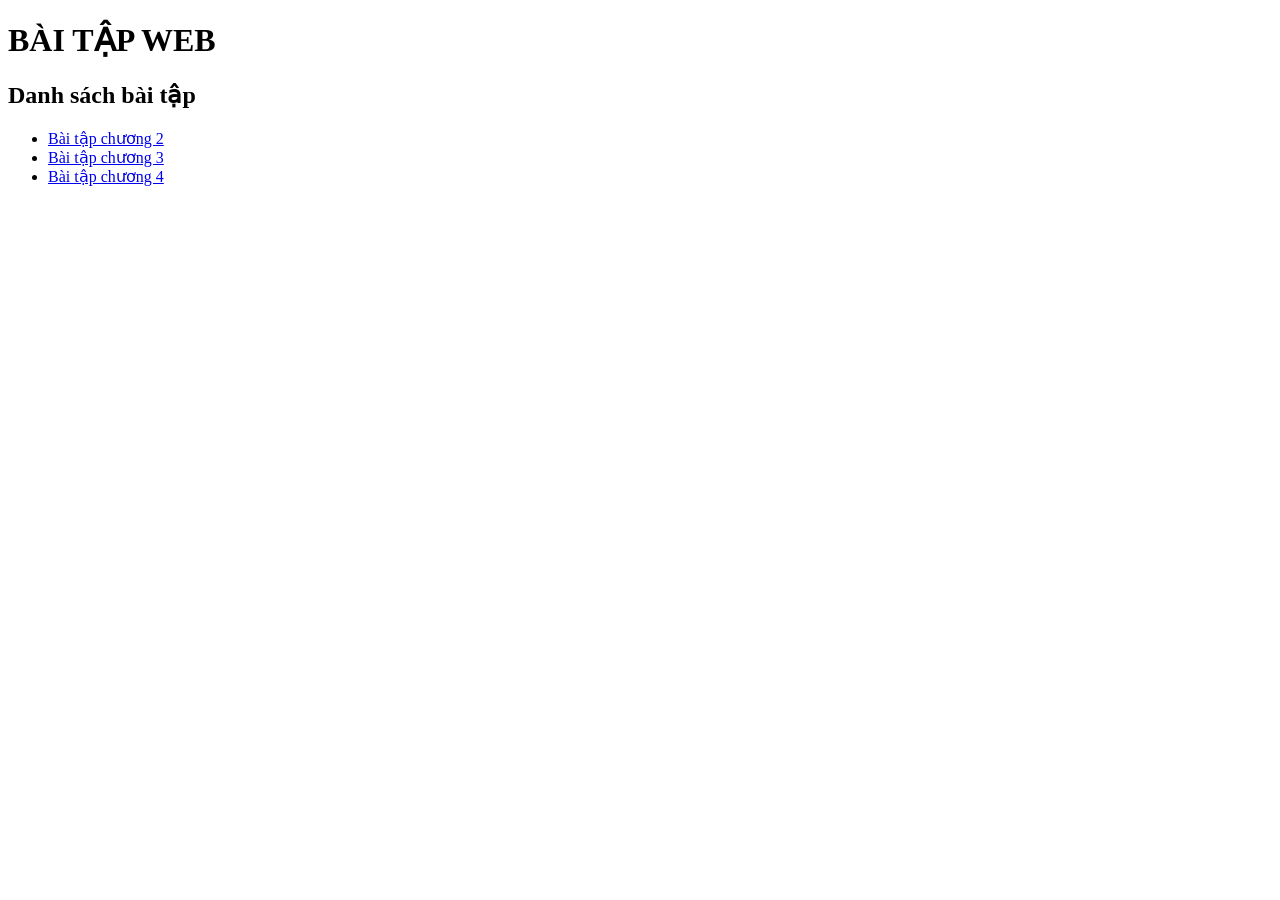
<file: index.html>
<!DOCTYPE html>
<html lang="vi">
<head>
    <meta charset="UTF-8">
    <meta name="viewport" content="width=device-width, initial-scale=1.0">
    <title>Bài tập Web</title>
</head>

<body>

    <h1>BÀI TẬP WEB</h1>

    <h2>Danh sách bài tập</h2>

    <ul>
        <li>
            <a href="./chuong2/">Bài tập chương 2</a>
        </li>

        <li>
            <a href="./chuong3/">Bài tập chương 3</a>
        </li>

        <li>
            <a href="./chuong4/">Bài tập chương 4</a>
        </li>


    </ul>

</body>
</html>
</file>
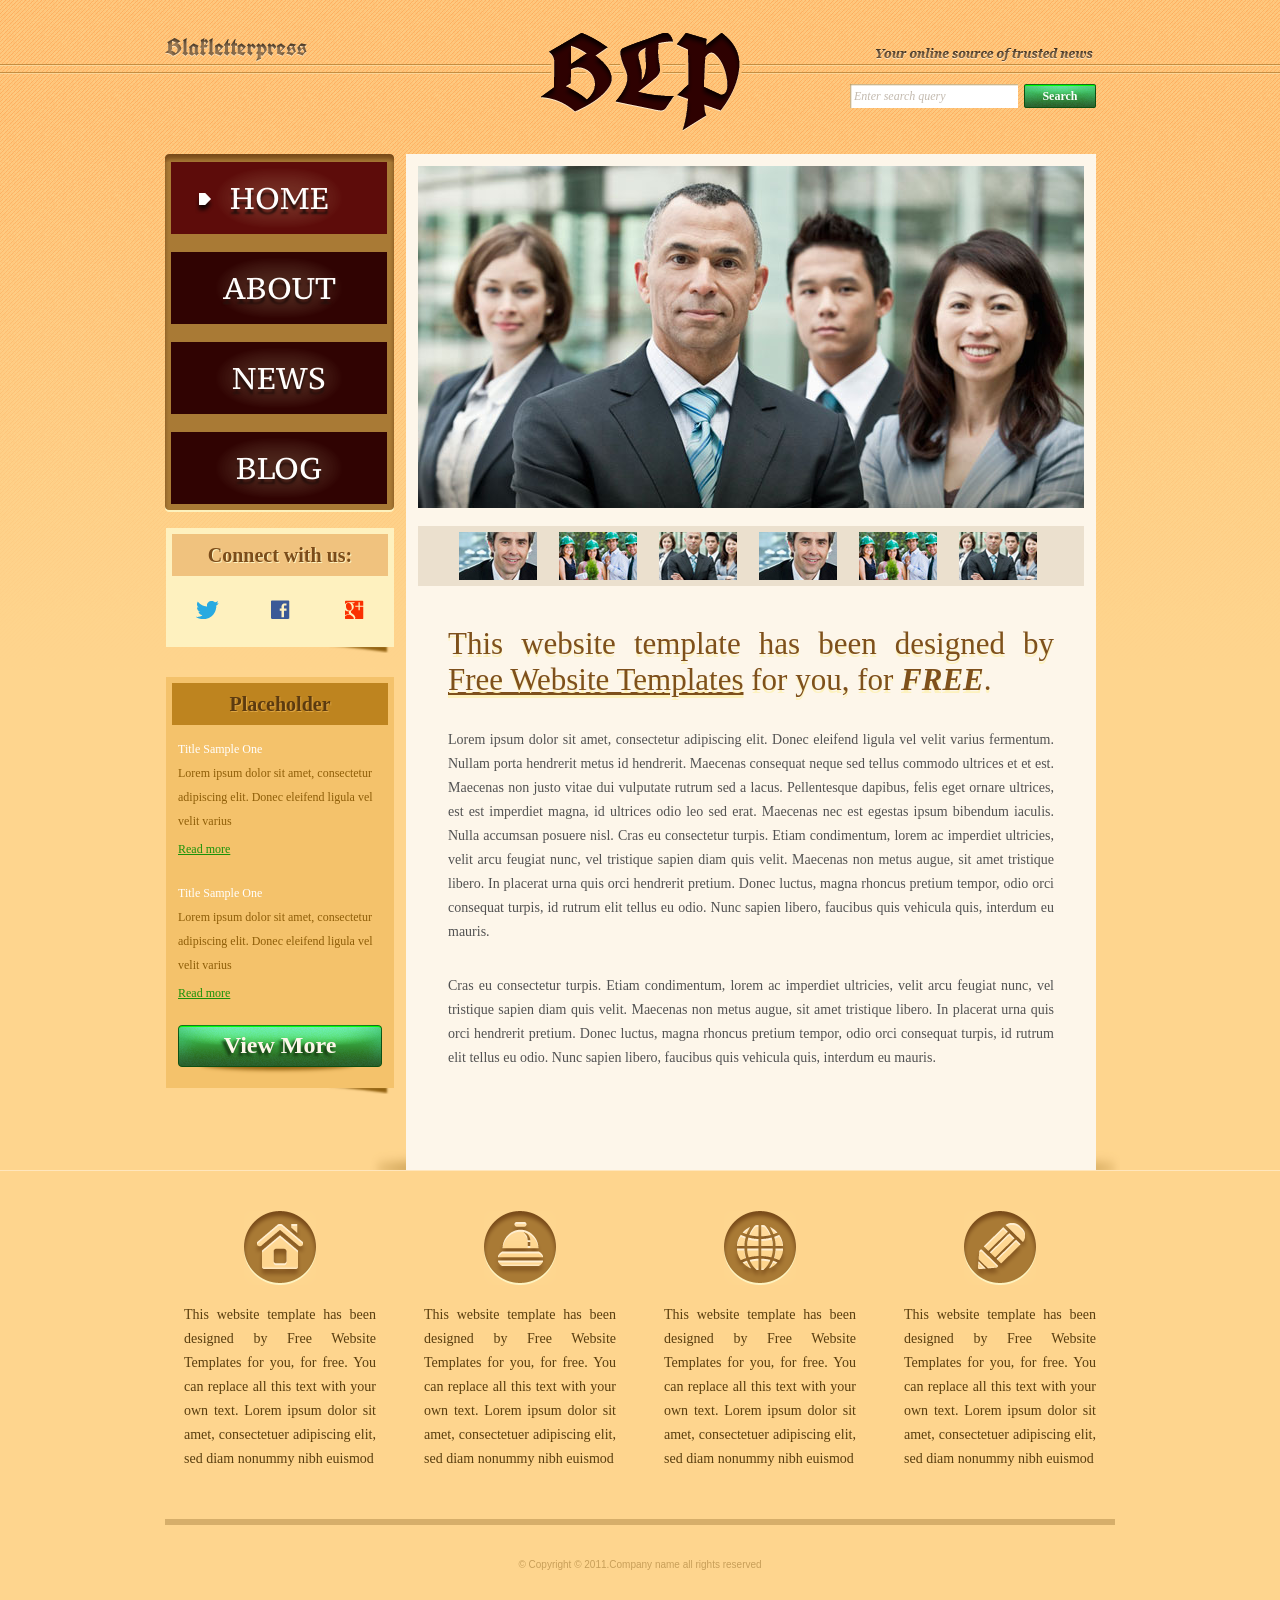
<file: chuong2/index.html>
<!DOCTYPE html>
<!-- Website template by freewebsitetemplates.com -->
<html>
<head>
	<meta charset="UTF-8">
	<title>Blakletterpress Website Template</title>
	<link rel="stylesheet" href="css/style.css" type="text/css">
</head>
<body>
	<div id="page">
		<div id="header">
			<div id="motto">
				<a href="index.html" class="sitename"><img src="images/blakletterpress.png" height="24" width="142" alt="SiteName"></a>
				<p>
					<img src="images/header-text.png" height="14" width="218" alt="Text">
				</p>
			</div>
			<div id="logo">
				<a href="index.html"><img src="images/logo.png" alt="LOGO"></a>
			</div>
			<div id="searchbar">
				<form action="#" method="post">
					<input type="text" value="Enter search query" class="txtfield" onBlur="javascript:if(this.value==''){this.value=this.defaultValue;}" onFocus="javascript:if(this.value==this.defaultValue){this.value='';}">
					<input type="submit" value="Search" class="btn">
				</form>
			</div>
		</div>
		<div id="contents">
			<div id="main">
				<div id="gallery">
					<div>
						<img src="images/team-large.jpg" alt="Img">
					</div>
					<ul>
						<li>
							<img src="images/smiling.jpg" alt="Img">
						</li>
						<li>
							<img src="images/ecofriends.jpg" alt="Img">
						</li>
						<li>
							<img src="images/team.jpg" alt="Img">
						</li>
						<li>
							<img src="images/smiling.jpg" alt="Img">
						</li>
						<li>
							<img src="images/ecofriends.jpg" alt="Img">
						</li>
						<li>
							<img src="images/team.jpg" alt="Img">
						</li>
					</ul>
				</div>
				<div class="body">
					<h1>This website template has been designed by <a href="http://www.freewebsitetemplates.com/">Free Website Templates</a> for you, for <em>free</em>.</h1>
					<p>
						Lorem ipsum dolor sit amet, consectetur adipiscing elit. Donec eleifend ligula vel velit varius fermentum. Nullam porta hendrerit metus id hendrerit. Maecenas consequat neque sed tellus commodo ultrices et et est. Maecenas non justo vitae dui vulputate rutrum sed a lacus. Pellentesque dapibus, felis eget ornare ultrices, est est imperdiet magna, id ultrices odio leo sed erat. Maecenas nec est egestas ipsum bibendum iaculis. Nulla accumsan posuere nisl. Cras eu consectetur turpis. Etiam condimentum, lorem ac imperdiet ultricies, velit arcu feugiat nunc, vel tristique sapien diam quis velit. Maecenas non metus augue, sit amet tristique libero. In placerat urna quis orci hendrerit pretium. Donec luctus, magna rhoncus pretium tempor, odio orci consequat turpis, id rutrum elit tellus eu odio. Nunc sapien libero, faucibus quis vehicula quis, interdum eu mauris.
					</p>
					<p>
						Cras eu consectetur turpis. Etiam condimentum, lorem ac imperdiet ultricies, velit arcu feugiat nunc, vel tristique sapien diam quis velit. Maecenas non metus augue, sit amet tristique libero. In placerat urna quis orci hendrerit pretium. Donec luctus, magna rhoncus pretium tempor, odio orci consequat turpis, id rutrum elit tellus eu odio. Nunc sapien libero, faucibus quis vehicula quis, interdum eu mauris.
					</p>
				</div>
			</div>
			<div id="sidebar">
				<div id="navigation">
					<div>
						<ul>
							<li class="selected">
								<a href="index.html">Home</a>
							</li>
							<li>
								<a href="about.html">About</a>
							</li>
							<li>
								<a href="news.html">News</a>
							</li>
							<li>
								<a href="blog.html">Blog</a>
							</li>
						</ul>
					</div>
				</div>
				<div class="section">
					<div id="connect">
						<h2>Connect with us:</h2>
						<a href="http://freewebsitetemplates.com/go/twitter/" target="_blank" class="twitter"></a> <a href="http://freewebsitetemplates.com/go/facebook/" target="_blank" class="facebook"></a> <a href="http://freewebsitetemplates.com/go/googleplus/" target="_blank" class="googleplus"></a>
					</div>
				</div>
				<div class="section">
					<div id="posts">
						<h2>Placeholder</h2>
						<ul>
							<li>
								<h5>Title Sample One</h5>
								<p>
									Lorem ipsum dolor sit amet, consectetur adipiscing elit. Donec eleifend ligula vel velit varius
								</p>
								<a href="news.html" class="more">Read more</a>
							</li>
							<li>
								<h5>Title Sample One</h5>
								<p>
									Lorem ipsum dolor sit amet, consectetur adipiscing elit. Donec eleifend ligula vel velit varius
								</p>
								<a href="news.html" class="more">Read more</a>
							</li>
						</ul>
						<a href="news.html" class="btn2">View More</a>
					</div>
				</div>
			</div>
		</div>
		<div id="footer">
			<div>
				<ul id="featured">
					<li>
						<a href="index.html" class="home"></a>
						<p>
							This website template has been designed by Free Website Templates for you, for free. You can replace all this text with your own text. Lorem ipsum dolor sit amet, consectetuer adipiscing elit, sed diam nonummy nibh euismod
						</p>
					</li>
					<li>
						<a href="index.html" class="bell"></a>
						<p>
							This website template has been designed by Free Website Templates for you, for free. You can replace all this text with your own text. Lorem ipsum dolor sit amet, consectetuer adipiscing elit, sed diam nonummy nibh euismod
						</p>
					</li>
					<li>
						<a href="index.html" class="globe"></a>
						<p>
							This website template has been designed by Free Website Templates for you, for free. You can replace all this text with your own text. Lorem ipsum dolor sit amet, consectetuer adipiscing elit, sed diam nonummy nibh euismod
						</p>
					</li>
					<li>
						<a href="index.html" class="pencil"></a>
						<p>
							This website template has been designed by Free Website Templates for you, for free. You can replace all this text with your own text. Lorem ipsum dolor sit amet, consectetuer adipiscing elit, sed diam nonummy nibh euismod
						</p>
					</li>
				</ul>
				<p id="footnote">
					© Copyright © 2011.Company name all rights reserved
				</p>
			</div>
		</div>
	</div>
</body>
</html>
</file>
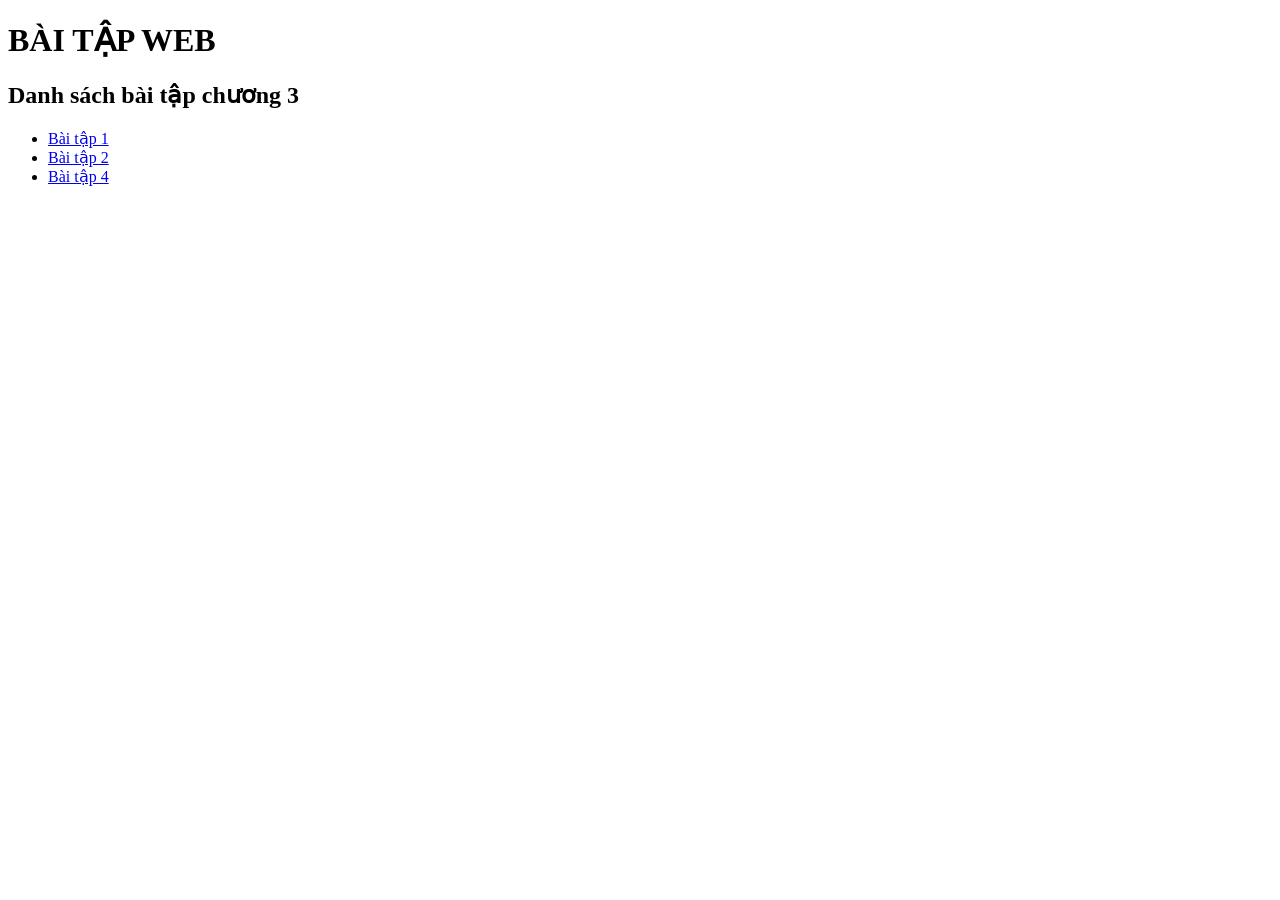
<file: chuong3/index.html>
<!DOCTYPE html>
<html lang="vi">
<head>
    <meta charset="UTF-8">
    <meta name="viewport" content="width=device-width, initial-scale=1.0">
    <title>Bài tập Web</title>
</head>

<body>

    <h1>BÀI TẬP WEB</h1>

    <h2>Danh sách bài tập chương 3</h2>

    <ul>
        <li>
            <a href="./BaiTap01/">Bài tập 1</a>
        </li>

        <li>
            <a href="./BaiTap02/">Bài tập 2</a>
        </li>

        <li>
            <a href="./BaiTap04/">Bài tập 4</a>
        </li>


    </ul>

</body>
</html>
</file>
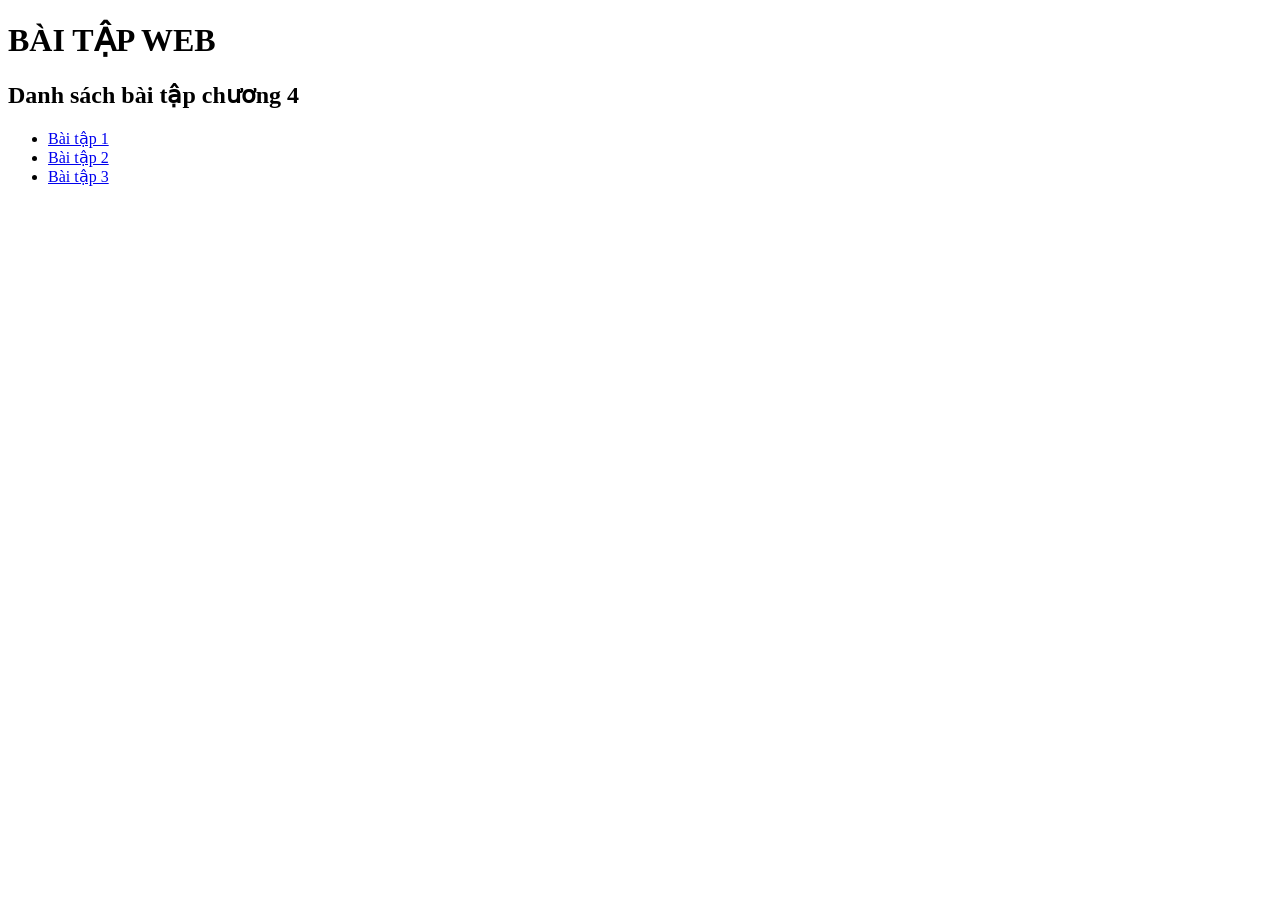
<file: chuong4/index.html>
<!DOCTYPE html>
<html lang="vi">
<head>
    <meta charset="UTF-8">
    <meta name="viewport" content="width=device-width, initial-scale=1.0">
    <title>Bài tập Web</title>
</head>

<body>

    <h1>BÀI TẬP WEB</h1>

    <h2>Danh sách bài tập chương 4</h2>

    <ul>
        <li>
            <a href="./BaiTap01/">Bài tập 1</a>
        </li>

        <li>
            <a href="./BaiTap02/">Bài tập 2</a>
        </li>

        <li>
            <a href="./BaiTap03/">Bài tập 3</a>
        </li>


    </ul>

</body>
</html>
</file>
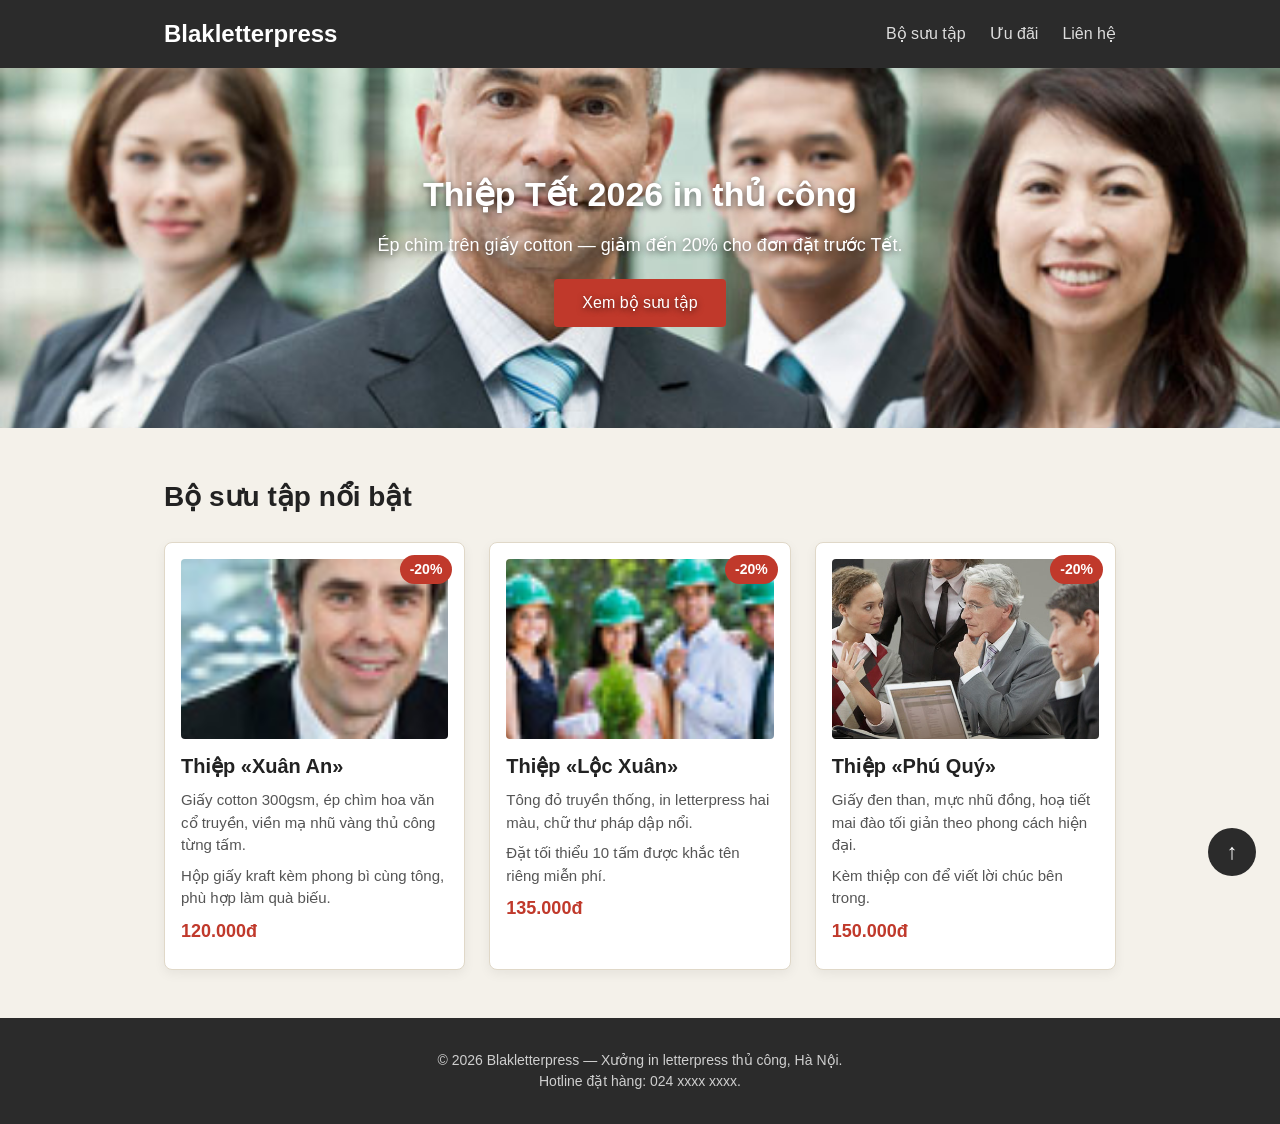
<file: chuong3/BaiTap01/index.html>
<!DOCTYPE html>
<html lang="vi">
<head>
	<meta charset="UTF-8">
	<meta name="viewport" content="width=device-width, initial-scale=1.0">
	<title>Khuyến mãi thiệp Tết 2026 — Blakletterpress</title>
	<link rel="stylesheet" href="style-fixed.css">
</head>
<body>
	<header class="site-header">
		<div class="header-inner">
			<a href="#" class="brand">Blakletterpress</a>
			<nav class="main-nav">
				<ul>
					<li><a href="#bo-suu-tap">Bộ sưu tập</a></li>
					<li><a href="#uu-dai">Ưu đãi</a></li>
					<li><a href="#lien-he">Liên hệ</a></li>
				</ul>
			</nav>
		</div>
	</header>

	<section class="hero">
		<img class="hero-bg" src="./images/team-large.jpg" alt="Xưởng in letterpress Blakletterpress">
		<div class="hero-overlay">
			<h1>Thiệp Tết 2026 in thủ công</h1>
			<p>Ép chìm trên giấy cotton — giảm đến 20% cho đơn đặt trước Tết.</p>
			<a href="#bo-suu-tap" class="hero-btn">Xem bộ sưu tập</a>
		</div>
	</section>

	<main>
		<section id="bo-suu-tap" class="products">
			<h2>Bộ sưu tập nổi bật</h2>
			<div class="card-list">

				<article class="card">
					<span class="badge">-20%</span>
					<img src="./images/smiling.jpg" alt="Thiệp Xuân An">
					<div class="card-body">
						<h3>Thiệp &laquo;Xuân An&raquo;</h3>
						<p>Giấy cotton 300gsm, ép chìm hoa văn cổ truyền, viền mạ nhũ vàng thủ công từng tấm.</p>
						<p>Hộp giấy kraft kèm phong bì cùng tông, phù hợp làm quà biếu.</p>
						<p class="price">120.000đ</p>
					</div>
				</article>

				<article class="card">
					<span class="badge">-20%</span>
					<img src="./images/ecofriends.jpg" alt="Thiệp Lộc Xuân">
					<div class="card-body">
						<h3>Thiệp &laquo;Lộc Xuân&raquo;</h3>
						<p>Tông đỏ truyền thống, in letterpress hai màu, chữ thư pháp dập nổi.</p>
						<p>Đặt tối thiểu 10 tấm được khắc tên riêng miễn phí.</p>
						<p class="price">135.000đ</p>
					</div>
				</article>

				<article class="card">
					<span class="badge">-20%</span>
					<img src="./images/meeting.jpg" alt="Thiệp Phú Quý">
					<div class="card-body">
						<h3>Thiệp &laquo;Phú Quý&raquo;</h3>
						<p>Giấy đen than, mực nhũ đồng, hoạ tiết mai đào tối giản theo phong cách hiện đại.</p>
						<p>Kèm thiệp con để viết lời chúc bên trong.</p>
						<p class="price">150.000đ</p>
					</div>
				</article>

			</div>
		</section>
	</main>

	<a href="#" class="back-to-top" aria-label="Lên đầu trang">↑</a>

	<footer id="lien-he" class="site-footer">
		<p>© 2026 Blakletterpress — Xưởng in letterpress thủ công, Hà Nội.</p>
		<p>Hotline đặt hàng: 024&nbsp;xxxx&nbsp;xxxx.</p>
	</footer>
</body>
</html>
</file>
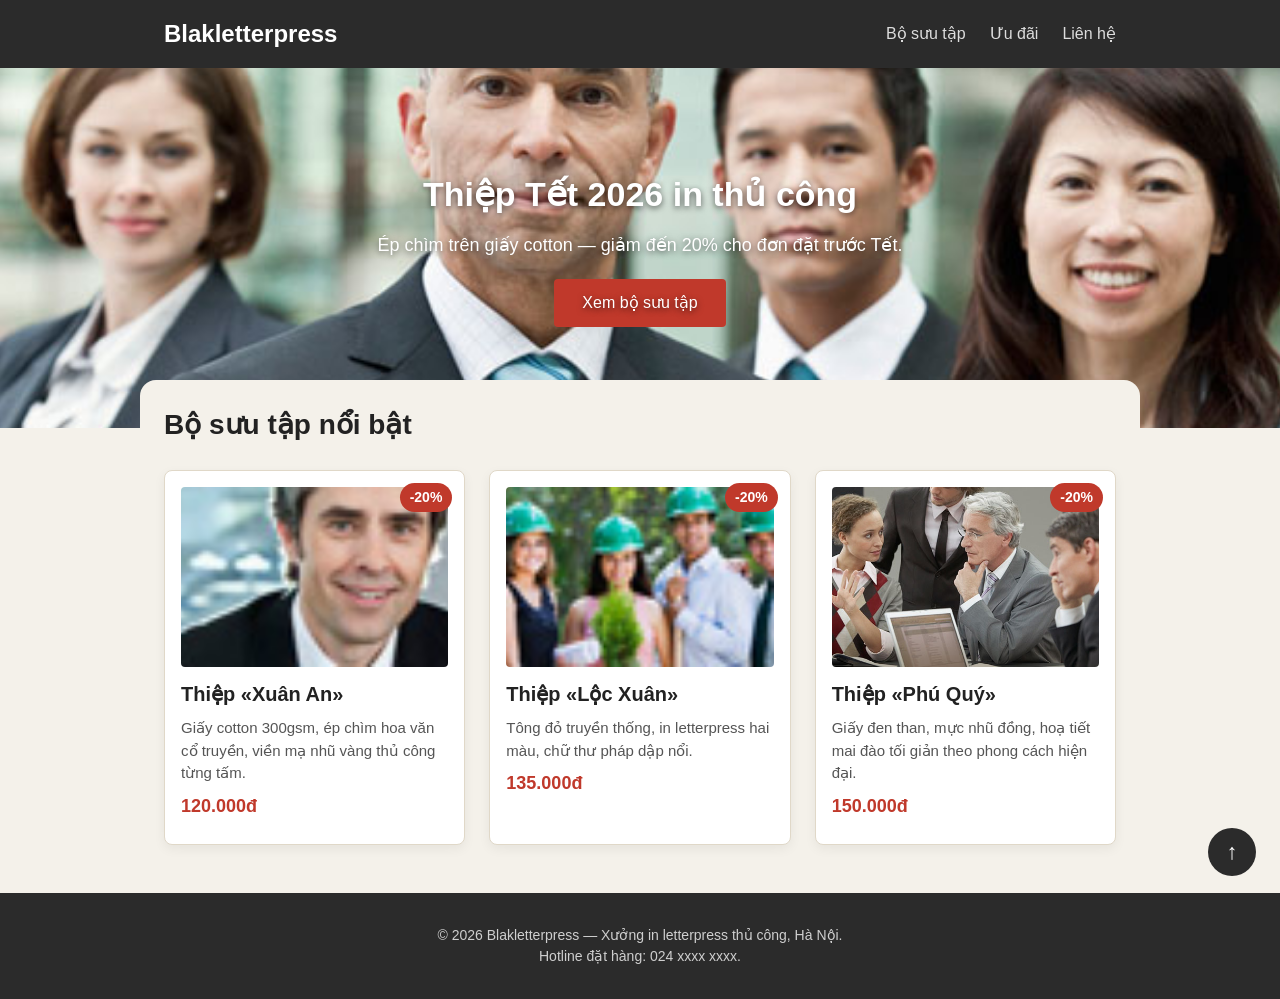
<file: chuong3/BaiTap02/index.html>
<!DOCTYPE html>
<html lang="vi">
<head>
	<meta charset="UTF-8">
	<meta name="viewport" content="width=device-width, initial-scale=1.0">
	<title>Khuyến mãi thiệp Tết 2026 — Blakletterpress</title>
	<link rel="stylesheet" href="style-fixed.css">
</head>
<body>
	<div class="page">
		<header class="site-header">
			<div class="header-inner">
				<a href="#" class="brand">Blakletterpress</a>
				<nav class="main-nav">
					<ul>
						<li><a href="#bo-suu-tap">Bộ sưu tập</a></li>
						<li><a href="#uu-dai">Ưu đãi</a></li>
						<li><a href="#lien-he">Liên hệ</a></li>
					</ul>
				</nav>
			</div>
		</header>

		<section class="hero">
			<img class="hero-bg" src="./images/team-large.jpg" alt="Xưởng in letterpress Blakletterpress">
			<div class="hero-overlay">
				<h1>Thiệp Tết 2026 in thủ công</h1>
				<p>Ép chìm trên giấy cotton — giảm đến 20% cho đơn đặt trước Tết.</p>
				<a href="#bo-suu-tap" class="hero-btn">Xem bộ sưu tập</a>
			</div>
		</section>

		<main>
			<section id="bo-suu-tap" class="products">
				<h2>Bộ sưu tập nổi bật</h2>
				<div class="card-list">

					<article class="card">
						<span class="badge">-20%</span>
						<img src="./images/smiling.jpg" alt="Thiệp Xuân An">
						<div class="card-body">
							<h3>Thiệp &laquo;Xuân An&raquo;</h3>
							<p>Giấy cotton 300gsm, ép chìm hoa văn cổ truyền, viền mạ nhũ vàng thủ công từng tấm.</p>
							<p class="price">120.000đ</p>
						</div>
					</article>

					<article class="card">
						<span class="badge">-20%</span>
						<img src="./images/ecofriends.jpg" alt="Thiệp Lộc Xuân">
						<div class="card-body">
							<h3>Thiệp &laquo;Lộc Xuân&raquo;</h3>
							<p>Tông đỏ truyền thống, in letterpress hai màu, chữ thư pháp dập nổi.</p>
							<p class="price">135.000đ</p>
						</div>
					</article>

					<article class="card">
						<span class="badge">-20%</span>
						<img src="./images/meeting.jpg" alt="Thiệp Phú Quý">
						<div class="card-body">
							<h3>Thiệp &laquo;Phú Quý&raquo;</h3>
							<p>Giấy đen than, mực nhũ đồng, hoạ tiết mai đào tối giản theo phong cách hiện đại.</p>
							<p class="price">150.000đ</p>
						</div>
					</article>

				</div>
			</section>
		</main>

		<a href="#" class="back-to-top" aria-label="Lên đầu trang">↑</a>

		<footer id="lien-he" class="site-footer">
			<p>© 2026 Blakletterpress — Xưởng in letterpress thủ công, Hà Nội.</p>
			<p>Hotline đặt hàng: 024&nbsp;xxxx&nbsp;xxxx.</p>
		</footer>
	</div>
</body>
</html>
</file>
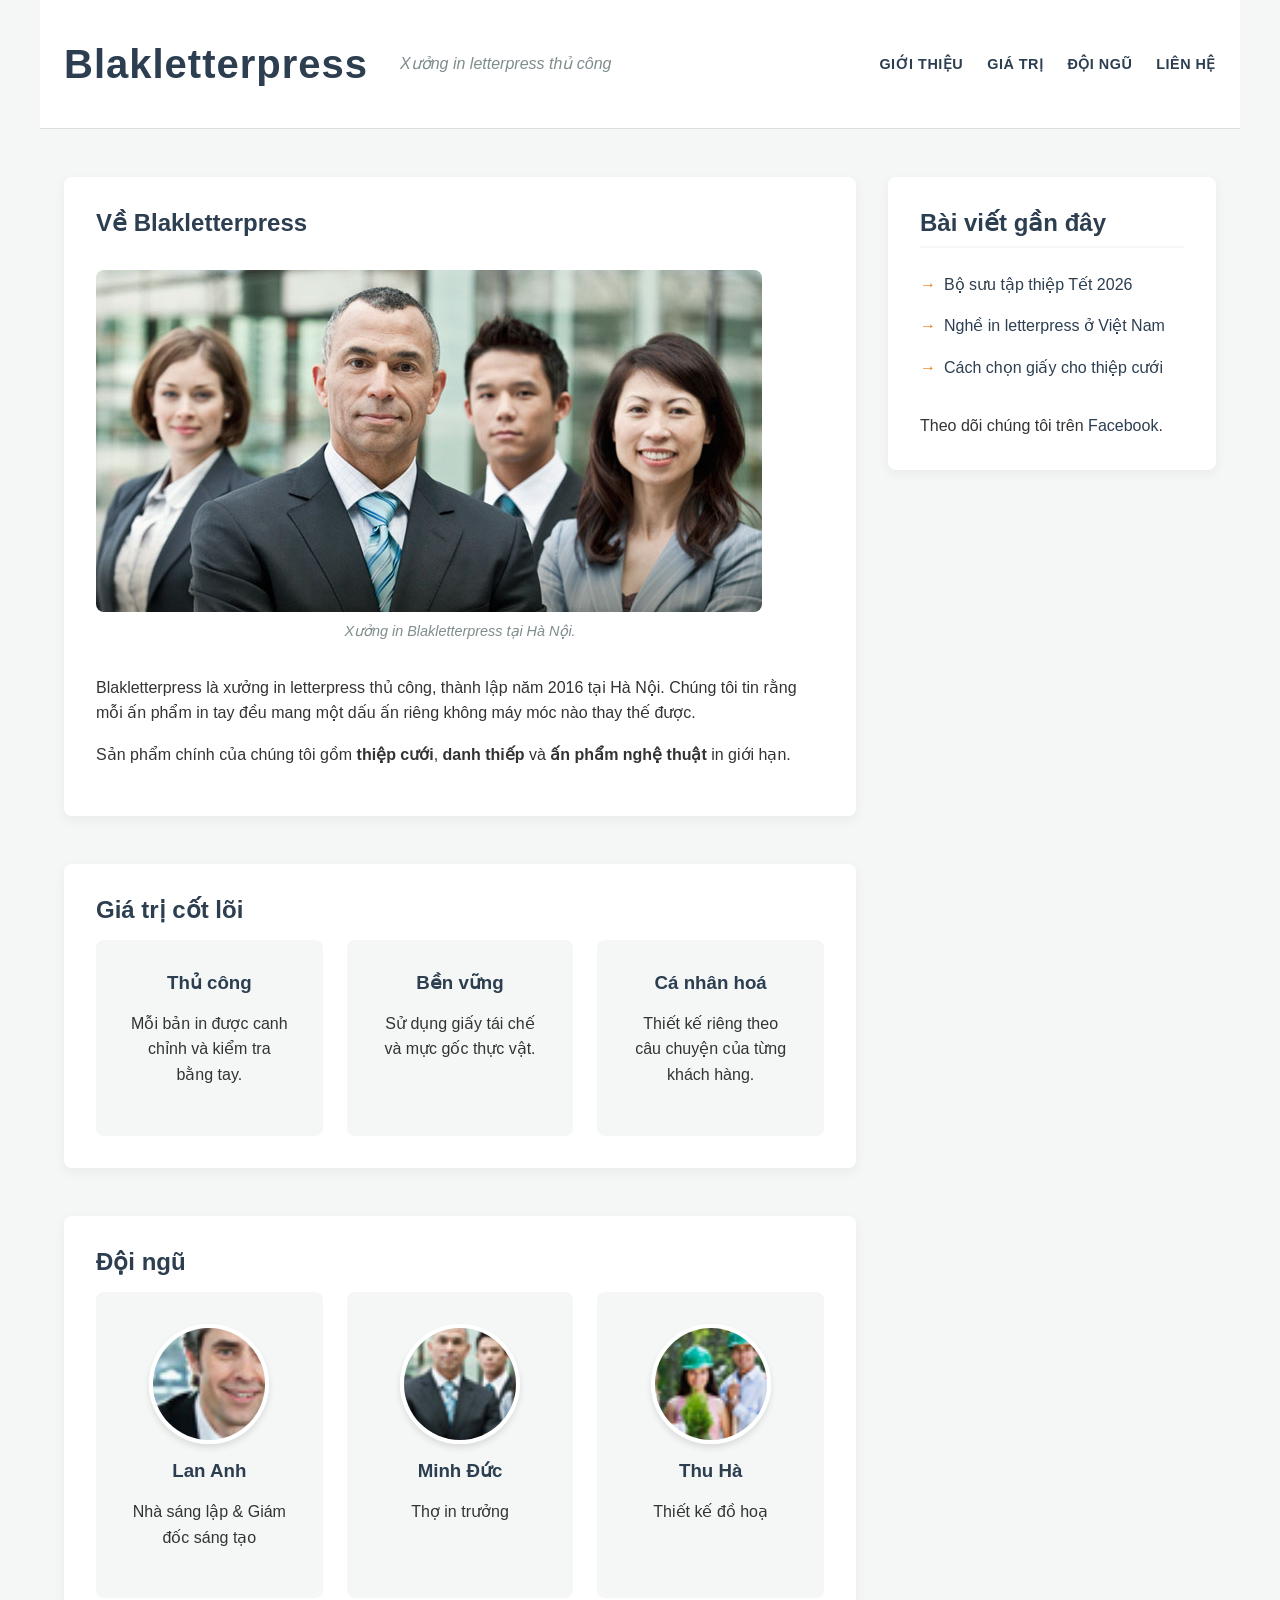
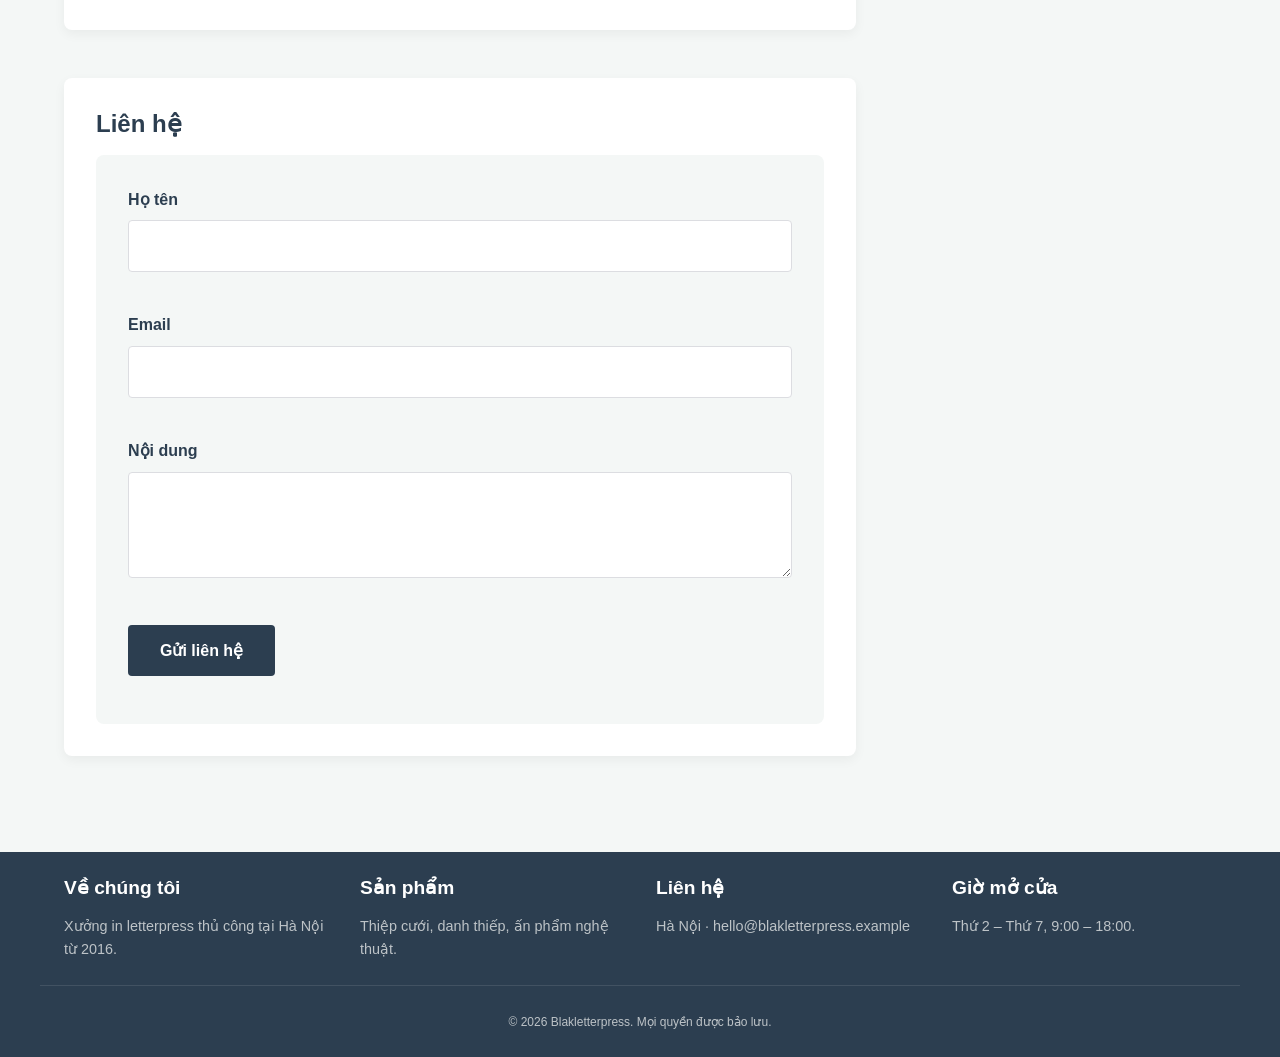
<file: chuong3/BaiTap04/index.html>
<!DOCTYPE html>
<html lang="vi">
<head>
	<meta charset="UTF-8">
	<meta name="viewport" content="width=device-width, initial-scale=1.0">
	<meta name="description" content="Giới thiệu Blakletterpress — xưởng in letterpress thủ công tại Hà Nội.">
	<title>Giới thiệu — Blakletterpress</title>

	<!-- SV (Hoạt động 1): tạo file style.css trong cùng thư mục và giữ dòng <link> dưới đây. -->
	<link rel="stylesheet" href="style.css">
</head>
<body>

	<header class="site-header">
		<a href="#" class="site-name">Blakletterpress</a>
		<p class="tagline">Xưởng in letterpress thủ công</p>
		<nav class="main-nav" aria-label="Chính">
			<ul>
				<li><a href="#gioi-thieu">Giới thiệu</a></li>
				<li><a href="#gia-tri">Giá trị</a></li>
				<li><a href="#doi-ngu">Đội ngũ</a></li>
				<li><a href="#lien-he">Liên hệ</a></li>
			</ul>
		</nav>
	</header>

	<div class="layout">
		<main>

			<article id="gioi-thieu">
				<h1>Về Blakletterpress</h1>

				<figure>
					<img src="./images/team-large.jpg" alt="Đội ngũ Blakletterpress tại xưởng in">
					<figcaption>Xưởng in Blakletterpress tại Hà Nội.</figcaption>
				</figure>

				<p>
					Blakletterpress là xưởng in letterpress thủ công, thành lập năm 2016 tại Hà Nội.
					Chúng tôi tin rằng mỗi ấn phẩm in tay đều mang một dấu ấn riêng không máy móc nào thay thế được.
				</p>
				<p>
					Sản phẩm chính của chúng tôi gồm <strong>thiệp cưới</strong>, <strong>danh thiếp</strong>
					và <strong>ấn phẩm nghệ thuật</strong> in giới hạn.
				</p>
			</article>

			<section id="gia-tri">
				<h2>Giá trị cốt lõi</h2>
				<ul class="value-list">
					<li class="value-card">
						<h3>Thủ công</h3>
						<p>Mỗi bản in được canh chỉnh và kiểm tra bằng tay.</p>
					</li>
					<li class="value-card">
						<h3>Bền vững</h3>
						<p>Sử dụng giấy tái chế và mực gốc thực vật.</p>
					</li>
					<li class="value-card">
						<h3>Cá nhân hoá</h3>
						<p>Thiết kế riêng theo câu chuyện của từng khách hàng.</p>
					</li>
				</ul>
			</section>

			<section id="doi-ngu">
				<h2>Đội ngũ</h2>
				<ul class="team-list">
					<li class="member">
						<img src="./images/smiling.jpg" alt="Chân dung Lan Anh">
						<h3>Lan Anh</h3>
						<p>Nhà sáng lập &amp; Giám đốc sáng tạo</p>
					</li>
					<li class="member">
						<img src="./images/team.jpg" alt="Chân dung Minh Đức">
						<h3>Minh Đức</h3>
						<p>Thợ in trưởng</p>
					</li>
					<li class="member">
						<img src="./images/ecofriends.jpg" alt="Chân dung Thu Hà">
						<h3>Thu Hà</h3>
						<p>Thiết kế đồ hoạ</p>
					</li>
				</ul>
			</section>

			<section id="lien-he">
				<h2>Liên hệ</h2>
				<form action="#" method="post" class="contact-form">
					<p>
						<label for="ten">Họ tên</label><br>
						<input type="text" id="ten" name="ten" required>
					</p>
					<p>
						<label for="email">Email</label><br>
						<input type="email" id="email" name="email" required>
					</p>
					<p>
						<label for="noidung">Nội dung</label><br>
						<textarea id="noidung" name="noidung" rows="4"></textarea>
					</p>
					<p>
						<button type="submit">Gửi liên hệ</button>
					</p>
				</form>
			</section>

		</main>

		<aside class="sidebar">
			<h2>Bài viết gần đây</h2>
			<ul class="recent">
				<li><a href="#">Bộ sưu tập thiệp Tết 2026</a></li>
				<li><a href="#">Nghề in letterpress ở Việt Nam</a></li>
				<li><a href="#">Cách chọn giấy cho thiệp cưới</a></li>
			</ul>
			<p>
				Theo dõi chúng tôi trên
				<a href="https://facebook.com" target="_blank" rel="noopener">Facebook</a>.
			</p>
		</aside>
	</div>

	<footer class="site-footer">
		<ul class="footer-cols">
			<li>
				<h3>Về chúng tôi</h3>
				<p>Xưởng in letterpress thủ công tại Hà Nội từ 2016.</p>
			</li>
			<li>
				<h3>Sản phẩm</h3>
				<p>Thiệp cưới, danh thiếp, ấn phẩm nghệ thuật.</p>
			</li>
			<li>
				<h3>Liên hệ</h3>
				<p>Hà Nội · hello@blakletterpress.example</p>
			</li>
			<li>
				<h3>Giờ mở cửa</h3>
				<p>Thứ 2 – Thứ 7, 9:00 – 18:00.</p>
			</li>
		</ul>
		<p class="copyright"><small>© 2026 Blakletterpress. Mọi quyền được bảo lưu.</small></p>
	</footer>

</body>
</html>
</file>
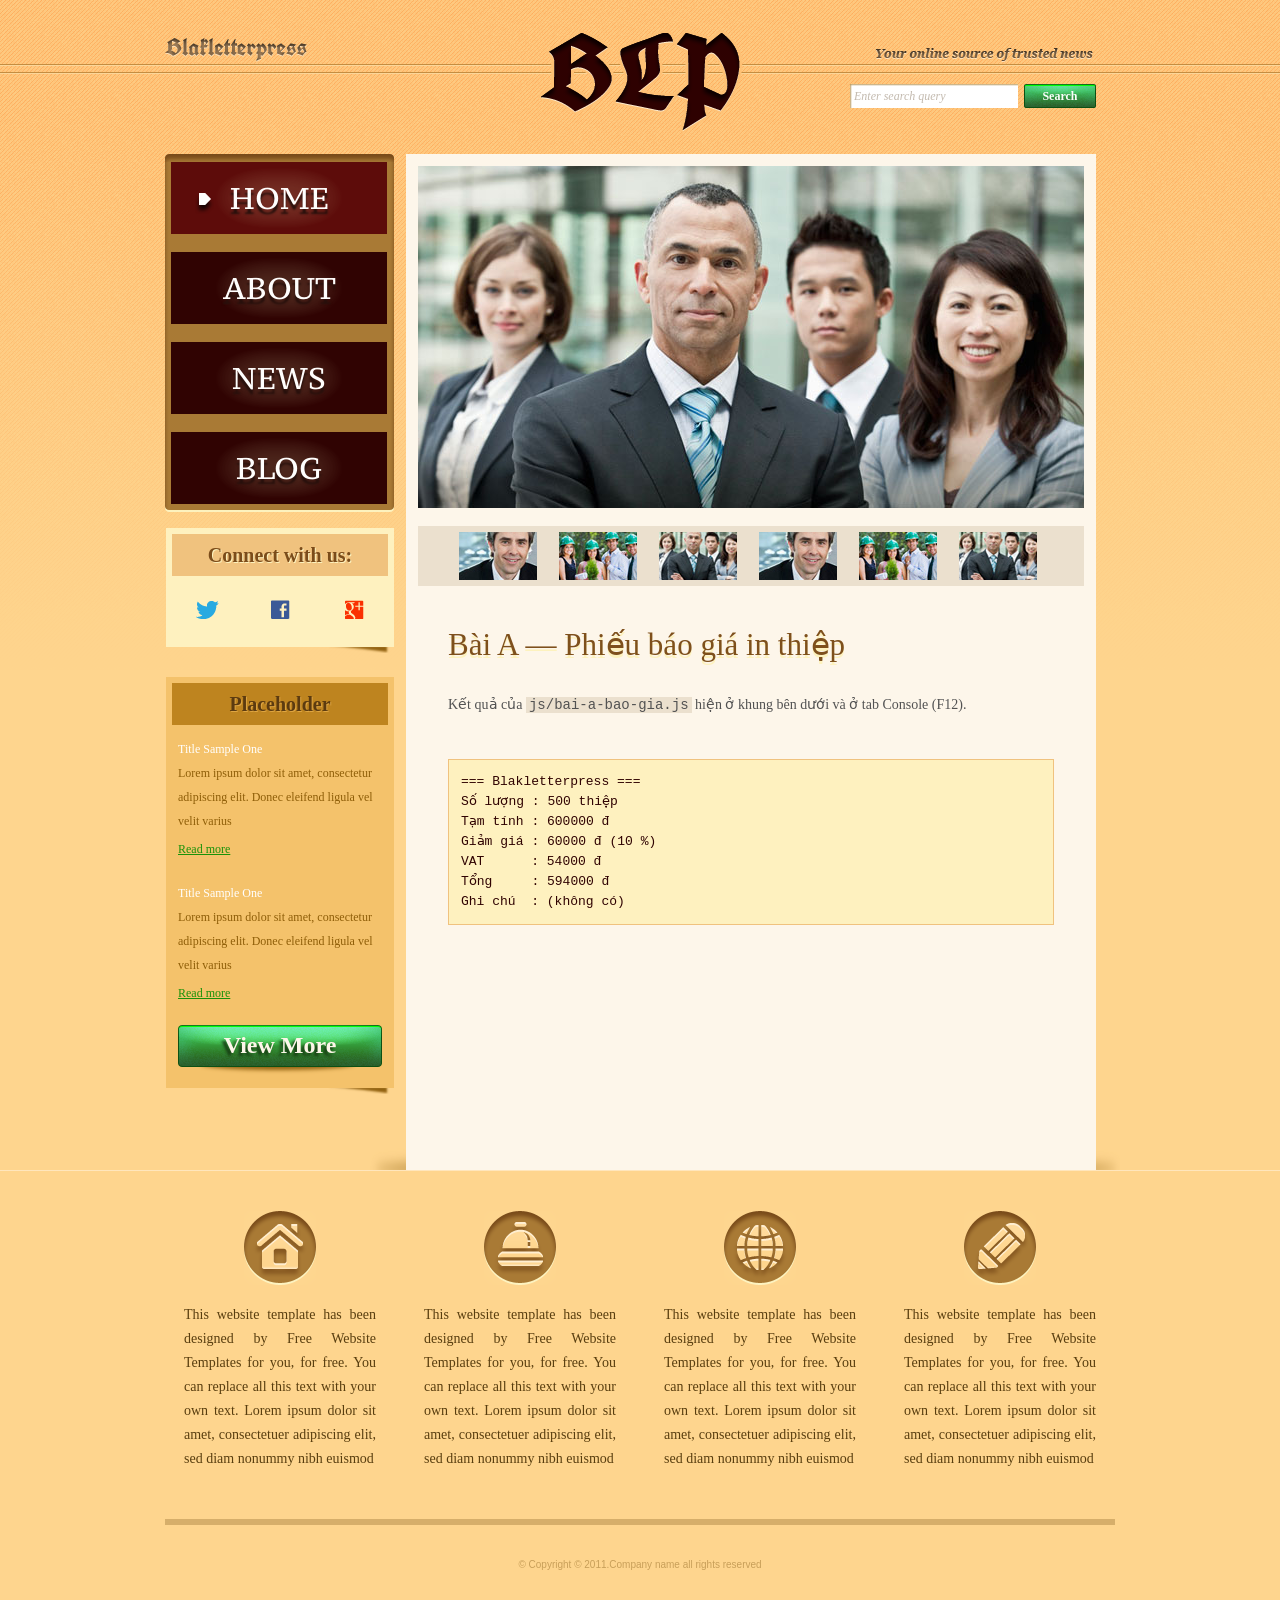
<file: chuong4/BaiTap01/index.html>
<!DOCTYPE html>
<!-- Website template by freewebsitetemplates.com -->
<html>
<head>
	<meta charset="UTF-8">
	<title>Bài A – Phiếu báo giá | Blakletterpress</title>
	<link rel="stylesheet" href="css/style.css" type="text/css">
	<link rel="stylesheet" href="css/bai-js.css" type="text/css">
</head>
<body>
	<div id="page">
		<div id="header">
			<div id="motto">
				<a href="index.html" class="sitename"><img src="images/blakletterpress.png" height="24" width="142" alt="SiteName"></a>
				<p>
					<img src="images/header-text.png" height="14" width="218" alt="Text">
				</p>
			</div>
			<div id="logo">
				<a href="index.html"><img src="images/logo.png" alt="LOGO"></a>
			</div>
			<div id="searchbar">
				<form action="#" method="post">
					<input type="text" value="Enter search query" class="txtfield" onBlur="javascript:if(this.value==''){this.value=this.defaultValue;}" onFocus="javascript:if(this.value==this.defaultValue){this.value='';}">
					<input type="submit" value="Search" class="btn">
				</form>
			</div>
		</div>
		<div id="contents">
			<div id="main">
				<div id="gallery">
					<div>
						<img src="images/team-large.jpg" alt="Img">
					</div>
					<ul>
						<li>
							<img src="images/smiling.jpg" alt="Img">
						</li>
						<li>
							<img src="images/ecofriends.jpg" alt="Img">
						</li>
						<li>
							<img src="images/team.jpg" alt="Img">
						</li>
						<li>
							<img src="images/smiling.jpg" alt="Img">
						</li>
						<li>
							<img src="images/ecofriends.jpg" alt="Img">
						</li>
						<li>
							<img src="images/team.jpg" alt="Img">
						</li>
					</ul>
				</div>
				<div class="body">
					<h1>Bài A — Phiếu báo giá in thiệp</h1>
					<p>
						Kết quả của <code>js/bai-a-bao-gia.js</code> hiện ở khung bên dưới và ở tab Console (F12).
					</p>
					<pre id="ket-qua"></pre>
				</div>
			</div>
			<div id="sidebar">
				<div id="navigation">
					<div>
						<ul>
							<li class="selected">
								<a href="index.html">Home</a>
							</li>
							<li>
								<a href="about.html">About</a>
							</li>
							<li>
								<a href="news.html">News</a>
							</li>
							<li>
								<a href="blog.html">Blog</a>
							</li>
						</ul>
					</div>
				</div>
				<div class="section">
					<div id="connect">
						<h2>Connect with us:</h2>
						<a href="http://freewebsitetemplates.com/go/twitter/" target="_blank" class="twitter"></a> <a href="http://freewebsitetemplates.com/go/facebook/" target="_blank" class="facebook"></a> <a href="http://freewebsitetemplates.com/go/googleplus/" target="_blank" class="googleplus"></a>
					</div>
				</div>
				<div class="section">
					<div id="posts">
						<h2>Placeholder</h2>
						<ul>
							<li>
								<h5>Title Sample One</h5>
								<p>
									Lorem ipsum dolor sit amet, consectetur adipiscing elit. Donec eleifend ligula vel velit varius
								</p>
								<a href="news.html" class="more">Read more</a>
							</li>
							<li>
								<h5>Title Sample One</h5>
								<p>
									Lorem ipsum dolor sit amet, consectetur adipiscing elit. Donec eleifend ligula vel velit varius
								</p>
								<a href="news.html" class="more">Read more</a>
							</li>
						</ul>
						<a href="news.html" class="btn2">View More</a>
					</div>
				</div>
			</div>
		</div>
		<div id="footer">
			<div>
				<ul id="featured">
					<li>
						<a href="index.html" class="home"></a>
						<p>
							This website template has been designed by Free Website Templates for you, for free. You can replace all this text with your own text. Lorem ipsum dolor sit amet, consectetuer adipiscing elit, sed diam nonummy nibh euismod
						</p>
					</li>
					<li>
						<a href="index.html" class="bell"></a>
						<p>
							This website template has been designed by Free Website Templates for you, for free. You can replace all this text with your own text. Lorem ipsum dolor sit amet, consectetuer adipiscing elit, sed diam nonummy nibh euismod
						</p>
					</li>
					<li>
						<a href="index.html" class="globe"></a>
						<p>
							This website template has been designed by Free Website Templates for you, for free. You can replace all this text with your own text. Lorem ipsum dolor sit amet, consectetuer adipiscing elit, sed diam nonummy nibh euismod
						</p>
					</li>
					<li>
						<a href="index.html" class="pencil"></a>
						<p>
							This website template has been designed by Free Website Templates for you, for free. You can replace all this text with your own text. Lorem ipsum dolor sit amet, consectetuer adipiscing elit, sed diam nonummy nibh euismod
						</p>
					</li>
				</ul>
				<p id="footnote">
					© Copyright © 2011.Company name all rights reserved
				</p>
			</div>
		</div>
	</div>
	<script src="js/ho-tro.js"></script>
	<script src="js/bai-a-bao-gia.js"></script>
</body>
</html>
</file>
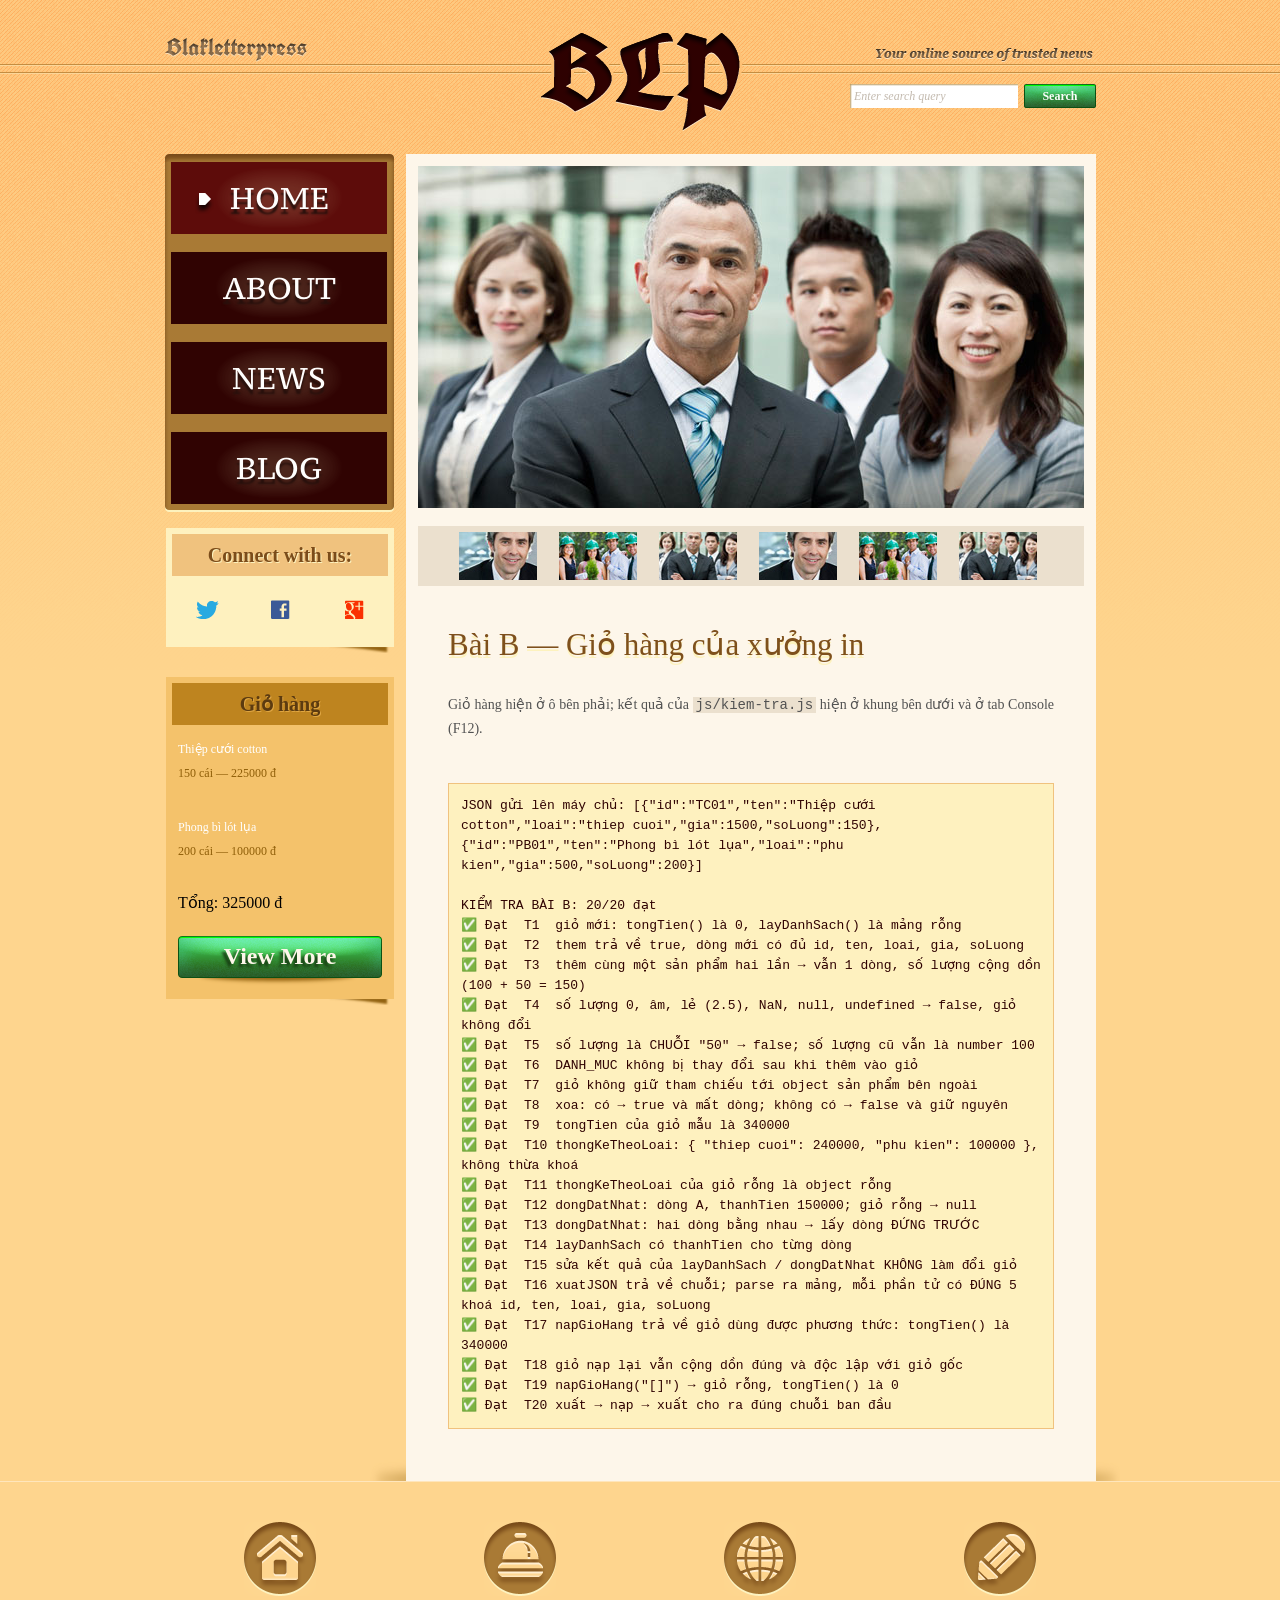
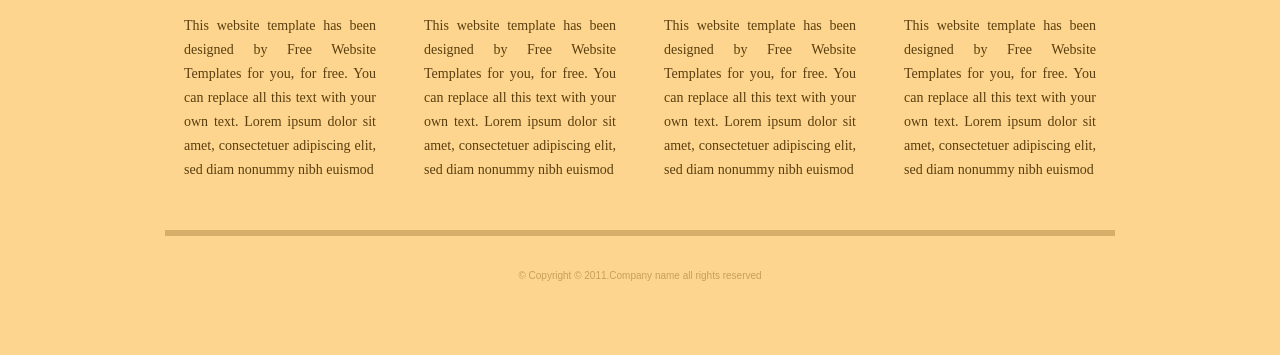
<file: chuong4/BaiTap02/index.html>
<!DOCTYPE html>
<!-- Website template by freewebsitetemplates.com -->
<html>
<head>
	<meta charset="UTF-8">
	<title>Bài B – Giỏ hàng | Blakletterpress</title>
	<link rel="stylesheet" href="css/style.css" type="text/css">
	<link rel="stylesheet" href="css/bai-js.css" type="text/css">
</head>
<body>
	<div id="page">
		<div id="header">
			<div id="motto">
				<a href="index.html" class="sitename"><img src="images/blakletterpress.png" height="24" width="142" alt="SiteName"></a>
				<p>
					<img src="images/header-text.png" height="14" width="218" alt="Text">
				</p>
			</div>
			<div id="logo">
				<a href="index.html"><img src="images/logo.png" alt="LOGO"></a>
			</div>
			<div id="searchbar">
				<form action="#" method="post">
					<input type="text" value="Enter search query" class="txtfield" onBlur="javascript:if(this.value==''){this.value=this.defaultValue;}" onFocus="javascript:if(this.value==this.defaultValue){this.value='';}">
					<input type="submit" value="Search" class="btn">
				</form>
			</div>
		</div>
		<div id="contents">
			<div id="main">
				<div id="gallery">
					<div>
						<img src="images/team-large.jpg" alt="Img">
					</div>
					<ul>
						<li>
							<img src="images/smiling.jpg" alt="Img">
						</li>
						<li>
							<img src="images/ecofriends.jpg" alt="Img">
						</li>
						<li>
							<img src="images/team.jpg" alt="Img">
						</li>
						<li>
							<img src="images/smiling.jpg" alt="Img">
						</li>
						<li>
							<img src="images/ecofriends.jpg" alt="Img">
						</li>
						<li>
							<img src="images/team.jpg" alt="Img">
						</li>
					</ul>
				</div>
				<div class="body">
					<h1>Bài B — Giỏ hàng của xưởng in</h1>
					<p>
						Giỏ hàng hiện ở ô bên phải; kết quả của <code>js/kiem-tra.js</code> hiện ở khung bên dưới và ở tab Console (F12).
					</p>
					<pre id="ket-qua"></pre>
				</div>
			</div>
			<div id="sidebar">
				<div id="navigation">
					<div>
						<ul>
							<li class="selected">
								<a href="index.html">Home</a>
							</li>
							<li>
								<a href="about.html">About</a>
							</li>
							<li>
								<a href="news.html">News</a>
							</li>
							<li>
								<a href="blog.html">Blog</a>
							</li>
						</ul>
					</div>
				</div>
				<div class="section">
					<div id="connect">
						<h2>Connect with us:</h2>
						<a href="http://freewebsitetemplates.com/go/twitter/" target="_blank" class="twitter"></a> <a href="http://freewebsitetemplates.com/go/facebook/" target="_blank" class="facebook"></a> <a href="http://freewebsitetemplates.com/go/googleplus/" target="_blank" class="googleplus"></a>
					</div>
				</div>
				<div class="section">
					<div id="posts">
						<h2>Giỏ hàng</h2>
						<ul id="gio-hang">
							<li>
								<h5>Title Sample One</h5>
								<p>
									Lorem ipsum dolor sit amet, consectetur adipiscing elit. Donec eleifend ligula vel velit varius
								</p>
								<a href="news.html" class="more">Read more</a>
							</li>
							<li>
								<h5>Title Sample One</h5>
								<p>
									Lorem ipsum dolor sit amet, consectetur adipiscing elit. Donec eleifend ligula vel velit varius
								</p>
								<a href="news.html" class="more">Read more</a>
							</li>
						</ul>
						<a href="news.html" class="btn2">View More</a>
					</div>
				</div>
			</div>
		</div>
		<div id="footer">
			<div>
				<ul id="featured">
					<li>
						<a href="index.html" class="home"></a>
						<p>
							This website template has been designed by Free Website Templates for you, for free. You can replace all this text with your own text. Lorem ipsum dolor sit amet, consectetuer adipiscing elit, sed diam nonummy nibh euismod
						</p>
					</li>
					<li>
						<a href="index.html" class="bell"></a>
						<p>
							This website template has been designed by Free Website Templates for you, for free. You can replace all this text with your own text. Lorem ipsum dolor sit amet, consectetuer adipiscing elit, sed diam nonummy nibh euismod
						</p>
					</li>
					<li>
						<a href="index.html" class="globe"></a>
						<p>
							This website template has been designed by Free Website Templates for you, for free. You can replace all this text with your own text. Lorem ipsum dolor sit amet, consectetuer adipiscing elit, sed diam nonummy nibh euismod
						</p>
					</li>
					<li>
						<a href="index.html" class="pencil"></a>
						<p>
							This website template has been designed by Free Website Templates for you, for free. You can replace all this text with your own text. Lorem ipsum dolor sit amet, consectetuer adipiscing elit, sed diam nonummy nibh euismod
						</p>
					</li>
				</ul>
				<p id="footnote">
					© Copyright © 2011.Company name all rights reserved
				</p>
			</div>
		</div>
	</div>
	<script src="js/ho-tro.js"></script>
	<script src="js/bai-b-gio-hang.js"></script>
	<script src="js/kiem-tra.js"></script>
</body>
</html>
</file>
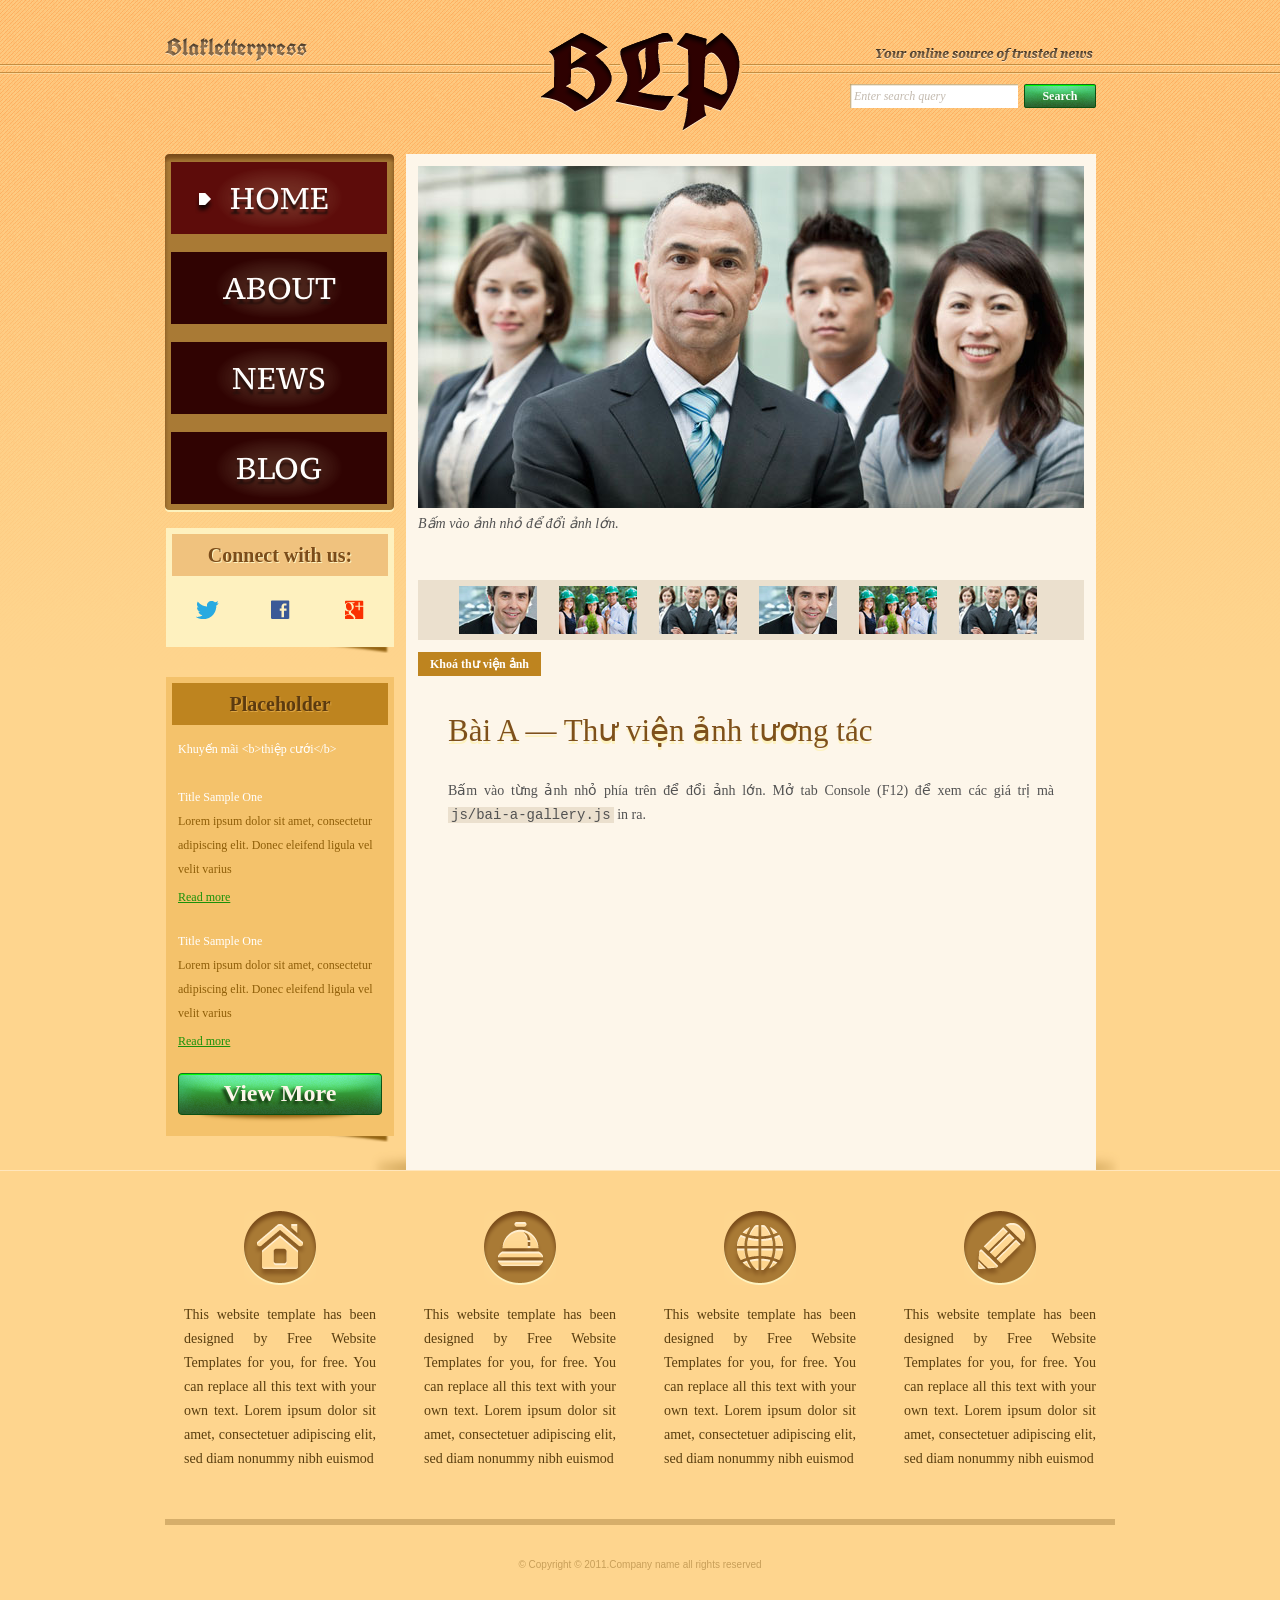
<file: chuong4/BaiTap03/index.html>
<!DOCTYPE html>
<!-- Website template by freewebsitetemplates.com -->
<html>
<head>
	<meta charset="UTF-8">
	<title>Bài A – Thư viện ảnh | Blakletterpress</title>
	<link rel="stylesheet" href="css/style.css" type="text/css">
	<link rel="stylesheet" href="css/bai-js.css" type="text/css">
</head>
<body>
	<div id="page">
		<div id="header">
			<div id="motto">
				<a href="index.html" class="sitename"><img src="images/blakletterpress.png" height="24" width="142" alt="SiteName"></a>
				<p>
					<img src="images/header-text.png" height="14" width="218" alt="Text">
				</p>
			</div>
			<div id="logo">
				<a href="index.html"><img src="images/logo.png" alt="LOGO"></a>
			</div>
			<div id="searchbar">
				<form action="#" method="post">
					<input type="text" id="o-tim-kiem" value="Enter search query" class="txtfield">
					<input type="submit" value="Search" class="btn">
				</form>
			</div>
		</div>
		<div id="contents">
			<div id="main">
				<div id="gallery">
					<div>
						<img src="images/team-large.jpg" alt="Img">
					</div>
					<ul>
						<li>
							<img src="images/smiling.jpg" alt="meeting">
						</li>
						<li>
							<img src="images/ecofriends.jpg" alt="team-large">
						</li>
						<li>
							<img src="images/team.jpg" alt="team-large">
						</li>
						<li>
							<img src="images/smiling.jpg" alt="meeting">
						</li>
						<li>
							<img src="images/ecofriends.jpg" alt="team-large">
						</li>
						<li>
							<img src="images/team.jpg" alt="team-large">
						</li>
					</ul>
					<button type="button" id="nut-khoa">Khoá thư viện ảnh</button>
				</div>
				<div class="body">
					<h1>Bài A — Thư viện ảnh tương tác</h1>
					<p>
						Bấm vào từng ảnh nhỏ phía trên để đổi ảnh lớn. Mở tab Console (F12) để xem các giá trị mà <code>js/bai-a-gallery.js</code> in ra.
					</p>
				</div>
			</div>
			<div id="sidebar">
				<div id="navigation">
					<div>
						<ul>
							<li class="selected">
								<a href="index.html">Home</a>
							</li>
							<li>
								<a href="about.html">About</a>
							</li>
							<li>
								<a href="news.html">News</a>
							</li>
							<li>
								<a href="blog.html">Blog</a>
							</li>
						</ul>
					</div>
				</div>
				<div class="section">
					<div id="connect">
						<h2>Connect with us:</h2>
						<a href="http://freewebsitetemplates.com/go/twitter/" target="_blank" class="twitter"></a> <a href="http://freewebsitetemplates.com/go/facebook/" target="_blank" class="facebook"></a> <a href="http://freewebsitetemplates.com/go/googleplus/" target="_blank" class="googleplus"></a>
					</div>
				</div>
				<div class="section">
					<div id="posts">
						<h2>Placeholder</h2>
						<ul>
							<li>
								<h5>Title Sample One</h5>
								<p>
									Lorem ipsum dolor sit amet, consectetur adipiscing elit. Donec eleifend ligula vel velit varius
								</p>
								<a href="news.html" class="more">Read more</a>
							</li>
							<li>
								<h5>Title Sample One</h5>
								<p>
									Lorem ipsum dolor sit amet, consectetur adipiscing elit. Donec eleifend ligula vel velit varius
								</p>
								<a href="news.html" class="more">Read more</a>
							</li>
						</ul>
						<a href="news.html" class="btn2">View More</a>
					</div>
				</div>
			</div>
		</div>
		<div id="footer">
			<div>
				<ul id="featured">
					<li>
						<a href="index.html" class="home"></a>
						<p>
							This website template has been designed by Free Website Templates for you, for free. You can replace all this text with your own text. Lorem ipsum dolor sit amet, consectetuer adipiscing elit, sed diam nonummy nibh euismod
						</p>
					</li>
					<li>
						<a href="index.html" class="bell"></a>
						<p>
							This website template has been designed by Free Website Templates for you, for free. You can replace all this text with your own text. Lorem ipsum dolor sit amet, consectetuer adipiscing elit, sed diam nonummy nibh euismod
						</p>
					</li>
					<li>
						<a href="index.html" class="globe"></a>
						<p>
							This website template has been designed by Free Website Templates for you, for free. You can replace all this text with your own text. Lorem ipsum dolor sit amet, consectetuer adipiscing elit, sed diam nonummy nibh euismod
						</p>
					</li>
					<li>
						<a href="index.html" class="pencil"></a>
						<p>
							This website template has been designed by Free Website Templates for you, for free. You can replace all this text with your own text. Lorem ipsum dolor sit amet, consectetuer adipiscing elit, sed diam nonummy nibh euismod
						</p>
					</li>
				</ul>
				<p id="footnote">
					© Copyright © 2011.Company name all rights reserved
				</p>
			</div>
		</div>
	</div>
	<script src="js/bai-a-gallery.js"></script>
</body>
</html>
</file>
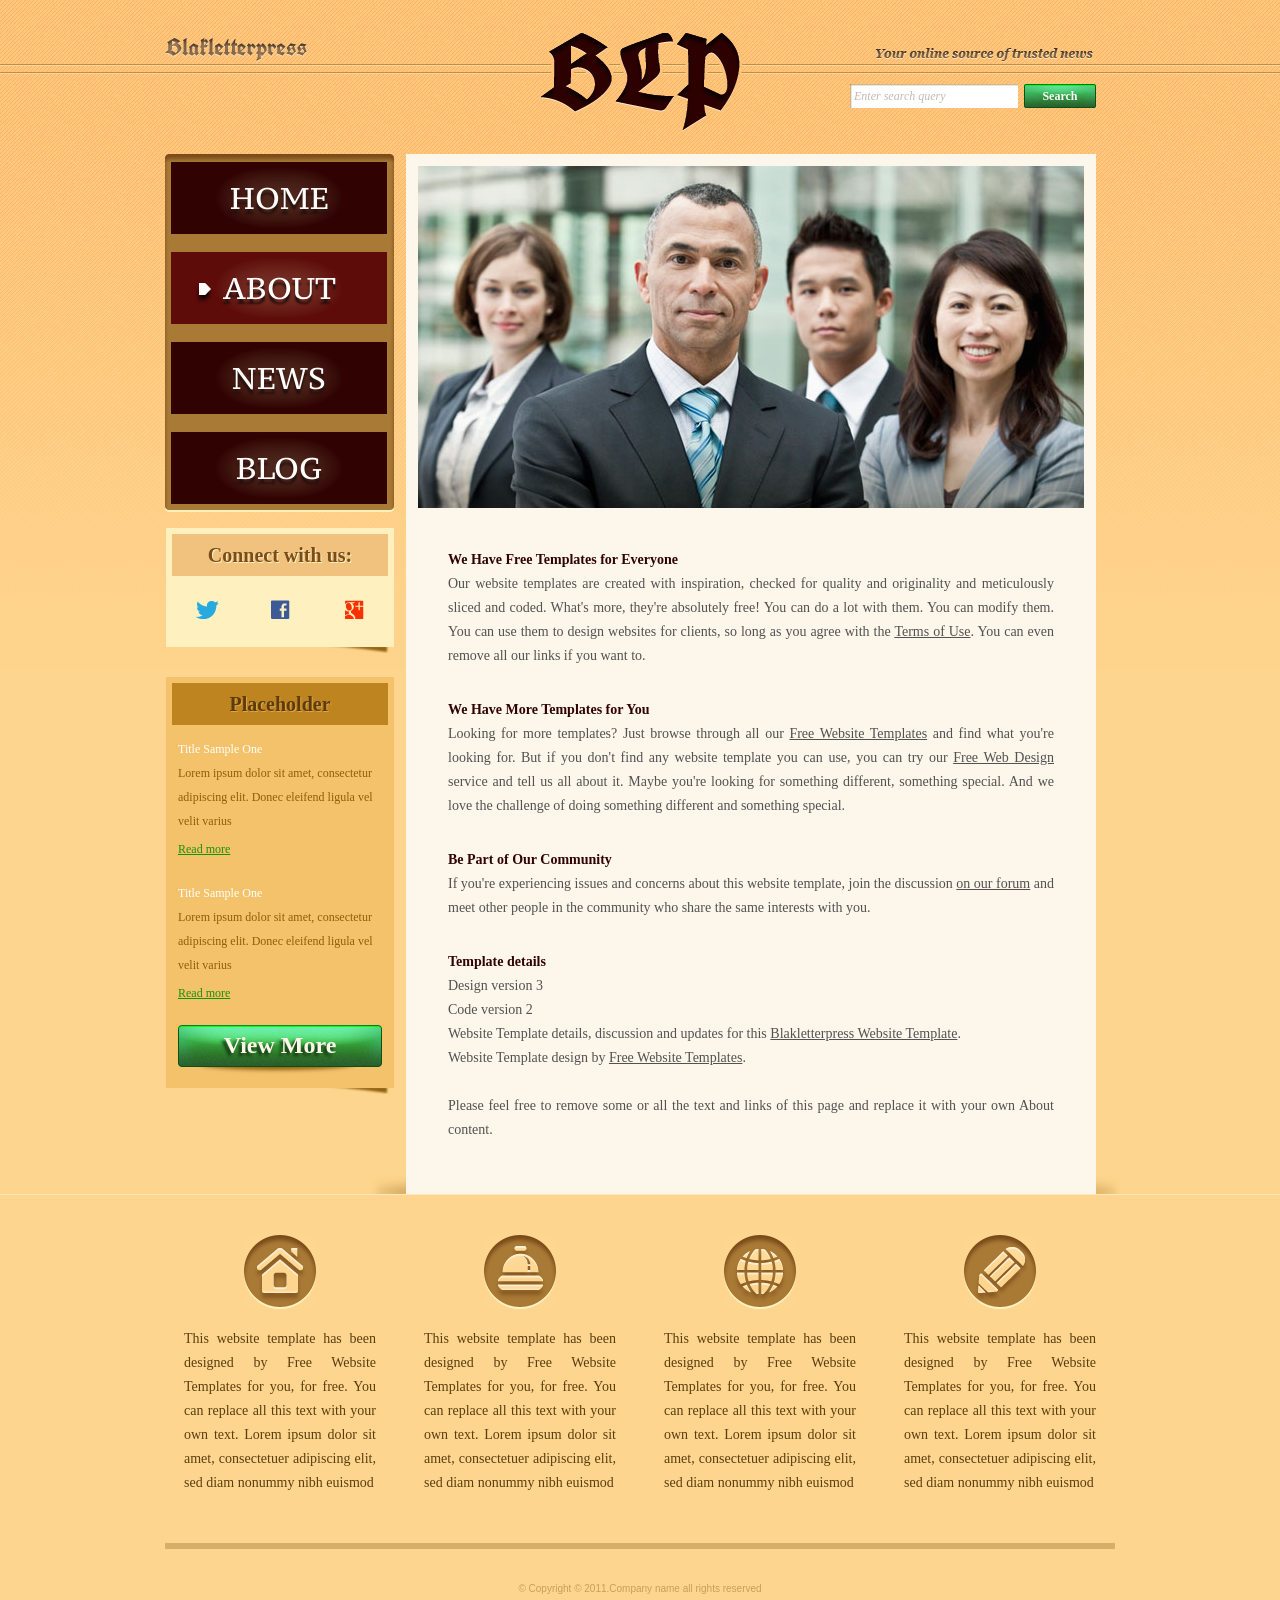
<file: about.html>
<!DOCTYPE html>
<!-- Website template by freewebsitetemplates.com -->
<html>
<head>
	<meta charset="UTF-8">
	<title>About - Blakletterpress Website Template</title>
	<link rel="stylesheet" href="css/style.css" type="text/css">
</head>
<body>
	<div id="page">
		<div id="header">
			<div id="motto">
				<a href="index.html" class="sitename"><img src="images/blakletterpress.png" height="24" width="142" alt="SiteName"></a>
				<p>
					<img src="images/header-text.png" height="14" width="218" alt="Text">
				</p>
			</div>
			<div id="logo">
				<a href="index.html"><img src="images/logo.png" alt="LOGO"></a>
			</div>
			<div id="searchbar">
				<form action="#" method="post">
					<input type="text" value="Enter search query" class="txtfield" onBlur="javascript:if(this.value==''){this.value=this.defaultValue;}" onFocus="javascript:if(this.value==this.defaultValue){this.value='';}">
					<input type="submit" value="Search" class="btn">
				</form>
			</div>
		</div>
		<div id="contents">
			<div id="main">
				<div id="gallery">
					<div>
						<img src="images/team-large.jpg" alt="Img">
					</div>
				</div>
				<div id="about" class="body">
					<h4>We Have Free Templates for Everyone</h4>
					<p>
						Our website templates are created with inspiration, checked for quality and originality and meticulously sliced and coded. What's more, they're absolutely free! You can do a lot with them. You can modify them. You can use them to design websites for clients, so long as you agree with the <a href="http://www.freewebsitetemplates.com/about/terms/">Terms of Use</a>. You can even remove all our links if you want to.
					</p>
					<h4>We Have More Templates for You</h4>
					<p>
						Looking for more templates? Just browse through all our <a href="http://www.freewebsitetemplates.com/">Free Website Templates</a> and find what you're looking for. But if you don't find any website template you can use, you can try our <a href="http://www.freewebsitetemplates.com/freewebdesign/">Free Web Design</a> service and tell us all about it. Maybe you're looking for something different, something special. And we love the challenge of doing something different and something special.
					</p>
					<h4>Be Part of Our Community</h4>
					<p>
						If you're experiencing issues and concerns about this website template, join the discussion <a href="http://www.freewebsitetemplates.com/forums/">on our forum</a> and meet other people in the community who share the same interests with you.
					</p>
					<h4>Template details</h4>
					<p>
						Design version 3<br> Code version 2<br> Website Template details, discussion and updates for this <a href="http://www.freewebsitetemplates.com/forums/f18/">Blakletterpress Website Template</a>.<br> Website Template design by <a href="http://www.freewebsitetemplates.com/">Free Website Templates</a>.<br><br> Please feel free to remove some or all the text and links of this page and replace it with your own About content.
					</p>
				</div>
			</div>
			<div id="sidebar">
				<div id="navigation">
					<div>
						<ul>
							<li>
								<a href="index.html">Home</a>
							</li>
							<li class="selected">
								<a href="about.html">About</a>
							</li>
							<li>
								<a href="news.html">News</a>
							</li>
							<li>
								<a href="blog.html">Blog</a>
							</li>
						</ul>
					</div>
				</div>
				<div class="section">
					<div id="connect">
						<h2>Connect with us:</h2>
						<a href="http://freewebsitetemplates.com/go/twitter/" target="_blank" class="twitter"></a> <a href="http://freewebsitetemplates.com/go/facebook/" target="_blank" class="facebook"></a> <a href="http://freewebsitetemplates.com/go/googleplus/" target="_blank" class="googleplus"></a>
					</div>
				</div>
				<div class="section">
					<div id="posts">
						<h2>Placeholder</h2>
						<ul>
							<li>
								<h5>Title Sample One</h5>
								<p>
									Lorem ipsum dolor sit amet, consectetur adipiscing elit. Donec eleifend ligula vel velit varius
								</p>
								<a href="news.html" class="more">Read more</a>
							</li>
							<li>
								<h5>Title Sample One</h5>
								<p>
									Lorem ipsum dolor sit amet, consectetur adipiscing elit. Donec eleifend ligula vel velit varius
								</p>
								<a href="news.html" class="more">Read more</a>
							</li>
						</ul>
						<a href="news.html" class="btn2">View More</a>
					</div>
				</div>
			</div>
		</div>
		<div id="footer">
			<div>
				<ul id="featured">
					<li>
						<a href="index.html" class="home"></a>
						<p>
							This website template has been designed by Free Website Templates for you, for free. You can replace all this text with your own text. Lorem ipsum dolor sit amet, consectetuer adipiscing elit, sed diam nonummy nibh euismod
						</p>
					</li>
					<li>
						<a href="index.html" class="bell"></a>
						<p>
							This website template has been designed by Free Website Templates for you, for free. You can replace all this text with your own text. Lorem ipsum dolor sit amet, consectetuer adipiscing elit, sed diam nonummy nibh euismod
						</p>
					</li>
					<li>
						<a href="index.html" class="globe"></a>
						<p>
							This website template has been designed by Free Website Templates for you, for free. You can replace all this text with your own text. Lorem ipsum dolor sit amet, consectetuer adipiscing elit, sed diam nonummy nibh euismod
						</p>
					</li>
					<li>
						<a href="index.html" class="pencil"></a>
						<p>
							This website template has been designed by Free Website Templates for you, for free. You can replace all this text with your own text. Lorem ipsum dolor sit amet, consectetuer adipiscing elit, sed diam nonummy nibh euismod
						</p>
					</li>
					</li>
				</ul>
				<p id="footnote">
					© Copyright © 2011.Company name all rights reserved
				</p>
			</div>
		</div>
	</div>
</body>
</html>
</file>
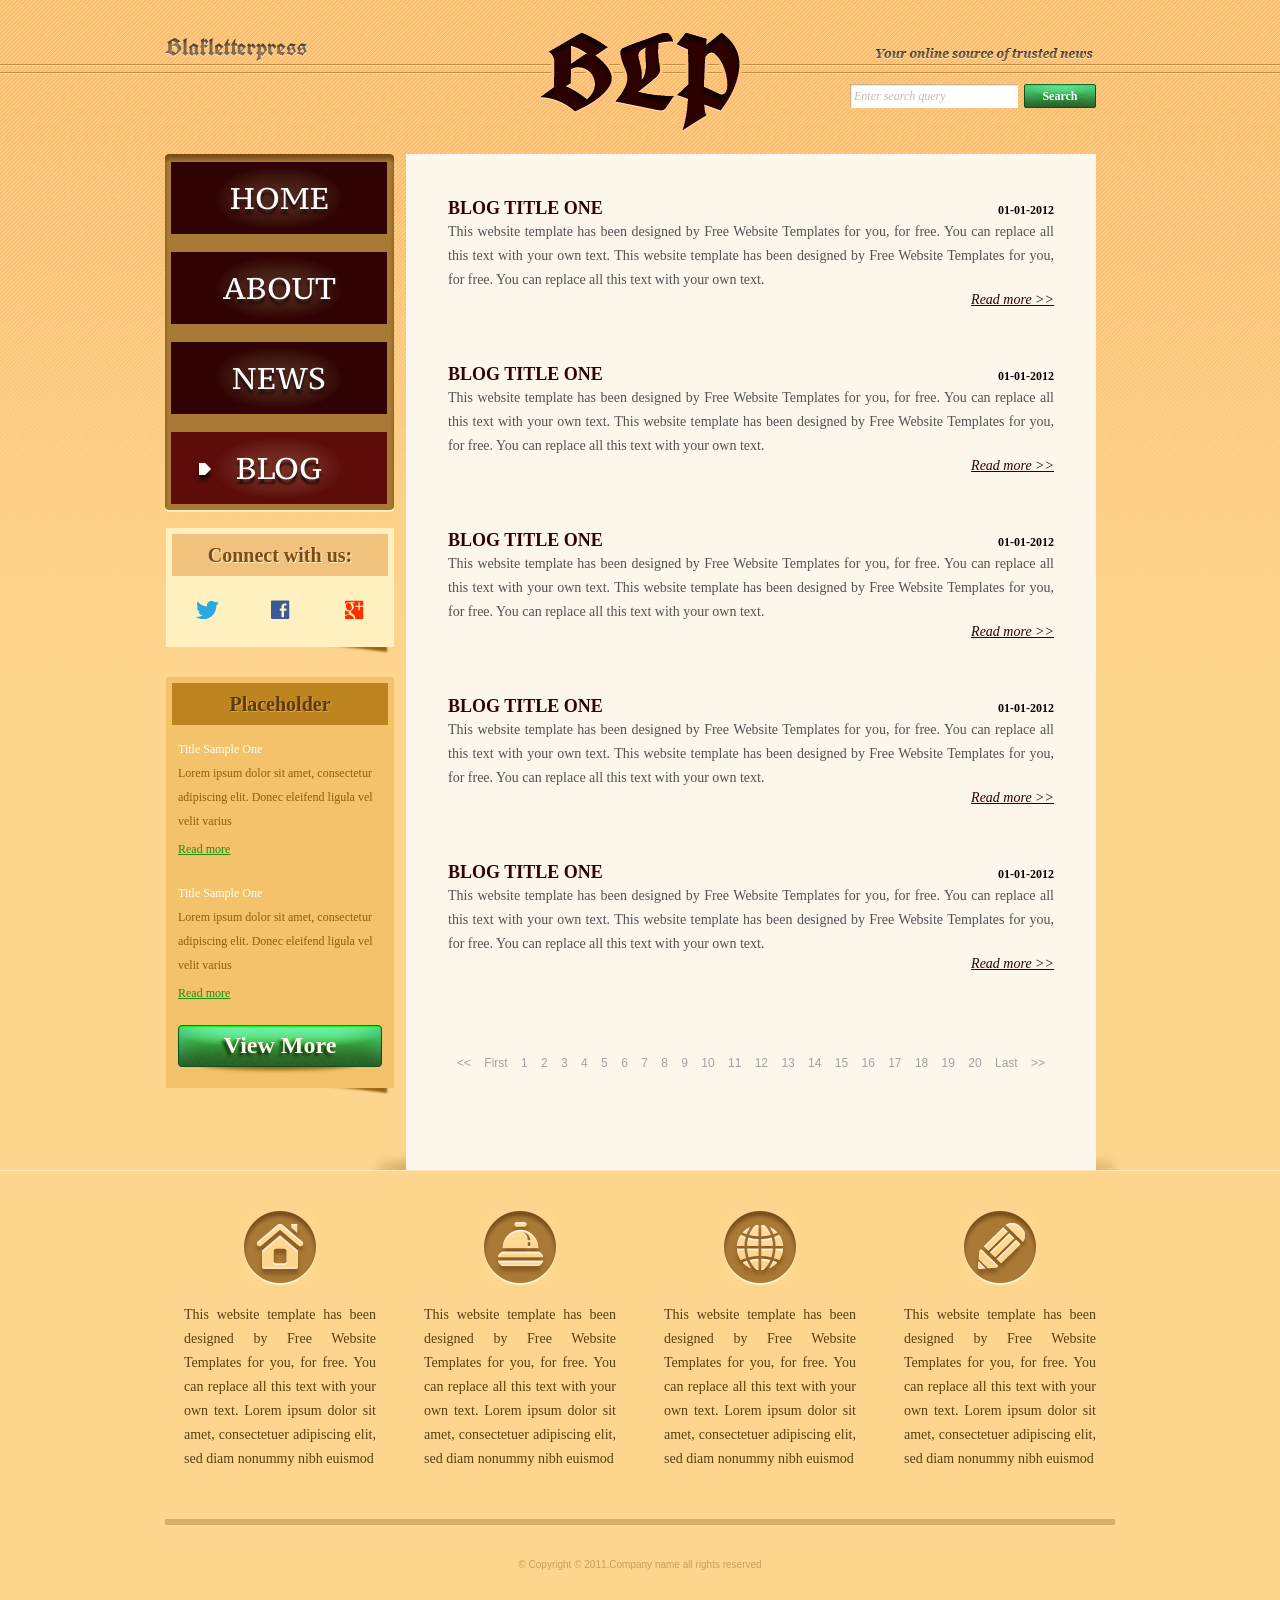
<file: blog.html>
<!DOCTYPE html>
<!-- Website template by freewebsitetemplates.com -->
<html>
<head>
	<meta charset="UTF-8">
	<title>Blog - Blakletterpress Website Template</title>
	<link rel="stylesheet" href="css/style.css" type="text/css">
</head>
<body>
	<div id="page">
		<div id="header">
			<div id="motto">
				<a href="index.html" class="sitename"><img src="images/blakletterpress.png" height="24" width="142" alt="SiteName"></a>
				<p>
					<img src="images/header-text.png" height="14" width="218" alt="Text">
				</p>
			</div>
			<div id="logo">
				<a href="index.html"><img src="images/logo.png" alt="LOGO"></a>
			</div>
			<div id="searchbar">
				<form action="#" method="post">
					<input type="text" value="Enter search query" class="txtfield" onBlur="javascript:if(this.value==''){this.value=this.defaultValue;}" onFocus="javascript:if(this.value==this.defaultValue){this.value='';}">
					<input type="submit" value="Search" class="btn">
				</form>
			</div>
		</div>
		<div id="contents">
			<div id="main">
				<div class="body">
					<ul id="list">
						<li>
							<span class="time">01-01-2012</span>
							<h3>BLOG TITLE ONE</h3>
							<p>
								This website template has been designed by Free Website Templates for you, for free. You can replace all this text with your own text. This website template has been designed by Free Website Templates for you, for free. You can replace all this text with your own text.
							</p>
							<a href="blog.html" class="more">Read more >></a>
						</li>
						<li>
							<span class="time">01-01-2012</span>
							<h3>BLOG TITLE ONE</h3>
							<p>
								This website template has been designed by Free Website Templates for you, for free. You can replace all this text with your own text. This website template has been designed by Free Website Templates for you, for free. You can replace all this text with your own text.
							</p>
							<a href="blog.html" class="more">Read more >></a>
						</li>
						<li>
							<span class="time">01-01-2012</span>
							<h3>BLOG TITLE ONE</h3>
							<p>
								This website template has been designed by Free Website Templates for you, for free. You can replace all this text with your own text. This website template has been designed by Free Website Templates for you, for free. You can replace all this text with your own text.
							</p>
							<a href="blog.html" class="more">Read more >></a>
						</li>
						<li>
							<span class="time">01-01-2012</span>
							<h3>BLOG TITLE ONE</h3>
							<p>
								This website template has been designed by Free Website Templates for you, for free. You can replace all this text with your own text. This website template has been designed by Free Website Templates for you, for free. You can replace all this text with your own text.
							</p>
							<a href="blog.html" class="more">Read more >></a>
						</li>
						<li>
							<span class="time">01-01-2012</span>
							<h3>BLOG TITLE ONE</h3>
							<p>
								This website template has been designed by Free Website Templates for you, for free. You can replace all this text with your own text. This website template has been designed by Free Website Templates for you, for free. You can replace all this text with your own text.
							</p>
							<a href="blog.html" class="more">Read more >></a>
						</li>
					</ul>
					<div id="pagination">
						<a href="blog.html">&lt;&lt;</a> <a href="blog.html">First</a> <a href="blog.html">1</a> <a href="blog.html">2</a> <a href="blog.html">3</a> <a href="blog.html">4</a> <a href="blog.html">5</a> <a href="blog.html">6</a> <a href="blog.html">7</a> <a href="blog.html">8</a> <a href="blog.html">9</a> <a href="blog.html">10</a> <a href="blog.html">11</a> <a href="blog.html">12</a> <a href="blog.html">13</a> <a href="blog.html">14</a> <a href="blog.html">15</a> <a href="blog.html">16</a> <a href="blog.html">17</a> <a href="blog.html">18</a> <a href="blog.html">19</a> <a href="blog.html">20</a> <a href="blog.html">Last</a> <a href="blog.html">&gt;&gt;</a>
					</div>
				</div>
			</div>
			<div id="sidebar">
				<div id="navigation">
					<div>
						<ul>
							<li>
								<a href="index.html">Home</a>
							</li>
							<li>
								<a href="about.html">About</a>
							</li>
							<li>
								<a href="news.html">News</a>
							</li>
							<li class="selected">
								<a href="blog.html">Blog</a>
							</li>
						</ul>
					</div>
				</div>
				<div class="section">
					<div id="connect">
						<h2>Connect with us:</h2>
						<a href="http://freewebsitetemplates.com/go/twitter/" target="_blank" class="twitter"></a> <a href="http://freewebsitetemplates.com/go/facebook/" target="_blank" class="facebook"></a> <a href="http://freewebsitetemplates.com/go/googleplus/" target="_blank" class="googleplus"></a>
					</div>
				</div>
				<div class="section">
					<div id="posts">
						<h2>Placeholder</h2>
						<ul>
							<li>
								<h5>Title Sample One</h5>
								<p>
									Lorem ipsum dolor sit amet, consectetur adipiscing elit. Donec eleifend ligula vel velit varius
								</p>
								<a href="news.html" class="more">Read more</a>
							</li>
							<li>
								<h5>Title Sample One</h5>
								<p>
									Lorem ipsum dolor sit amet, consectetur adipiscing elit. Donec eleifend ligula vel velit varius
								</p>
								<a href="news.html" class="more">Read more</a>
							</li>
						</ul>
						<a href="news.html" class="btn2">View More</a>
					</div>
				</div>
			</div>
		</div>
		<div id="footer">
			<div>
				<ul id="featured">
					<li>
						<a href="index.html" class="home"></a>
						<p>
							This website template has been designed by Free Website Templates for you, for free. You can replace all this text with your own text. Lorem ipsum dolor sit amet, consectetuer adipiscing elit, sed diam nonummy nibh euismod
						</p>
					</li>
					<li>
						<a href="index.html" class="bell"></a>
						<p>
							This website template has been designed by Free Website Templates for you, for free. You can replace all this text with your own text. Lorem ipsum dolor sit amet, consectetuer adipiscing elit, sed diam nonummy nibh euismod
						</p>
					</li>
					<li>
						<a href="index.html" class="globe"></a>
						<p>
							This website template has been designed by Free Website Templates for you, for free. You can replace all this text with your own text. Lorem ipsum dolor sit amet, consectetuer adipiscing elit, sed diam nonummy nibh euismod
						</p>
					</li>
					<li>
						<a href="index.html" class="pencil"></a>
						<p>
							This website template has been designed by Free Website Templates for you, for free. You can replace all this text with your own text. Lorem ipsum dolor sit amet, consectetuer adipiscing elit, sed diam nonummy nibh euismod
						</p>
					</li>
				</ul>
				<p id="footnote">
					© Copyright © 2011.Company name all rights reserved
				</p>
			</div>
		</div>
	</div>
</body>
</html>
</file>
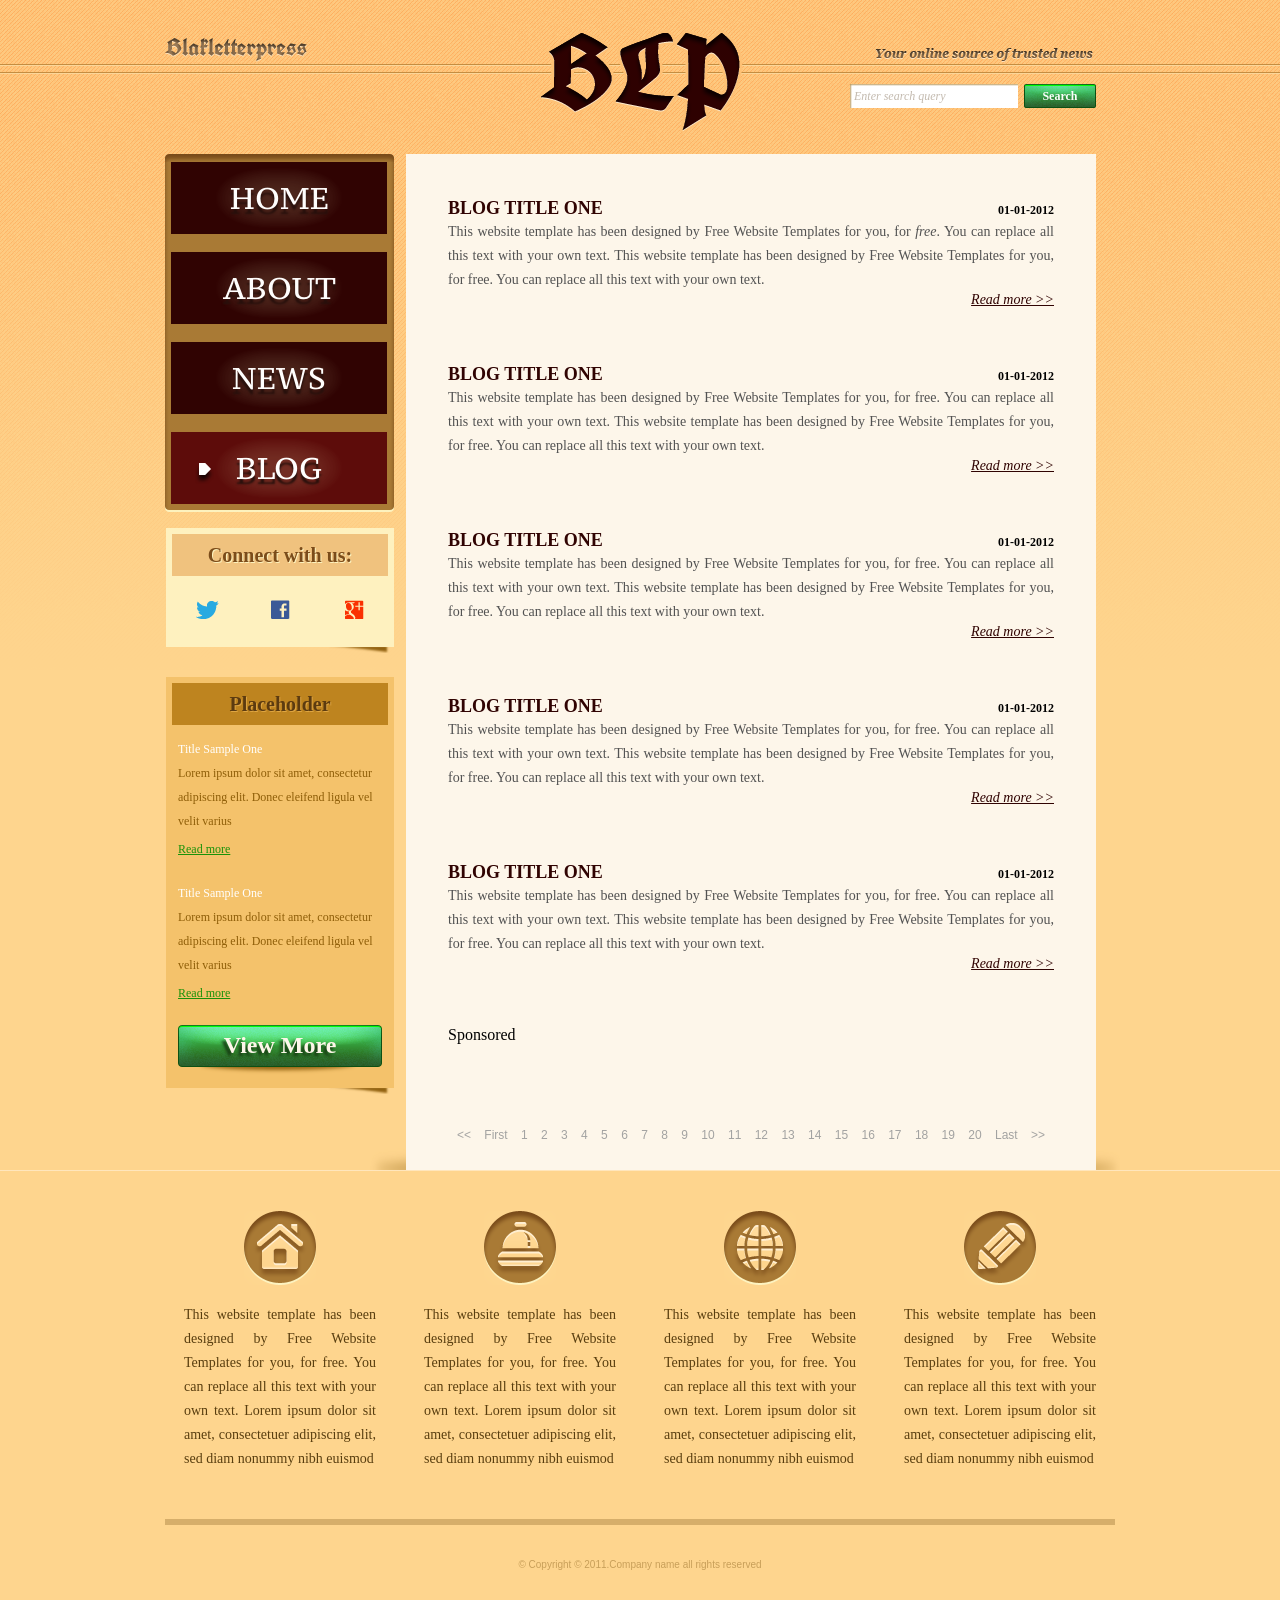
<file: blog_fixed.html>
<!DOCTYPE html>
<!-- Website template by freewebsitetemplates.com -->
<html>
<head>
	<meta charset="utf8">
	<title>Blog - Blakletterpress Website Template</title>
	<link rel="stylesheet" href="css/style.css" type="text/css">
</head>
<body>
	<div id="page">
		<div id="header">
			<div id="motto">
				<a href="index.html" class="sitename brand"><img src="images/blakletterpress.png" height="24" width="142" alt="SiteName"></a>
				<p>
					<img src="images/header-text.png" height="14" width="218" alt="Text">
				</p>
			</div>
			<div id="logo">
				<a href="index.html"><img src="images/logo.png" alt="LOGO"></a>
			</div>
			<div id="searchbar">
				<form action="#" method="post">
					<input type="text" value="Enter search query" class="txtfield" onBlur="javascript:if(this.value==''){this.value=this.defaultValue;}" onFocus="javascript:if(this.value==this.defaultValue){this.value='';}">
					<input type="submit" value="Search" class="btn">
				</form>
			</div>
		</div>
		<div id="contents">
			<div id="main">
				<div class="body">
					<ul id="list">
						<li>
							<span class="time">01-01-2012</span>
							<h3>BLOG TITLE ONE</h3>
							<p>
								This website template has been designed by Free Website Templates for you, for <i>free</i>. You can replace all this text with your own text. This website template has been designed by Free Website Templates for you, for free. You can replace all this text with your own text.
							</p>
							<a href="blog.html" class="more">Read more >></a>
						</li>
						<li>
							<span class="time">01-01-2012</span>
							<h3>BLOG TITLE ONE</h3>
							<p>
								This website template has been designed by Free Website Templates for you, for free. You can replace all this text with your own text. This website template has been designed by Free Website Templates for you, for free. You can replace all this text with your own text.
							</p>
							<a href="blog.html" class="more">Read more >></a>
						</li>
						<li>
							<span class="time">01-01-2012</span>
							<h3>BLOG TITLE ONE</h3>
							<p>
								This website template has been designed by Free Website Templates for you, for free. You can replace all this text with your own text. This website template has been designed by Free Website Templates for you, for free. You can replace all this text with your own text.
							</p>
							<a href="blog.html" class="more">Read more >></a>
						</li>
						<li>
							<span class="time">01-01-2012</span>
							<h3>BLOG TITLE ONE</h3>
							<p>
								This website template has been designed by Free Website Templates for you, for free. You can replace all this text with your own text. This website template has been designed by Free Website Templates for you, for free. You can replace all this text with your own text.
							</p>
							<a href="blog.html" class="more">Read more >></a>
						</li>
						<li>
							<span class="time">01-01-2012</span>
							<h3>BLOG TITLE ONE</h3>
							<p>
								This website template has been designed by Free Website Templates for you, for free. You can replace all this text with your own text. This website template has been designed by Free Website Templates for you, for free. You can replace all this text with your own text.
							</p>
							<a href="blog.html" class="more">Read more >></a>
						</li>
						<li class="ad">Sponsored</li>
					</ul>
					<div id="pagination">
						<a href="blog.html">&lt;&lt;</a> <a href="blog.html?page=2&sort=new">First</a> <a href="blog.html">1</a> <a href="blog.html">2</a> <a href="blog.html">3</a> <a href="blog.html">4</a> <a href="blog.html">5</a> <a href="blog.html">6</a> <a href="blog.html">7</a> <a href="blog.html">8</a> <a href="blog.html">9</a> <a href="blog.html">10</a> <a href="blog.html">11</a> <a href="blog.html">12</a> <a href="blog.html">13</a> <a href="blog.html">14</a> <a href="blog.html">15</a> <a href="blog.html">16</a> <a href="blog.html">17</a> <a href="blog.html">18</a> <a href="blog.html">19</a> <a href="blog.html">20</a> <a href="blog.html">Last</a> <a href="blog.html">&gt;&gt;</a>
					</div>
				</div>
			</div>
			<div id="sidebar">
				<div id="navigation">
					<div>
						<ul>
							<li>
								<a href="index.html">Home</a>
							</li>
							<li>
								<a href="about.html">About</a>
							</li>
							<li>
								<a href="news.html">News</a>
							</li>
							<li class="selected">
								<a href="blog.html">Blog</a>
							</li>
						</ul>
					</div>
				</div>
				<div class="section">
					<div id="connect">
						<h2>Connect with us:</h2>
						<a href="http://freewebsitetemplates.com/go/twitter/" target="_blank" class="twitter"></a> <a href="http://freewebsitetemplates.com/go/facebook/" target="_blank" class="facebook"></a> <a href="http://freewebsitetemplates.com/go/googleplus/" target="_blank" class="googleplus"></a>
					</div>
				</div>
				<div class="section">
					<div id="posts">
						<h2>Placeholder</h2>
						<ul>
							<li>
								<h5>Title Sample One</h5>
								<p>
									Lorem ipsum dolor sit amet, consectetur adipiscing elit. Donec eleifend ligula vel velit varius
								</p>
								<a href="news.html" class="more">Read more</a>
							</li>
							<li>
								<h5>Title Sample One</h5>
								<p>
									Lorem ipsum dolor sit amet, consectetur adipiscing elit. Donec eleifend ligula vel velit varius
								</p>
								<a href="news.html" class="more">Read more</a>
							</li>
						</ul>
						<a href="" class="btn2">View More</a>
					</div>
				</div>
			</div>
		</div>
		<div id="footer">
			<div>
				<ul id="featured">
					<li>
						<a href="index.html" class="home"></a>
						<p>
							This website template has been designed by Free Website Templates for you, for free. You can replace all this text with your own text. Lorem ipsum dolor sit amet, consectetuer adipiscing elit, sed diam nonummy nibh euismod
						</p>
					</li>
					<li>
						<a href="index.html" class="bell"></a>
						<p>
							This website template has been designed by Free Website Templates for you, for free. You can replace all this text with your own text. Lorem ipsum dolor sit amet, consectetuer adipiscing elit, sed diam nonummy nibh euismod
						</p>
					</li>
					<li>
						<a href="index.html" class="globe"></a>
						<p>
							This website template has been designed by Free Website Templates for you, for free. You can replace all this text with your own text. Lorem ipsum dolor sit amet, consectetuer adipiscing elit, sed diam nonummy nibh euismod
						</p>
					</li>
					<li>
						<a href="index.html" class="pencil"></a>
						<p>
							This website template has been designed by Free Website Templates for you, for free. You can replace all this text with your own text. Lorem ipsum dolor sit amet, consectetuer adipiscing elit, sed diam nonummy nibh euismod
						</p>
					</li>
				</ul>
				<p id="footnote">
					© Copyright © 2011.Company name all rights reserved
				</p>
			</div>
		</div>
	</div>
</body>
</html>
</file>
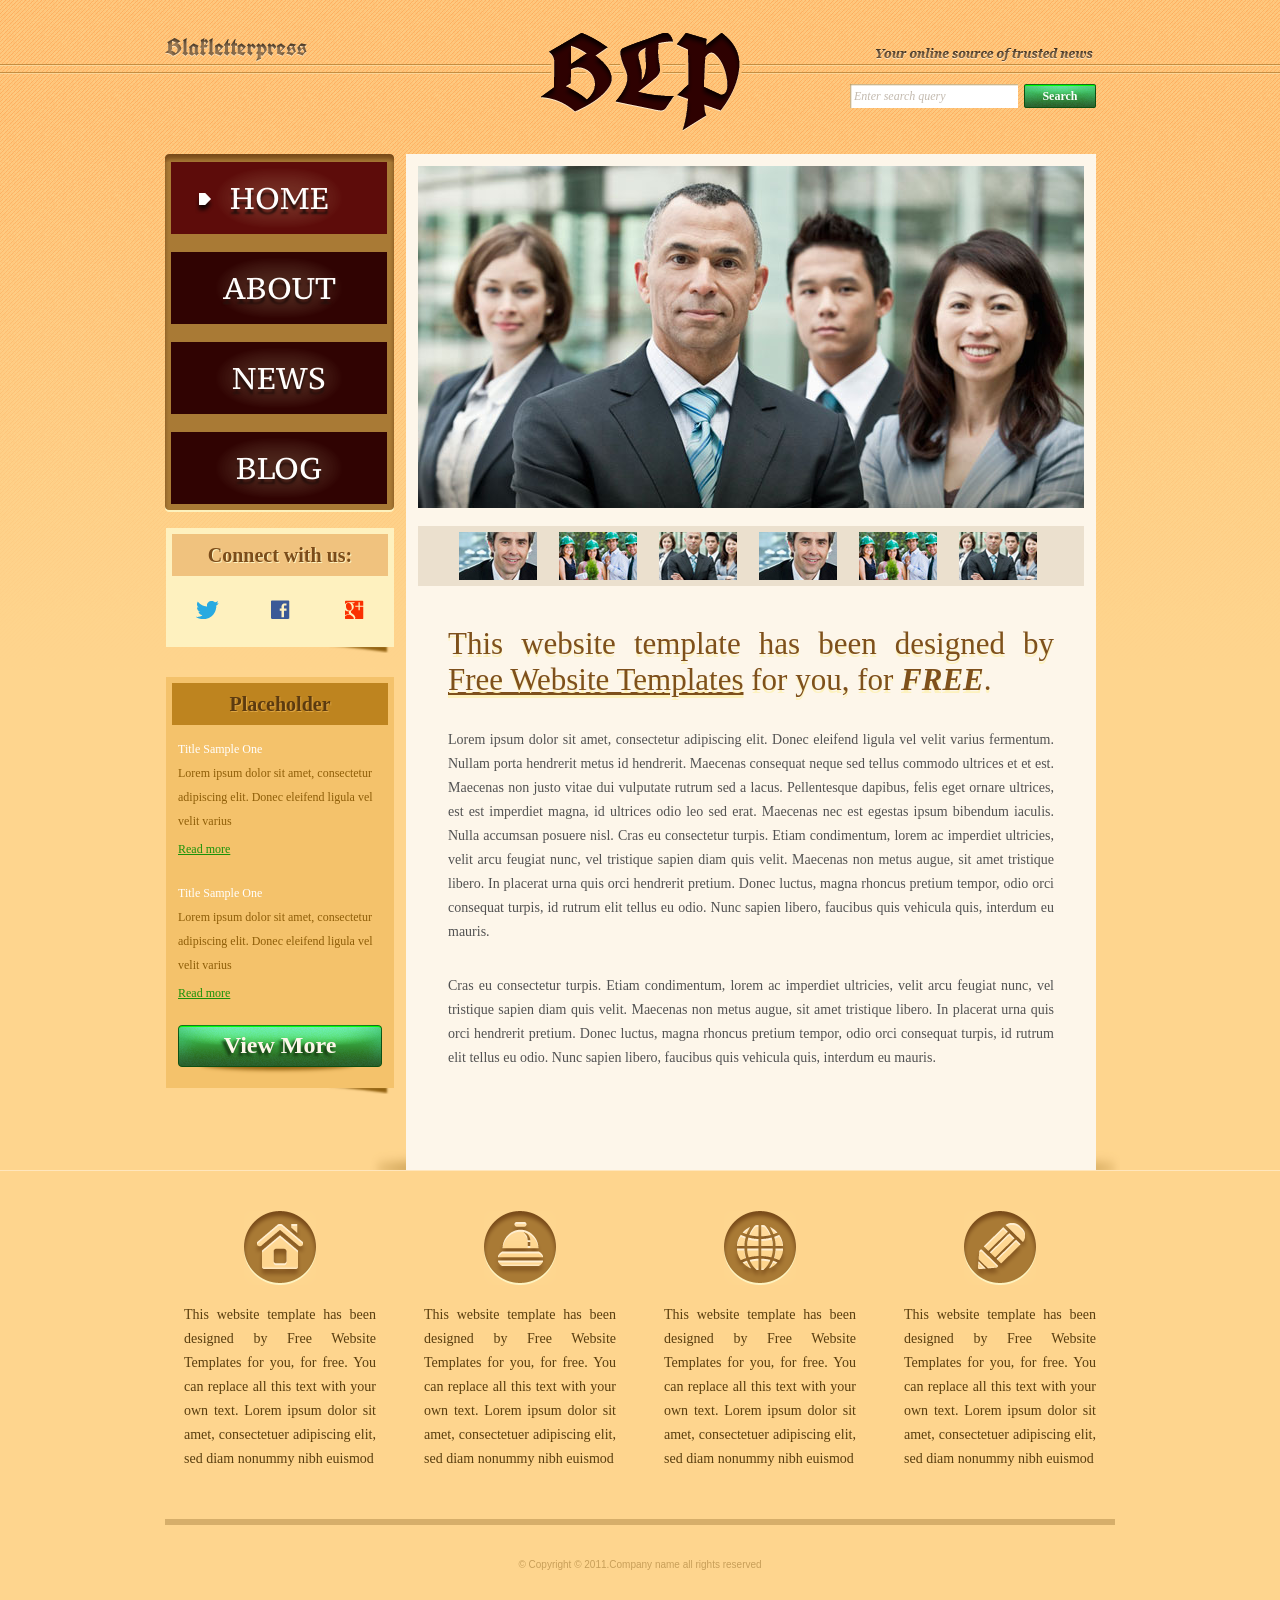
<file: index_new.html>
<!DOCTYPE html>
<!-- Website template by freewebsitetemplates.com -->
<html>
<head>
	<meta charset="UTF-8">
	<title>Blakletterpress Website Template</title>
	<link rel="stylesheet" href="css/style.css" type="text/css">
</head>
<body>
	<div id="page">
		<header id="header">
			<div id="motto">
				<a href="index.html" class="sitename"><img src="images/blakletterpress.png" height="24" width="142" alt="SiteName"></a>
				<p>
					<img src="images/header-text.png" height="14" width="218" alt="Text">
				</p>
			</div>
			<div id="logo">
				<a href="index.html"><img src="images/logo.png" alt="LOGO"></a>
			</div>
			<div id="searchbar">
				<form action="#" method="post">
					<input type="text" value="Enter search query" class="txtfield" onBlur="javascript:if(this.value==''){this.value=this.defaultValue;}" onFocus="javascript:if(this.value==this.defaultValue){this.value='';}">
					<input type="submit" value="Search" class="btn">
				</form>
			</div>
		</header>
		<div id="contents">
			<main id="main">
				<div id="gallery">
					<div>
						<img src="images/team-large.jpg" alt="Img">
					</div>
					<ul>
						<li>
							<img src="images/smiling.jpg" alt="Img">
						</li>
						<li>
							<img src="images/ecofriends.jpg" alt="Img">
						</li>
						<li>
							<img src="images/team.jpg" alt="Img">
						</li>
						<li>
							<img src="images/smiling.jpg" alt="Img">
						</li>
						<li>
							<img src="images/ecofriends.jpg" alt="Img">
						</li>
						<li>
							<img src="images/team.jpg" alt="Img">
						</li>
					</ul>
				</div>
				<div class="body">
					<h1>This website template has been designed by <a href="http://www.freewebsitetemplates.com/">Free Website Templates</a> for you, for <em>free</em>.</h1>
					<p>
						Lorem ipsum dolor sit amet, consectetur adipiscing elit. Donec eleifend ligula vel velit varius fermentum. Nullam porta hendrerit metus id hendrerit. Maecenas consequat neque sed tellus commodo ultrices et et est. Maecenas non justo vitae dui vulputate rutrum sed a lacus. Pellentesque dapibus, felis eget ornare ultrices, est est imperdiet magna, id ultrices odio leo sed erat. Maecenas nec est egestas ipsum bibendum iaculis. Nulla accumsan posuere nisl. Cras eu consectetur turpis. Etiam condimentum, lorem ac imperdiet ultricies, velit arcu feugiat nunc, vel tristique sapien diam quis velit. Maecenas non metus augue, sit amet tristique libero. In placerat urna quis orci hendrerit pretium. Donec luctus, magna rhoncus pretium tempor, odio orci consequat turpis, id rutrum elit tellus eu odio. Nunc sapien libero, faucibus quis vehicula quis, interdum eu mauris.
					</p>
					<p>
						Cras eu consectetur turpis. Etiam condimentum, lorem ac imperdiet ultricies, velit arcu feugiat nunc, vel tristique sapien diam quis velit. Maecenas non metus augue, sit amet tristique libero. In placerat urna quis orci hendrerit pretium. Donec luctus, magna rhoncus pretium tempor, odio orci consequat turpis, id rutrum elit tellus eu odio. Nunc sapien libero, faucibus quis vehicula quis, interdum eu mauris.
					</p>
				</div>
			</main>
			<aside id="sidebar">
				<nav id="navigation">
					<div>
						<ul>
							<li class="selected">
								<a href="index.html">Home</a>
							</li>
							<li>
								<a href="about.html">About</a>
							</li>
							<li>
								<a href="news.html">News</a>
							</li>
							<li>
								<a href="blog.html">Blog</a>
							</li>
						</ul>
					</div>
				</nav>
				<div class="section">
					<div id="connect">
						<h2>Connect with us:</h2>
						<a href="http://freewebsitetemplates.com/go/twitter/" target="_blank" class="twitter"></a> <a href="http://freewebsitetemplates.com/go/facebook/" target="_blank" class="facebook"></a> <a href="http://freewebsitetemplates.com/go/googleplus/" target="_blank" class="googleplus"></a>
					</div>
				</div>
				<div class="section">
					<div id="posts">
						<h2>Placeholder</h2>
						<ul>
							<li>
								<h5>Title Sample One</h5>
								<p>
									Lorem ipsum dolor sit amet, consectetur adipiscing elit. Donec eleifend ligula vel velit varius
								</p>
								<a href="news.html" class="more">Read more</a>
							</li>
							<li>
								<h5>Title Sample One</h5>
								<p>
									Lorem ipsum dolor sit amet, consectetur adipiscing elit. Donec eleifend ligula vel velit varius
								</p>
								<a href="news.html" class="more">Read more</a>
							</li>
						</ul>
						<a href="news.html" class="btn2">View More</a>
					</div>
				</div>
			</div>
		</div>
		<footer id="footer">
			<div>
				<ul id="featured">
					<li>
						<a href="index.html" class="home"></a>
						<p>
							This website template has been designed by Free Website Templates for you, for free. You can replace all this text with your own text. Lorem ipsum dolor sit amet, consectetuer adipiscing elit, sed diam nonummy nibh euismod
						</p>
					</li>
					<li>
						<a href="index.html" class="bell"></a>
						<p>
							This website template has been designed by Free Website Templates for you, for free. You can replace all this text with your own text. Lorem ipsum dolor sit amet, consectetuer adipiscing elit, sed diam nonummy nibh euismod
						</p>
					</li>
					<li>
						<a href="index.html" class="globe"></a>
						<p>
							This website template has been designed by Free Website Templates for you, for free. You can replace all this text with your own text. Lorem ipsum dolor sit amet, consectetuer adipiscing elit, sed diam nonummy nibh euismod
						</p>
					</li>
					<li>
						<a href="index.html" class="pencil"></a>
						<p>
							This website template has been designed by Free Website Templates for you, for free. You can replace all this text with your own text. Lorem ipsum dolor sit amet, consectetuer adipiscing elit, sed diam nonummy nibh euismod
						</p>
					</li>
				</ul>
				<p id="footnote">
					© Copyright © 2011.Company name all rights reserved
				</p>
			</div>
		</footer>
	</div>
</body>
</html>
</file>
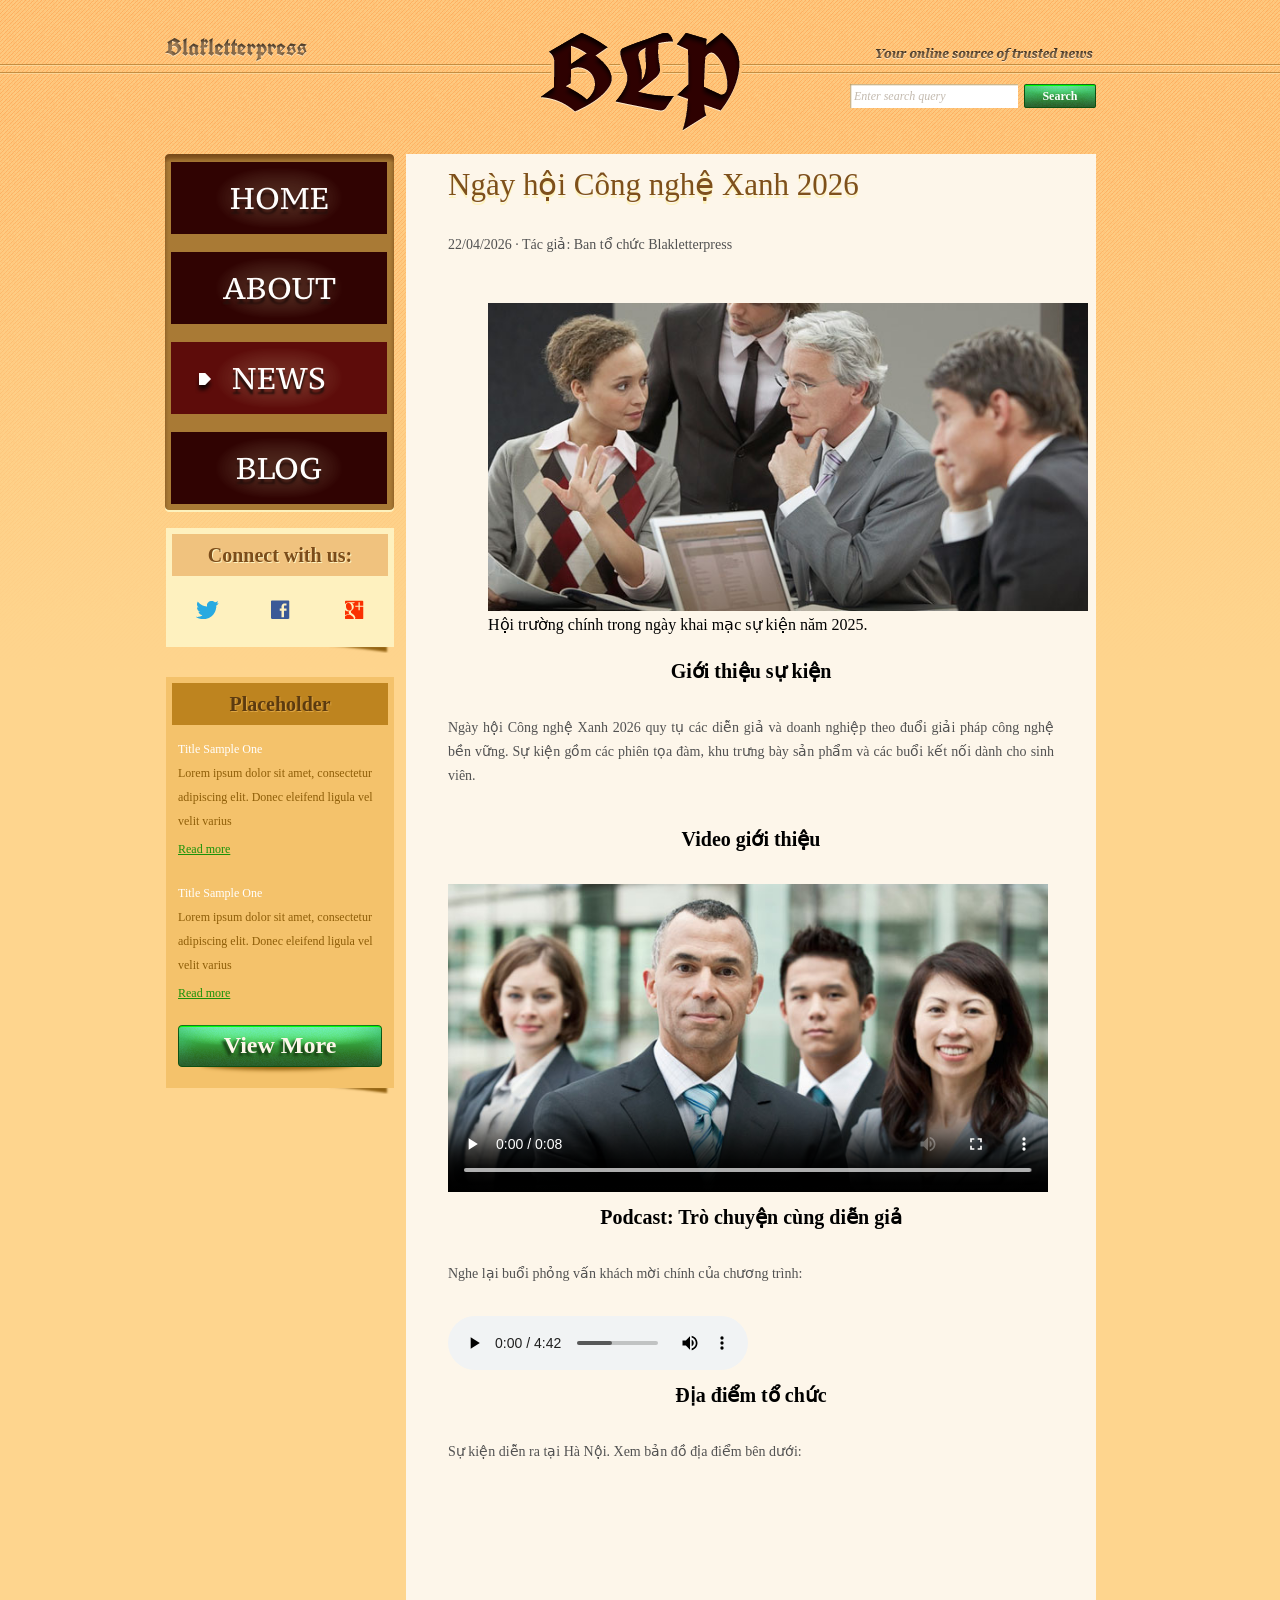
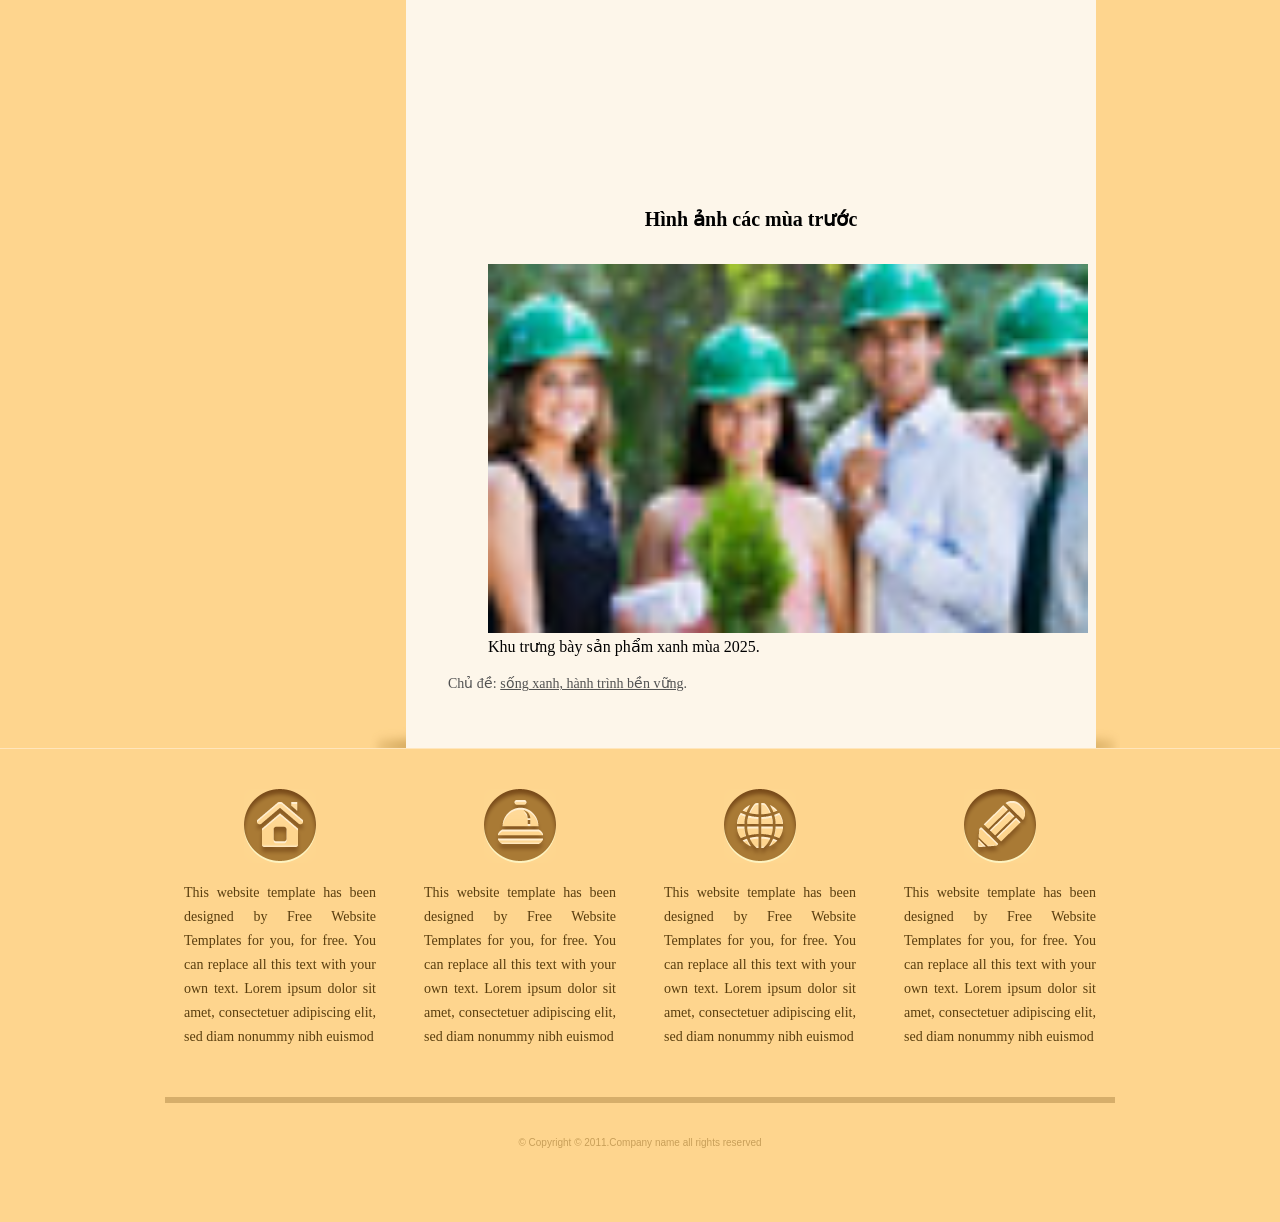
<file: media.html>
<!DOCTYPE html>
<!-- Website template by freewebsitetemplates.com -->
<html>
<head>
	<meta charset="UTF-8">
	<title>Media - Blakletterpress Website Template</title>
	<link rel="stylesheet" href="css/style.css" type="text/css">
</head>
<body>
	<div id="page">
		<header id="header">
			<div id="motto">
				<a href="index.html" class="sitename"><img src="images/blakletterpress.png" height="24" width="142" alt="SiteName"></a>
				<p>
					<img src="images/header-text.png" height="14" width="218" alt="Text">
				</p>
			</div>
			<div id="logo">
				<a href="index.html"><img src="images/logo.png" alt="LOGO"></a>
			</div>
			<div id="searchbar">
				<form action="#" method="post">
					<input type="text" value="Enter search query" class="txtfield" onBlur="javascript:if(this.value==''){this.value=this.defaultValue;}" onFocus="javascript:if(this.value==this.defaultValue){this.value='';}">
					<input type="submit" value="Search" class="btn">
				</form>
			</div>
		</header>
		<div id="contents">
			<main id="main">
				<div class="body">
					<article>
						<header>
							<h1>Ngày hội Công nghệ Xanh 2026</h1>
							<p>22/04/2026 · Tác giả: Ban tổ chức Blakletterpress</p>
						</header>

						<section>
							<figure>
								<img src="images/meeting.jpg"
									alt="Ngày hội Công nghệ Xanh 2026"
									width="600">
								<figcaption>Hội trường chính trong ngày khai mạc sự kiện năm 2025.</figcaption>
							</figure>

							<h2>Giới thiệu sự kiện</h2>
							<p>
								Ngày hội Công nghệ Xanh 2026 quy tụ các diễn giả và doanh nghiệp theo đuổi
								giải pháp công nghệ bền vững. Sự kiện gồm các phiên tọa đàm, khu trưng bày
								sản phẩm và các buổi kết nối dành cho sinh viên.
							</p>
						</section>

						<section>
							<h2>Video giới thiệu</h2>
							<video controls width="600" poster="images/team-large.jpg">
								<source src="videos/VideoClock5s.mp4" type="video/mp4">
								Trình duyệt của bạn không hỗ trợ thẻ video HTML5.
							</video>
						</section>

						<section>
							<h2>Podcast: Trò chuyện cùng diễn giả</h2>
							<p>Nghe lại buổi phỏng vấn khách mời chính của chương trình:</p>
							<audio controls>
								<source src="audio/mua-do.mp3" type="audio/mpeg">
								Trình duyệt của bạn không hỗ trợ thẻ audio HTML5.
							</audio>
						</section>

						<section>
							<h2>Địa điểm tổ chức</h2>
							<p>Sự kiện diễn ra tại Hà Nội. Xem bản đồ địa điểm bên dưới:</p>
							<iframe
								 src="https://www.google.com/maps?q=Hanoi,Vietnam&output=embed"
								 width="600"
								 height="300"
								 style="border:0;"
								 loading="lazy"
								 title="Bản đồ địa điểm tổ chức tại Hà Nội">
							</iframe>
						</section>

						<section>
							<h2>Hình ảnh các mùa trước</h2>
							<figure>
								<img src="images/ecofriends.jpg"
									alt="Hình ảnh trưng bày sản phẩm xanh mùa 2025"
									width="600">
								<figcaption>Khu trưng bày sản phẩm xanh mùa 2025.</figcaption>
							</figure>
							<p>Chủ đề: <a href="#">sống xanh, hành trình bền vững</a>.</p>
						</section>
					</article>
				</div>
			</main>
			<aside id="sidebar">
				<div id="navigation">
					<div>
						<ul>
							<li>
								<a href="index.html">Home</a>
							</li>
							<li>
								<a href="about.html">About</a>
							</li>
							<li class="selected">
								<a href="news.html">News</a>
							</li>
							<li>
								<a href="blog.html">Blog</a>
							</li>
						</ul>
					</div>
				</div>
				<div class="section">
					<div id="connect">
						<h2>Connect with us:</h2>
						<a href="http://freewebsitetemplates.com/go/twitter/" target="_blank" class="twitter"></a> <a href="http://freewebsitetemplates.com/go/facebook/" target="_blank" class="facebook"></a> <a href="http://freewebsitetemplates.com/go/googleplus/" target="_blank" class="googleplus"></a>
					</div>
				</div>
				<div class="section">
					<div id="posts">
						<h2>Placeholder</h2>
						<ul>
							<li>
								<h5>Title Sample One</h5>
								<p>
									Lorem ipsum dolor sit amet, consectetur adipiscing elit. Donec eleifend ligula vel velit varius
								</p>
								<a href="news.html" class="more">Read more</a>
							</li>
							<li>
								<h5>Title Sample One</h5>
								<p>
									Lorem ipsum dolor sit amet, consectetur adipiscing elit. Donec eleifend ligula vel velit varius
								</p>
								<a href="news.html" class="more">Read more</a>
							</li>
						</ul>
						<a href="news.html" class="btn2">View More</a>
					</div>
				</div>
			</aside>
		</div>
		<footer id="footer">
			<div>
				<ul id="featured">
					<li>
						<a href="index.html" class="home"></a>
						<p>
							This website template has been designed by Free Website Templates for you, for free. You can replace all this text with your own text. Lorem ipsum dolor sit amet, consectetuer adipiscing elit, sed diam nonummy nibh euismod
						</p>
					</li>
					<li>
						<a href="index.html" class="bell"></a>
						<p>
							This website template has been designed by Free Website Templates for you, for free. You can replace all this text with your own text. Lorem ipsum dolor sit amet, consectetuer adipiscing elit, sed diam nonummy nibh euismod
						</p>
					</li>
					<li>
						<a href="index.html" class="globe"></a>
						<p>
							This website template has been designed by Free Website Templates for you, for free. You can replace all this text with your own text. Lorem ipsum dolor sit amet, consectetuer adipiscing elit, sed diam nonummy nibh euismod
						</p>
					</li>
					<li>
						<a href="index.html" class="pencil"></a>
						<p>
							This website template has been designed by Free Website Templates for you, for free. You can replace all this text with your own text. Lorem ipsum dolor sit amet, consectetuer adipiscing elit, sed diam nonummy nibh euismod
						</p>
					</li>
				</ul>
				<p id="footnote">
					© Copyright © 2011.Company name all rights reserved
				</p>
			</div>
		</footer>
	</div>
</body>
</html>
</file>
<file: chuong2/css/style.css>
/* Website template by freewebsitetemplates.com */
@font-face {
	font-family: 'PTSerif-Caption';
	src: url('../fonts/PT_Serif-Caption-Web-Regular.eot');
	src: local('☺'), url('../fonts/PT_Serif-Caption-Web-Regular.woff') format('woff'), url('../fonts/PT_Serif-Caption-Web-Regular.ttf') format('truetype'), url('../fonts/PT_Serif-Caption-Web-Regular.svg') format('svg');
	font-weight: normal;
	font-style: normal;
}
@font-face {
	font-family: 'UnifrakturCook-Bold';
	src: url('../fonts/UnifrakturCook-Bold.eot');
	src: local('☺'), url('../fonts/UnifrakturCook-Bold.woff') format('woff'), url('../fonts/UnifrakturCook-Bold.ttf') format('truetype'), url('../fonts/UnifrakturCook-Bold.svg') format('svg');
	font-weight: normal;
	font-style: normal;
}
body {
	background: #fed58e url(../images/bg-body.png) repeat-x left top;
	font-family: Georgia, "Times New Roman", Times, serif;
	margin: 0;
}
#background {
}
#page {
	width: 960px;
	margin: 0 auto;
}
img {
	border: 0;
}
/*------------------------------ SPRITES ------------------------------*/
.btn, .btn2, #searchbar form input.txtfield, #navigation li, #navigation li a:hover, #navigation li.selected a {
	background: url(../images/interface.png) no-repeat;
}
#navigation, #navigation > div, #navigation ul {
	background-image: url(../images/bg-navigation.png);
	background-repeat: no-repeat;
}
#connect > a, #featured li > a {
	background: url(../images/icons.png) no-repeat;
}
.btn {
	background-position: -178px 0;
	color: #fcfefc;
	cursor: pointer;
	font-family: Georgia, "Times New Roman", Times, serif;
	font-size: 12px;
	font-weight: bold;
	height: 24px;
	line-height: 24px;
	width: 72px;
	padding: 0 0 4px;
	text-align: center;
}
.btn:hover {
	background-position: -260px 0;
}
.btn2 {
	background-position: 0 -32px;
	display: block;
	color: #fdf6ea;
	font-family: Georgia, "Times New Roman", Times, serif;
	font-size: 24px;
	font-weight: bold;
	height: 51px;
	line-height: 40px;
	width: 204px;
	text-align: center;
	text-decoration: none;
	text-shadow: -3px 3px 3px #173c13;
}
.btn2:hover {
	background-position: -216px -31px;
}
/*------------------------------ HEADER ------------------------------*/
#header {
	height: 106px;
	padding: 24px 0;
	text-align: center;
	position: relative
}
/** motto **/
#motto {
	text-align: right;
	padding: 13px 27px 15px 0;
}
a.sitename {
	float: left;
	display: inline-block;
	font-family: "UnifrakturCook-Bold";
	font-size: 24px;
	height: 24px;
	margin-left: 5px;
}
#motto p {
	display: inline-block;
	height: 24px;
	line-height: 24px;
	margin: 8px 0 0;
}
/** Logo **/
#logo {
	display: inline-block;
	position: absolute;
	left: 360px;
	top: 24px;
}
/** Searchbar **/
#searchbar {
	padding: 0 24px 15px 0;
	text-align: right;
}
#searchbar form {
	display: inline-block;
*float: right; /** Needed for IE7 **/
}
#searchbar form input {
	float: left;
	border: 0;
	margin: 0;
}
#searchbar input.txtfield {
	background-position: 0 0;
	color: #c3baaf;
	font-family: Georgia, "Times New Roman", Times, serif;
	font-size: 12px;
	font-style: italic;
	height: 24px;
	line-height: 24px;
	width: 160px;
	margin: 0 6px 0 0;
	padding: 0 4px;
}
/*------------------------------ CONTENTS ------------------------------*/
#contents {
	background: url(../images/content-shadow.png) no-repeat right bottom;
*display: inline-block; /** Needed for IE7 **/
}
#contents:after {
	clear:both;
	content:"";
	display:block;
	height:0;
	line-height:0;
	visibility:hidden;
}
#contents h1 {
	color: #7e501c;
	font-size: 31px;
	font-weight: normal;
	margin: 0 0 30px;
	text-align: justify;
	text-shadow: 0 3px #fdf2be;
}
#contents h1 a {
	color: #7e501c;
}
#contents h1 em {
	font-weight: bold;
	text-transform: uppercase;
}
#contents h2 {
	font-size: 20px;
	line-height: 42px;
	margin: 0 0 24px;
	text-align: center;
}
#contents h3 {
	color: #300302;
	font-size: 18px;
	line-height: 24px;
	margin: 0 0 0;
	text-transform: uppercase;
}
#contents h4 {
	color: #300302;
	font-size: 14px;
	line-height: 24px;
	margin: 0;
}
#contents p {
	color: #525252;
	font-size: 14px;
	line-height: 24px;
	margin: 0;
	padding: 0 0 30px;
	text-align: justify;
}
#contents p a {
	color: #525252;
}
#contents p a:hover {
	color: #e19320;
}
/** MAIN **/
#main {
	float: right;
	background-color: #fdf6ea;
	min-height: 982px;
	width: 666px;
	margin: 0 24px 0 12px;
	padding: 12px 12px 22px;
}
#main div.body {
	padding: 0 30px;
}
/** list **/
#list {
	list-style: none;
	margin: 30px 0;
	padding: 0;
}
#list li {
	display: inline-block;
	width: 100%;
	margin: 0 0 54px;
}
#list span.time {
	float: right;
	font-size: 12px;
	font-weight: bold;
	margin: 7px 0 0;
}
#list li p {
	padding-bottom: 0;
}
#list li a.more {
	float: right;
	color: #300302;
	font-size: 14px;
	font-style: italic;
}
#list li a.more:hover {
	color: #097a07;
}
/** pagination **/
#pagination {
	font-family: Arial, Helvetica, sans-serif;
	font-size: 12px;
	text-align: center;
}
#pagination a {
	color: #a2a2a1;
	margin: 0 3px;
	padding: 0 2px;
	text-decoration: none;
}
#pagination a:hover {
	color: #be841f;
}
/** gallery **/
#gallery {
	margin: 0 0 36px;
}
#gallery > div {
	margin: 0 0 14px;
}
#gallery ul {
	background-color: #ebe0ce;
	display: inline-block;
	list-style: none;
	width: 606px;
	margin: 0;
	padding: 6px 30px;
}
#gallery ul li {
	float: left;
	cursor: pointer;
	height: 48px;
	width: 78px;
	margin: 0 11px;
}
#gallery ul li:hover {
	filter:alpha(opacity=80);
	opacity: 0.8;
}
/** SIDEBAR **/
#sidebar {
	float: left;
	height: auto;
	width: 229px;
	margin-left: 5px;
}
#sidebar div.section {
	background: url(../images/box-shadow-bottom.png) no-repeat left bottom;
	margin: 0 0 24px;
	padding: 0 0 6px;
}
/** Navigation **/
#navigation {
	background-position: -468px bottom;
	margin: 0 0 16px;
	padding: 0 0 8px;
}
#navigation > div {
	background-position: 0 top;
	padding: 8px 0 0;
}
#navigation ul {
	background-position: -234px top;
	background-repeat: repeat-y;
	list-style: none;
	margin: 0;
	padding: 0 6px;
}
#navigation li {
	background-position: 0 -90px;
	height: 72px;
	width: 216px;
	margin-top: 18px;
}
#navigation li:hover, #navigation li.selected {
	background-position: -226px -90px;
}
#navigation li:first-child {
	margin-top: 0;
}
#navigation li a {
	color: #fffefd;
	display: block;
	font: 30px/72px "PTSerif-Caption";
	text-align: center;
	text-decoration: none;
	text-transform: uppercase;
	text-shadow: 0 5px 2px #27100c;
}
#navigation li a:hover, #navigation li.selected a {
	background-position: 24px -162px;
}
/** connect **/
#connect {
	background-color: #fef1bf;
	margin-left: 1px;
	padding: 6px;
}
#connect h2 {
	background-color: #f0c27e;
	color: #7b4c1a;
	text-shadow: 1px 1px #fdf2be;
}
#connect > a {
	display: inline-block;
	height: 19px;
	width: 23px;
	margin: 0 24px 18px;
}
#connect a.twitter {
	background-position: 0 0;
}
#connect a.facebook {
	background-position: -72px 0;
	width: 19px;
}
#connect a.googleplus {
	background-position: -141px 0;
	width: 22px;
}
/** Post **/
#posts {
	background-color: #f4c26b;
	margin-left: 1px;
	padding: 6px;
}
#posts h2 {
	background-color: #be841f;
	color: #5c3b10;
	margin-bottom: 12px;
	text-shadow: 1px 1px #dfa643;
}
#posts ul {
	list-style: none;
	margin: 0;
	padding: 0 6px;
	overflow: hidden;
}
#posts li {
	margin: 0 0 24px;
}
#posts h5 {
	color: #fff;
	font-size: 12px;
	font-weight: normal;
	line-height: 24px;
	margin: 0;
}
#posts p {
	color: #8f5e08;
	font-size: 12px;
	padding-bottom: 6px;
	text-align: left;
}
#posts a.more {
	color: #199209;
	font-size: 12px;
}
#posts a.more:hover {
	color: #bb8528;
}
#posts a.btn2 {
	margin: 0 auto 6px;
}
/** hover states **/
#contents h1 a:hover, #posts p a:hover {
	text-decoration: none;
}
/*------------------------------ FOOTER ------------------------------*/
#footer {
	border-top: 1px solid #ffe6bc;
	width: 100%;
	padding: 40px 0;
	position: absolute;
	left: 0;
}
#footer > div {
	width: 960px;
	margin: 0 auto;
}
/** featured **/
#featured {
	display: inline-block;
	list-style: none;
	margin: 0 0 30px;
	padding: 0;
}
#featured li {
	float: left;
	width: 192px;
	margin: 0 24px;
}
#featured li > a {
	display: block;
	height: 74px;
	width: 72px;
	margin: 0 auto 18px;
}
#featured li a.home {
	background-position: -91px -27px;
}
#featured li a.bell {
	background-position: -91px -112px;
}
#featured li a.globe {
	background-position: -91px -196px;
}
#featured li a.pencil {
	background-position: -91px -280px;
}
#featured li a.home:hover {
	background-position: 0 -27px;
}
#featured li a.bell:hover {
	background-position: 0 -112px;
}
#featured li a.globe:hover {
	background-position: 0 -196px;
}
#featured li a.pencil:hover {
	background-position: 0 -280px;
}
#featured li p {
	color: #593e0f;
	font: 14px/24px "Times New Roman", Times, serif;
	text-align: justify;
}
#featured li p a {
	color: #593e0f;
}
#featured li p a:hover {
	color: #bb8528;
}
#footnote {
	color: #c89f59;
	font-family: "Trebuchet MS", Arial, Helvetica, sans-serif;
	font-size: 10px;
	width: 950px;
	border-top: 6px solid #d6ae6a;
	margin: 0 auto;
	padding: 34px 0;
	text-align: center;
}
</file>
<file: chuong3/BaiTap01/style-fixed.css>
/* =====================================================================
   Blakletterpress — Trang khuyến mãi thiệp Tết 2026
   BẢN ĐÃ SỬA LỖI (Box model + Position).
   Mỗi chỗ sửa có ghi chú FIX gồm: lỗi, triệu chứng, nguyên nhân.
   ===================================================================== */

/*
   FIX 1 (box model) — thiếu box-sizing: border-box
   - Lỗi: selector * chưa có box-sizing: border-box.
   - Triệu chứng: ba thẻ sản phẩm không nằm một hàng, thẻ thứ ba rớt xuống hàng dưới.
   - Nguyên nhân: mỗi thẻ rộng (100% - 48px) / 3 nhưng padding 16px và border 1px
     bị cộng thêm, tổng ba thẻ vượt khung chứa nên flex-wrap đẩy thẻ cuối xuống dòng.
*/
* {
	margin: 0;
	padding: 0;
	box-sizing: border-box;
}

body {
	font-family: "Segoe UI", Arial, sans-serif;
	color: #222;
	background: #f4f1ea;
	line-height: 1.5;
}

a {
	color: inherit;
}

/* ===== Header / thanh điều hướng ===== */

/*
   FIX 2 (position) — sticky thiếu top và z-index
   - Lỗi: .site-header có position: sticky nhưng không có top và z-index.
   - Triệu chứng: cuộn trang thì menu trôi mất; menu còn có thể bị chữ overlay của hero đè lên.
   - Nguyên nhân: sticky cần một ngưỡng như top: 0 để biết dính ở đâu;
     header không có z-index nên thua lớp overlay (z-index: 5).
*/
.site-header {
	background: #2b2b2b;
	position: sticky;
	top: 0;
	z-index: 100;
}

.header-inner {
	max-width: 1000px;
	margin: 0 auto;
	padding: 16px 24px;
	display: flex;
	align-items: center;
	justify-content: space-between;
}

.brand {
	color: #fff;
	font-size: 24px;
	font-weight: bold;
	text-decoration: none;
}

.main-nav ul {
	list-style: none;
	display: flex;
	gap: 24px;
}

.main-nav a {
	color: #ddd;
	text-decoration: none;
}

.main-nav a:hover {
	color: #fff;
}

/* ===== Hero ===== */

/*
   FIX 3 (position) — .hero thiếu position: relative
   - Lỗi: .hero không được định vị.
   - Triệu chứng: tiêu đề và nút không nằm giữa ảnh, bị căn giữa theo cả cửa sổ
     trình duyệt, lệch khỏi khung hero và có thể đè lên menu.
   - Nguyên nhân: .hero-overlay là absolute nhưng không có phần tử cha được định vị,
     nên lấy khung trang làm mốc thay vì khung hero.
*/
.hero {
	height: 360px;
	overflow: hidden;
	position: relative;
}

/*
   FIX 4 (box model) — ảnh hero thiếu object-fit và display: block
   - Lỗi: .hero-bg chỉ có width và height 100%.
   - Triệu chứng: ảnh hero bị kéo méo hoặc lệch tỉ lệ; dưới ảnh có khe hở nhỏ.
   - Nguyên nhân: ảnh bị ép kích thước mà không có cách giữ tỉ lệ;
     ảnh là phần tử inline nên có khoảng trống của dòng chữ bên dưới.
*/
.hero-bg {
	width: 100%;
	height: 100%;
	display: block;
	object-fit: cover;
}

.hero-overlay {
	position: absolute;
	top: 50%;
	left: 50%;
	transform: translate(-50%, -50%);
	width: 80%;
	max-width: 560px;
	text-align: center;
	color: #fff;
	text-shadow: 0 2px 6px rgba(0, 0, 0, 0.6);
	z-index: 5;
}

.hero-overlay h1 {
	font-size: 34px;
	margin-bottom: 12px;
}

.hero-overlay p {
	font-size: 18px;
	margin-bottom: 20px;
}

.hero-btn {
	display: inline-block;
	padding: 12px 28px;
	background: #c0392b;
	color: #fff;
	text-decoration: none;
	border-radius: 4px;
}

/* ===== Khu sản phẩm ===== */
.products {
	max-width: 1000px;
	margin: 48px auto;
	padding: 0 24px;
}

.products h2 {
	margin-bottom: 24px;
	font-size: 28px;
}

.card-list {
	display: flex;
	flex-wrap: wrap;
	gap: 24px;
}

/*
   FIX 5 (box model) — .card có height cố định
   - Lỗi: height: 300px.
   - Triệu chứng: chữ trong thẻ tràn ra ngoài đáy, lòi khỏi viền trắng.
   - Nguyên nhân: nội dung thật (ảnh, tiêu đề, hai đoạn mô tả, giá) cao hơn 300px
     nhưng chiều cao bị khóa cứng. Đổi thành height: auto.

   FIX 6 (position) — .card thiếu position: relative
   - Lỗi: .card không được định vị.
   - Triệu chứng: ba nhãn "-20%" dồn chồng lên nhau ở góc trên phải của trang,
     không nằm trên từng thẻ.
   - Nguyên nhân: .badge là absolute nhưng thẻ cha chưa được định vị,
     nên nhãn tính vị trí theo tổ tiên gần nhất có position hoặc theo cả trang.
*/
.card {
	flex: 0 0 calc((100% - 48px) / 3);
	height: auto;
	background: #fff;
	border: 1px solid #e0d8c8;
	border-radius: 8px;
	padding: 16px;
	box-shadow: 0 4px 12px rgba(0, 0, 0, 0.06);
	position: relative;
}

.badge {
	position: absolute;
	top: 12px;
	right: 12px;
	background: #c0392b;
	color: #fff;
	font-size: 14px;
	font-weight: bold;
	padding: 4px 10px;
	border-radius: 20px;
}

/*
   FIX 7 (box model) — ảnh trong thẻ không bị giới hạn kích thước
   - Lỗi: .card img chỉ có display: block.
   - Triệu chứng: ảnh to hơn thẻ, tràn ngang ra ngoài viền, đẩy bố cục lệch.
   - Nguyên nhân: ảnh giữ kích thước gốc, không bị ràng buộc bởi chiều rộng thẻ.
     Thêm width: 100%, height cố định và object-fit: cover.
*/
.card img {
	display: block;
	width: 100%;
	height: 180px;
	object-fit: cover;
	border-radius: 4px;
}

.card-body h3 {
	margin: 12px 0 8px;
	font-size: 20px;
}

.card-body p {
	margin-bottom: 8px;
	font-size: 15px;
	color: #555;
}

.card-body .price {
	color: #c0392b;
	font-weight: bold;
	font-size: 18px;
}

/* ===== Nút lên đầu trang ===== */

/*
   FIX 8 (position) — nút ↑ dùng top thay vì bottom
   - Lỗi: top: 24px.
   - Triệu chứng: nút "↑" nằm ở góc trên bên phải màn hình.
   - Nguyên nhân: sai thuộc tính căn vị trí; yêu cầu neo theo cạnh dưới
     nên phải dùng bottom. Thêm z-index để nút luôn nổi trên nội dung.
*/
.back-to-top {
	position: fixed;
	bottom: 24px;
	right: 24px;
	z-index: 90;
	width: 48px;
	height: 48px;
	background: #2b2b2b;
	color: #fff;
	text-align: center;
	line-height: 48px;
	font-size: 22px;
	text-decoration: none;
	border-radius: 50%;
}

/* ===== Footer ===== */
.site-footer {
	margin-top: 48px;
	padding: 32px 24px;
	background: #2b2b2b;
	color: #cfcfcf;
	text-align: center;
	font-size: 14px;
}
</file>
<file: chuong3/BaiTap02/style-fixed.css>
/* =====================================================================
   Blakletterpress — Trang khuyến mãi thiệp Tết 2026
   HOẠT ĐỘNG 2 — CSS cho phần DÙNG GenAI (chủ đề: Box model + Position).

   Khác với Hoạt động 1, ở đây trang trông GẦN NHƯ đúng: nhìn lướt qua thấy
   ổn, nhưng vẫn còn MỘT VÀI LỖI TINH VI về box model / position mà bạn phải
   phát hiện qua quan sát kỹ + DevTools (ví dụ: cuộn trang để kiểm tra menu,
   xem nhãn "-20%" có đủ trên mọi thẻ không, thu hẹp cửa sổ xem thẻ có bị
   rớt hàng không).

   QUAN TRỌNG: trong file này CŨNG có những đoạn code TRÔNG "thừa/lạ" nhưng
   thực ra ĐANG ĐÚNG và CẦN THIẾT. AI hay "sửa nhầm" chúng. Nhiệm vụ của bạn
   là chỉ sửa lỗi thật và BẢO VỆ những đoạn đúng (xem yêu cầu trong de-bai.md).
   ===================================================================== */

* {
	margin: 0;
	padding: 0;
	box-sizing: border-box;
}

body {
	font-family: "Segoe UI", Arial, sans-serif;
	color: #222;
	background: #f4f1ea;
	line-height: 1.5;
}

a {
	color: inherit;
}

.page {
	/* Sửa: clip phần tràn ngang nhưng không tạo scroll container, để sticky hoạt động đúng */
	overflow-x: clip;
}

/* ===== Header / thanh điều hướng ===== */
.site-header {
	background: #2b2b2b;
	position: sticky;
	top: 0;
	z-index: 100;
}

.header-inner {
	max-width: 1000px;
	margin: 0 auto;
	padding: 16px 24px;
	display: flex;
	align-items: center;
	justify-content: space-between;
}

.brand {
	color: #fff;
	font-size: 24px;
	font-weight: bold;
	text-decoration: none;
}

.main-nav ul {
	list-style: none;
	display: flex;
	gap: 24px;
}

.main-nav a {
	color: #ddd;
	text-decoration: none;
}

.main-nav a:hover {
	color: #fff;
}

/* ===== Hero ===== */
.hero {
	position: relative;
	height: 360px;
	overflow: hidden;
}

.hero-bg {
	width: 100%;
	height: 100%;
	object-fit: cover;
	transform: scale(1.08);
}

.hero-overlay {
	position: absolute;
	top: 50%;
	left: 50%;
	transform: translate(-50%, -50%);
	width: 80%;
	max-width: 560px;
	text-align: center;
	color: #fff;
	text-shadow: 0 2px 6px rgba(0, 0, 0, 0.6);
}

.hero-overlay h1 {
	font-size: 34px;
	margin-bottom: 12px;
}

.hero-overlay p {
	font-size: 18px;
	margin-bottom: 20px;
}

.hero-btn {
	display: inline-block;
	padding: 12px 28px;
	background: #c0392b;
	color: #fff;
	text-decoration: none;
	border-radius: 4px;
}

/* ===== Khu sản phẩm ===== */
.products {
	max-width: 1000px;
	margin: -48px auto 48px;
	padding: 24px 24px 0;
	position: relative;
	z-index: 1;
	background: #f4f1ea;
	border-radius: 16px 16px 0 0;
}

.products h2 {
	margin-bottom: 24px;
	font-size: 28px;
}

.card-list {
	display: flex;
	flex-wrap: wrap;
	gap: 24px;
}

.card {
	flex: 0 0 calc((100% - 48px) / 3);
	min-height: 320px;
	position: relative;
	/* Sửa: dùng border-box để padding + border nằm trong kích thước card */
	box-sizing: border-box;
	background: #fff;
	border: 1px solid #e0d8c8;
	border-radius: 8px;
	padding: 16px;
	box-shadow: 0 4px 12px rgba(0, 0, 0, 0.06);
}

.badge {
	position: absolute;
	top: 12px;
	right: 12px;
	/* Sửa: đưa nhãn lên trên ảnh trong cùng card */
	z-index: 3;
	background: #c0392b;
	color: #fff;
	font-size: 14px;
	font-weight: bold;
	padding: 4px 10px;
	border-radius: 20px;
}

.card img {
	display: block;
	width: 100%;
	height: 180px;
	object-fit: cover;
	border-radius: 4px;
	position: relative;
	z-index: 2;
}

.card-body h3 {
	margin: 12px 0 8px;
	font-size: 20px;
}

.card-body p {
	margin-bottom: 8px;
	font-size: 15px;
	color: #555;
}

.card-body .price {
	color: #c0392b;
	font-weight: bold;
	font-size: 18px;
}

/* ===== Nút lên đầu trang ===== */
.back-to-top {
	position: fixed;
	bottom: 24px;
	right: 24px;
	width: 48px;
	height: 48px;
	background: #2b2b2b;
	color: #fff;
	text-align: center;
	line-height: 48px;
	font-size: 22px;
	text-decoration: none;
	border-radius: 50%;
	z-index: 200;
}

/* ===== Footer ===== */
.site-footer {
	padding: 32px 24px;
	background: #2b2b2b;
	color: #cfcfcf;
	text-align: center;
	font-size: 14px;
}
</file>
<file: chuong3/BaiTap04/style.css>
/* --- Biến toàn cục & Reset --- */
:root {
  --primary-color: #2c3e50;
  --secondary-color: #e67e22;
  --bg-color: #f4f7f6;
  --text-color: #333;
  --border-radius: 8px;
  --font-family: 'Helvetica Neue', Arial, sans-serif;
  --spacing: 1.5rem;
}

* {
  box-sizing: border-box;
  margin: 0;
  padding: 0;
}

body {
  font-family: var(--font-family);
  color: var(--text-color);
  background-color: var(--bg-color);
  line-height: 1.6;
}

img {
  max-width: 100%;
  height: auto;
  display: block;
  border-radius: var(--border-radius);
}

a {
  text-decoration: none;
  color: var(--primary-color);
  transition: color 0.3s ease;
}

a:hover {
  color: var(--secondary-color);
}

ul {
  list-style: none;
}

h1, h2, h3 {
  margin-bottom: 1rem;
  color: var(--primary-color);
  line-height: 1.2;
}

/* --- Container chung --- */
.site-header, .layout, .footer-cols, .copyright {
  max-width: 1200px;
  margin: 0 auto;
  padding: var(--spacing);
}

/* --- Header --- */
.site-header {
  display: flex;
  flex-direction: column;
  align-items: center;
  text-align: center;
  background-color: #fff;
  border-bottom: 1px solid #ddd;
  padding-top: 2rem;
  padding-bottom: 2rem;
}

.site-name {
  font-size: 2.5rem;
  font-weight: bold;
  letter-spacing: 1px;
}

.tagline {
  color: #7f8c8d;
  font-style: italic;
  margin: 0.5rem 0 1.5rem;
}

.main-nav ul {
  display: flex;
  gap: 1.5rem;
  flex-wrap: wrap;
  justify-content: center;
}

.main-nav a {
  font-weight: 600;
  text-transform: uppercase;
  font-size: 0.9rem;
  letter-spacing: 0.5px;
}

/* --- Main Layout --- */
.layout {
  display: flex;
  flex-direction: column;
  gap: 2rem;
  padding-top: 3rem;
  padding-bottom: 3rem;
}

main {
  flex: 1;
}

.sidebar {
  background-color: #fff;
  padding: 2rem;
  border-radius: var(--border-radius);
  box-shadow: 0 4px 12px rgba(0,0,0,0.05);
  align-self: start;
  width: 100%;
}

/* --- Sections --- */
section, article {
  margin-bottom: 3rem;
  background: #fff;
  padding: 2rem;
  border-radius: var(--border-radius);
  box-shadow: 0 4px 12px rgba(0,0,0,0.05);
}

article p, section p {
  margin-bottom: 1rem;
}

figure {
  margin: 2rem 0;
}

figcaption {
  text-align: center;
  font-size: 0.9rem;
  color: #7f8c8d;
  margin-top: 0.5rem;
  font-style: italic;
}

/* --- Cards (Giá trị & Đội ngũ) --- */
.value-list, .team-list {
  display: grid;
  grid-template-columns: 1fr;
  gap: 1.5rem;
}

.value-card, .member {
  background-color: var(--bg-color);
  padding: 2rem;
  border-radius: var(--border-radius);
  text-align: center;
  transition: transform 0.3s ease, box-shadow 0.3s ease;
}

.value-card:hover, .member:hover {
  transform: translateY(-5px);
  box-shadow: 0 8px 15px rgba(0,0,0,0.1);
}

.member img {
  width: 120px;
  height: 120px;
  object-fit: cover;
  border-radius: 50%;
  margin: 0 auto 1rem;
  border: 4px solid #fff;
  box-shadow: 0 4px 6px rgba(0,0,0,0.1);
}

/* --- Form Liên Hệ --- */
.contact-form {
  background-color: var(--bg-color);
  padding: 2rem;
  border-radius: var(--border-radius);
}

.contact-form label {
  font-weight: 600;
  display: inline-block;
  margin-bottom: 0.5rem;
  color: var(--primary-color);
}

.contact-form input,
.contact-form textarea {
  width: 100%;
  padding: 1rem;
  border: 1px solid #dcdde1;
  border-radius: 4px;
  margin-bottom: 1.5rem;
  font-family: inherit;
  font-size: 1rem;
  transition: border-color 0.3s ease;
}

.contact-form input:focus,
.contact-form textarea:focus {
  outline: none;
  border-color: var(--secondary-color);
}

.contact-form button {
  background-color: var(--primary-color);
  color: #fff;
  border: none;
  padding: 1rem 2rem;
  font-size: 1rem;
  font-weight: bold;
  border-radius: 4px;
  cursor: pointer;
  transition: background-color 0.3s ease;
  width: 100%;
}

.contact-form button:hover {
  background-color: var(--secondary-color);
}

/* --- Sidebar --- */
.sidebar h2 {
  font-size: 1.5rem;
  margin-bottom: 1.5rem;
  padding-bottom: 0.5rem;
  border-bottom: 2px solid var(--bg-color);
}

.recent {
  margin-bottom: 2rem;
}

.recent li {
  margin-bottom: 1rem;
}

.recent li::before {
  content: "→";
  color: var(--secondary-color);
  margin-right: 0.5rem;
  font-weight: bold;
}

/* --- Footer --- */
.site-footer {
  background-color: var(--primary-color);
  color: #ecf0f1;
}

.site-footer h3 {
  color: #fff;
  font-size: 1.2rem;
  margin-bottom: 1rem;
}

.site-footer p {
  color: #bdc3c7;
  font-size: 0.9rem;
}

.footer-cols {
  display: grid;
  grid-template-columns: 1fr;
  gap: 2rem;
}

.copyright {
  text-align: center;
  border-top: 1px solid rgba(255, 255, 255, 0.1);
  padding-top: 1.5rem;
  padding-bottom: 1.5rem;
}

/* --- Responsive Breakpoints --- */

/* Tablet */
@media (min-width: 768px) {
  .site-header {
    flex-direction: row;
    flex-wrap: wrap;
    justify-content: space-between;
    text-align: left;
  }
  
  .tagline {
    width: 100%;
    margin-top: 0;
  }
  
  .main-nav {
    width: 100%;
    margin-top: 1rem;
  }
  
  .main-nav ul {
    justify-content: flex-start;
  }

  .value-list, .team-list {
    grid-template-columns: repeat(2, 1fr);
  }
  
  .footer-cols {
    grid-template-columns: repeat(2, 1fr);
  }
  
  .contact-form button {
    width: auto;
  }
}

/* Desktop */
@media (min-width: 1024px) {
  .site-header {
    flex-wrap: nowrap;
    align-items: center;
  }

  .tagline {
    width: auto;
    margin: 0 0 0 2rem;
    flex-grow: 1;
  }

  .main-nav {
    width: auto;
    margin-top: 0;
  }

  .layout {
    flex-direction: row;
    align-items: flex-start;
  }
  
  main {
    flex: 3;
  }
  
  .sidebar {
    flex: 1;
    position: sticky;
    top: 2rem;
  }

  .value-list, .team-list {
    grid-template-columns: repeat(3, 1fr);
  }
  
  .footer-cols {
    grid-template-columns: repeat(4, 1fr);
  }
}
</file>
<file: chuong4/BaiTap01/css/style.css>
/* Website template by freewebsitetemplates.com */
@font-face {
	font-family: 'PTSerif-Caption';
	src: url('../fonts/PT_Serif-Caption-Web-Regular.eot');
	src: local('☺'), url('../fonts/PT_Serif-Caption-Web-Regular.woff') format('woff'), url('../fonts/PT_Serif-Caption-Web-Regular.ttf') format('truetype'), url('../fonts/PT_Serif-Caption-Web-Regular.svg') format('svg');
	font-weight: normal;
	font-style: normal;
}
@font-face {
	font-family: 'UnifrakturCook-Bold';
	src: url('../fonts/UnifrakturCook-Bold.eot');
	src: local('☺'), url('../fonts/UnifrakturCook-Bold.woff') format('woff'), url('../fonts/UnifrakturCook-Bold.ttf') format('truetype'), url('../fonts/UnifrakturCook-Bold.svg') format('svg');
	font-weight: normal;
	font-style: normal;
}
body {
	background: #fed58e url(../images/bg-body.png) repeat-x left top;
	font-family: Georgia, "Times New Roman", Times, serif;
	margin: 0;
}
#background {
}
#page {
	width: 960px;
	margin: 0 auto;
}
img {
	border: 0;
}
/*------------------------------ SPRITES ------------------------------*/
.btn, .btn2, #searchbar form input.txtfield, #navigation li, #navigation li a:hover, #navigation li.selected a {
	background: url(../images/interface.png) no-repeat;
}
#navigation, #navigation > div, #navigation ul {
	background-image: url(../images/bg-navigation.png);
	background-repeat: no-repeat;
}
#connect > a, #featured li > a {
	background: url(../images/icons.png) no-repeat;
}
.btn {
	background-position: -178px 0;
	color: #fcfefc;
	cursor: pointer;
	font-family: Georgia, "Times New Roman", Times, serif;
	font-size: 12px;
	font-weight: bold;
	height: 24px;
	line-height: 24px;
	width: 72px;
	padding: 0 0 4px;
	text-align: center;
}
.btn:hover {
	background-position: -260px 0;
}
.btn2 {
	background-position: 0 -32px;
	display: block;
	color: #fdf6ea;
	font-family: Georgia, "Times New Roman", Times, serif;
	font-size: 24px;
	font-weight: bold;
	height: 51px;
	line-height: 40px;
	width: 204px;
	text-align: center;
	text-decoration: none;
	text-shadow: -3px 3px 3px #173c13;
}
.btn2:hover {
	background-position: -216px -31px;
}
/*------------------------------ HEADER ------------------------------*/
#header {
	height: 106px;
	padding: 24px 0;
	text-align: center;
	position: relative
}
/** motto **/
#motto {
	text-align: right;
	padding: 13px 27px 15px 0;
}
a.sitename {
	float: left;
	display: inline-block;
	font-family: "UnifrakturCook-Bold";
	font-size: 24px;
	height: 24px;
	margin-left: 5px;
}
#motto p {
	display: inline-block;
	height: 24px;
	line-height: 24px;
	margin: 8px 0 0;
}
/** Logo **/
#logo {
	display: inline-block;
	position: absolute;
	left: 360px;
	top: 24px;
}
/** Searchbar **/
#searchbar {
	padding: 0 24px 15px 0;
	text-align: right;
}
#searchbar form {
	display: inline-block;
*float: right; /** Needed for IE7 **/
}
#searchbar form input {
	float: left;
	border: 0;
	margin: 0;
}
#searchbar input.txtfield {
	background-position: 0 0;
	color: #c3baaf;
	font-family: Georgia, "Times New Roman", Times, serif;
	font-size: 12px;
	font-style: italic;
	height: 24px;
	line-height: 24px;
	width: 160px;
	margin: 0 6px 0 0;
	padding: 0 4px;
}
/*------------------------------ CONTENTS ------------------------------*/
#contents {
	background: url(../images/content-shadow.png) no-repeat right bottom;
*display: inline-block; /** Needed for IE7 **/
}
#contents:after {
	clear:both;
	content:"";
	display:block;
	height:0;
	line-height:0;
	visibility:hidden;
}
#contents h1 {
	color: #7e501c;
	font-size: 31px;
	font-weight: normal;
	margin: 0 0 30px;
	text-align: justify;
	text-shadow: 0 3px #fdf2be;
}
#contents h1 a {
	color: #7e501c;
}
#contents h1 em {
	font-weight: bold;
	text-transform: uppercase;
}
#contents h2 {
	font-size: 20px;
	line-height: 42px;
	margin: 0 0 24px;
	text-align: center;
}
#contents h3 {
	color: #300302;
	font-size: 18px;
	line-height: 24px;
	margin: 0 0 0;
	text-transform: uppercase;
}
#contents h4 {
	color: #300302;
	font-size: 14px;
	line-height: 24px;
	margin: 0;
}
#contents p {
	color: #525252;
	font-size: 14px;
	line-height: 24px;
	margin: 0;
	padding: 0 0 30px;
	text-align: justify;
}
#contents p a {
	color: #525252;
}
#contents p a:hover {
	color: #e19320;
}
/** MAIN **/
#main {
	float: right;
	background-color: #fdf6ea;
	min-height: 982px;
	width: 666px;
	margin: 0 24px 0 12px;
	padding: 12px 12px 22px;
}
#main div.body {
	padding: 0 30px;
}
/** list **/
#list {
	list-style: none;
	margin: 30px 0;
	padding: 0;
}
#list li {
	display: inline-block;
	width: 100%;
	margin: 0 0 54px;
}
#list span.time {
	float: right;
	font-size: 12px;
	font-weight: bold;
	margin: 7px 0 0;
}
#list li p {
	padding-bottom: 0;
}
#list li a.more {
	float: right;
	color: #300302;
	font-size: 14px;
	font-style: italic;
}
#list li a.more:hover {
	color: #097a07;
}
/** pagination **/
#pagination {
	font-family: Arial, Helvetica, sans-serif;
	font-size: 12px;
	text-align: center;
}
#pagination a {
	color: #a2a2a1;
	margin: 0 3px;
	padding: 0 2px;
	text-decoration: none;
}
#pagination a:hover {
	color: #be841f;
}
/** gallery **/
#gallery {
	margin: 0 0 36px;
}
#gallery > div {
	margin: 0 0 14px;
}
#gallery ul {
	background-color: #ebe0ce;
	display: inline-block;
	list-style: none;
	width: 606px;
	margin: 0;
	padding: 6px 30px;
}
#gallery ul li {
	float: left;
	cursor: pointer;
	height: 48px;
	width: 78px;
	margin: 0 11px;
}
#gallery ul li:hover {
	filter:alpha(opacity=80);
	opacity: 0.8;
}
/** SIDEBAR **/
#sidebar {
	float: left;
	height: auto;
	width: 229px;
	margin-left: 5px;
}
#sidebar div.section {
	background: url(../images/box-shadow-bottom.png) no-repeat left bottom;
	margin: 0 0 24px;
	padding: 0 0 6px;
}
/** Navigation **/
#navigation {
	background-position: -468px bottom;
	margin: 0 0 16px;
	padding: 0 0 8px;
}
#navigation > div {
	background-position: 0 top;
	padding: 8px 0 0;
}
#navigation ul {
	background-position: -234px top;
	background-repeat: repeat-y;
	list-style: none;
	margin: 0;
	padding: 0 6px;
}
#navigation li {
	background-position: 0 -90px;
	height: 72px;
	width: 216px;
	margin-top: 18px;
}
#navigation li:hover, #navigation li.selected {
	background-position: -226px -90px;
}
#navigation li:first-child {
	margin-top: 0;
}
#navigation li a {
	color: #fffefd;
	display: block;
	font: 30px/72px "PTSerif-Caption";
	text-align: center;
	text-decoration: none;
	text-transform: uppercase;
	text-shadow: 0 5px 2px #27100c;
}
#navigation li a:hover, #navigation li.selected a {
	background-position: 24px -162px;
}
/** connect **/
#connect {
	background-color: #fef1bf;
	margin-left: 1px;
	padding: 6px;
}
#connect h2 {
	background-color: #f0c27e;
	color: #7b4c1a;
	text-shadow: 1px 1px #fdf2be;
}
#connect > a {
	display: inline-block;
	height: 19px;
	width: 23px;
	margin: 0 24px 18px;
}
#connect a.twitter {
	background-position: 0 0;
}
#connect a.facebook {
	background-position: -72px 0;
	width: 19px;
}
#connect a.googleplus {
	background-position: -141px 0;
	width: 22px;
}
/** Post **/
#posts {
	background-color: #f4c26b;
	margin-left: 1px;
	padding: 6px;
}
#posts h2 {
	background-color: #be841f;
	color: #5c3b10;
	margin-bottom: 12px;
	text-shadow: 1px 1px #dfa643;
}
#posts ul {
	list-style: none;
	margin: 0;
	padding: 0 6px;
	overflow: hidden;
}
#posts li {
	margin: 0 0 24px;
}
#posts h5 {
	color: #fff;
	font-size: 12px;
	font-weight: normal;
	line-height: 24px;
	margin: 0;
}
#posts p {
	color: #8f5e08;
	font-size: 12px;
	padding-bottom: 6px;
	text-align: left;
}
#posts a.more {
	color: #199209;
	font-size: 12px;
}
#posts a.more:hover {
	color: #bb8528;
}
#posts a.btn2 {
	margin: 0 auto 6px;
}
/** hover states **/
#contents h1 a:hover, #posts p a:hover {
	text-decoration: none;
}
/*------------------------------ FOOTER ------------------------------*/
#footer {
	border-top: 1px solid #ffe6bc;
	width: 100%;
	padding: 40px 0;
	position: absolute;
	left: 0;
}
#footer > div {
	width: 960px;
	margin: 0 auto;
}
/** featured **/
#featured {
	display: inline-block;
	list-style: none;
	margin: 0 0 30px;
	padding: 0;
}
#featured li {
	float: left;
	width: 192px;
	margin: 0 24px;
}
#featured li > a {
	display: block;
	height: 74px;
	width: 72px;
	margin: 0 auto 18px;
}
#featured li a.home {
	background-position: -91px -27px;
}
#featured li a.bell {
	background-position: -91px -112px;
}
#featured li a.globe {
	background-position: -91px -196px;
}
#featured li a.pencil {
	background-position: -91px -280px;
}
#featured li a.home:hover {
	background-position: 0 -27px;
}
#featured li a.bell:hover {
	background-position: 0 -112px;
}
#featured li a.globe:hover {
	background-position: 0 -196px;
}
#featured li a.pencil:hover {
	background-position: 0 -280px;
}
#featured li p {
	color: #593e0f;
	font: 14px/24px "Times New Roman", Times, serif;
	text-align: justify;
}
#featured li p a {
	color: #593e0f;
}
#featured li p a:hover {
	color: #bb8528;
}
#footnote {
	color: #c89f59;
	font-family: "Trebuchet MS", Arial, Helvetica, sans-serif;
	font-size: 10px;
	width: 950px;
	border-top: 6px solid #d6ae6a;
	margin: 0 auto;
	padding: 34px 0;
	text-align: center;
}
</file>
<file: chuong4/BaiTap01/css/bai-js.css>
/* Bổ sung cho bài thực hành JavaScript — không sửa css/style.css gốc */
#ket-qua {
	background-color: #fef1bf;
	border: 1px solid #f0c27e;
	color: #300302;
	font: 13px/20px Consolas, "Courier New", monospace;
	min-height: 120px;
	margin: 12px 0 30px;
	padding: 12px;
	white-space: pre-wrap;
}
#contents code {
	background-color: #ebe0ce;
	font-family: Consolas, "Courier New", monospace;
	padding: 0 3px;
}
</file>
<file: chuong4/BaiTap02/css/style.css>
/* Website template by freewebsitetemplates.com */
@font-face {
	font-family: 'PTSerif-Caption';
	src: url('../fonts/PT_Serif-Caption-Web-Regular.eot');
	src: local('☺'), url('../fonts/PT_Serif-Caption-Web-Regular.woff') format('woff'), url('../fonts/PT_Serif-Caption-Web-Regular.ttf') format('truetype'), url('../fonts/PT_Serif-Caption-Web-Regular.svg') format('svg');
	font-weight: normal;
	font-style: normal;
}
@font-face {
	font-family: 'UnifrakturCook-Bold';
	src: url('../fonts/UnifrakturCook-Bold.eot');
	src: local('☺'), url('../fonts/UnifrakturCook-Bold.woff') format('woff'), url('../fonts/UnifrakturCook-Bold.ttf') format('truetype'), url('../fonts/UnifrakturCook-Bold.svg') format('svg');
	font-weight: normal;
	font-style: normal;
}
body {
	background: #fed58e url(../images/bg-body.png) repeat-x left top;
	font-family: Georgia, "Times New Roman", Times, serif;
	margin: 0;
}
#background {
}
#page {
	width: 960px;
	margin: 0 auto;
}
img {
	border: 0;
}
/*------------------------------ SPRITES ------------------------------*/
.btn, .btn2, #searchbar form input.txtfield, #navigation li, #navigation li a:hover, #navigation li.selected a {
	background: url(../images/interface.png) no-repeat;
}
#navigation, #navigation > div, #navigation ul {
	background-image: url(../images/bg-navigation.png);
	background-repeat: no-repeat;
}
#connect > a, #featured li > a {
	background: url(../images/icons.png) no-repeat;
}
.btn {
	background-position: -178px 0;
	color: #fcfefc;
	cursor: pointer;
	font-family: Georgia, "Times New Roman", Times, serif;
	font-size: 12px;
	font-weight: bold;
	height: 24px;
	line-height: 24px;
	width: 72px;
	padding: 0 0 4px;
	text-align: center;
}
.btn:hover {
	background-position: -260px 0;
}
.btn2 {
	background-position: 0 -32px;
	display: block;
	color: #fdf6ea;
	font-family: Georgia, "Times New Roman", Times, serif;
	font-size: 24px;
	font-weight: bold;
	height: 51px;
	line-height: 40px;
	width: 204px;
	text-align: center;
	text-decoration: none;
	text-shadow: -3px 3px 3px #173c13;
}
.btn2:hover {
	background-position: -216px -31px;
}
/*------------------------------ HEADER ------------------------------*/
#header {
	height: 106px;
	padding: 24px 0;
	text-align: center;
	position: relative
}
/** motto **/
#motto {
	text-align: right;
	padding: 13px 27px 15px 0;
}
a.sitename {
	float: left;
	display: inline-block;
	font-family: "UnifrakturCook-Bold";
	font-size: 24px;
	height: 24px;
	margin-left: 5px;
}
#motto p {
	display: inline-block;
	height: 24px;
	line-height: 24px;
	margin: 8px 0 0;
}
/** Logo **/
#logo {
	display: inline-block;
	position: absolute;
	left: 360px;
	top: 24px;
}
/** Searchbar **/
#searchbar {
	padding: 0 24px 15px 0;
	text-align: right;
}
#searchbar form {
	display: inline-block;
*float: right; /** Needed for IE7 **/
}
#searchbar form input {
	float: left;
	border: 0;
	margin: 0;
}
#searchbar input.txtfield {
	background-position: 0 0;
	color: #c3baaf;
	font-family: Georgia, "Times New Roman", Times, serif;
	font-size: 12px;
	font-style: italic;
	height: 24px;
	line-height: 24px;
	width: 160px;
	margin: 0 6px 0 0;
	padding: 0 4px;
}
/*------------------------------ CONTENTS ------------------------------*/
#contents {
	background: url(../images/content-shadow.png) no-repeat right bottom;
*display: inline-block; /** Needed for IE7 **/
}
#contents:after {
	clear:both;
	content:"";
	display:block;
	height:0;
	line-height:0;
	visibility:hidden;
}
#contents h1 {
	color: #7e501c;
	font-size: 31px;
	font-weight: normal;
	margin: 0 0 30px;
	text-align: justify;
	text-shadow: 0 3px #fdf2be;
}
#contents h1 a {
	color: #7e501c;
}
#contents h1 em {
	font-weight: bold;
	text-transform: uppercase;
}
#contents h2 {
	font-size: 20px;
	line-height: 42px;
	margin: 0 0 24px;
	text-align: center;
}
#contents h3 {
	color: #300302;
	font-size: 18px;
	line-height: 24px;
	margin: 0 0 0;
	text-transform: uppercase;
}
#contents h4 {
	color: #300302;
	font-size: 14px;
	line-height: 24px;
	margin: 0;
}
#contents p {
	color: #525252;
	font-size: 14px;
	line-height: 24px;
	margin: 0;
	padding: 0 0 30px;
	text-align: justify;
}
#contents p a {
	color: #525252;
}
#contents p a:hover {
	color: #e19320;
}
/** MAIN **/
#main {
	float: right;
	background-color: #fdf6ea;
	min-height: 982px;
	width: 666px;
	margin: 0 24px 0 12px;
	padding: 12px 12px 22px;
}
#main div.body {
	padding: 0 30px;
}
/** list **/
#list {
	list-style: none;
	margin: 30px 0;
	padding: 0;
}
#list li {
	display: inline-block;
	width: 100%;
	margin: 0 0 54px;
}
#list span.time {
	float: right;
	font-size: 12px;
	font-weight: bold;
	margin: 7px 0 0;
}
#list li p {
	padding-bottom: 0;
}
#list li a.more {
	float: right;
	color: #300302;
	font-size: 14px;
	font-style: italic;
}
#list li a.more:hover {
	color: #097a07;
}
/** pagination **/
#pagination {
	font-family: Arial, Helvetica, sans-serif;
	font-size: 12px;
	text-align: center;
}
#pagination a {
	color: #a2a2a1;
	margin: 0 3px;
	padding: 0 2px;
	text-decoration: none;
}
#pagination a:hover {
	color: #be841f;
}
/** gallery **/
#gallery {
	margin: 0 0 36px;
}
#gallery > div {
	margin: 0 0 14px;
}
#gallery ul {
	background-color: #ebe0ce;
	display: inline-block;
	list-style: none;
	width: 606px;
	margin: 0;
	padding: 6px 30px;
}
#gallery ul li {
	float: left;
	cursor: pointer;
	height: 48px;
	width: 78px;
	margin: 0 11px;
}
#gallery ul li:hover {
	filter:alpha(opacity=80);
	opacity: 0.8;
}
/** SIDEBAR **/
#sidebar {
	float: left;
	height: auto;
	width: 229px;
	margin-left: 5px;
}
#sidebar div.section {
	background: url(../images/box-shadow-bottom.png) no-repeat left bottom;
	margin: 0 0 24px;
	padding: 0 0 6px;
}
/** Navigation **/
#navigation {
	background-position: -468px bottom;
	margin: 0 0 16px;
	padding: 0 0 8px;
}
#navigation > div {
	background-position: 0 top;
	padding: 8px 0 0;
}
#navigation ul {
	background-position: -234px top;
	background-repeat: repeat-y;
	list-style: none;
	margin: 0;
	padding: 0 6px;
}
#navigation li {
	background-position: 0 -90px;
	height: 72px;
	width: 216px;
	margin-top: 18px;
}
#navigation li:hover, #navigation li.selected {
	background-position: -226px -90px;
}
#navigation li:first-child {
	margin-top: 0;
}
#navigation li a {
	color: #fffefd;
	display: block;
	font: 30px/72px "PTSerif-Caption";
	text-align: center;
	text-decoration: none;
	text-transform: uppercase;
	text-shadow: 0 5px 2px #27100c;
}
#navigation li a:hover, #navigation li.selected a {
	background-position: 24px -162px;
}
/** connect **/
#connect {
	background-color: #fef1bf;
	margin-left: 1px;
	padding: 6px;
}
#connect h2 {
	background-color: #f0c27e;
	color: #7b4c1a;
	text-shadow: 1px 1px #fdf2be;
}
#connect > a {
	display: inline-block;
	height: 19px;
	width: 23px;
	margin: 0 24px 18px;
}
#connect a.twitter {
	background-position: 0 0;
}
#connect a.facebook {
	background-position: -72px 0;
	width: 19px;
}
#connect a.googleplus {
	background-position: -141px 0;
	width: 22px;
}
/** Post **/
#posts {
	background-color: #f4c26b;
	margin-left: 1px;
	padding: 6px;
}
#posts h2 {
	background-color: #be841f;
	color: #5c3b10;
	margin-bottom: 12px;
	text-shadow: 1px 1px #dfa643;
}
#posts ul {
	list-style: none;
	margin: 0;
	padding: 0 6px;
	overflow: hidden;
}
#posts li {
	margin: 0 0 24px;
}
#posts h5 {
	color: #fff;
	font-size: 12px;
	font-weight: normal;
	line-height: 24px;
	margin: 0;
}
#posts p {
	color: #8f5e08;
	font-size: 12px;
	padding-bottom: 6px;
	text-align: left;
}
#posts a.more {
	color: #199209;
	font-size: 12px;
}
#posts a.more:hover {
	color: #bb8528;
}
#posts a.btn2 {
	margin: 0 auto 6px;
}
/** hover states **/
#contents h1 a:hover, #posts p a:hover {
	text-decoration: none;
}
/*------------------------------ FOOTER ------------------------------*/
#footer {
	border-top: 1px solid #ffe6bc;
	width: 100%;
	padding: 40px 0;
	position: absolute;
	left: 0;
}
#footer > div {
	width: 960px;
	margin: 0 auto;
}
/** featured **/
#featured {
	display: inline-block;
	list-style: none;
	margin: 0 0 30px;
	padding: 0;
}
#featured li {
	float: left;
	width: 192px;
	margin: 0 24px;
}
#featured li > a {
	display: block;
	height: 74px;
	width: 72px;
	margin: 0 auto 18px;
}
#featured li a.home {
	background-position: -91px -27px;
}
#featured li a.bell {
	background-position: -91px -112px;
}
#featured li a.globe {
	background-position: -91px -196px;
}
#featured li a.pencil {
	background-position: -91px -280px;
}
#featured li a.home:hover {
	background-position: 0 -27px;
}
#featured li a.bell:hover {
	background-position: 0 -112px;
}
#featured li a.globe:hover {
	background-position: 0 -196px;
}
#featured li a.pencil:hover {
	background-position: 0 -280px;
}
#featured li p {
	color: #593e0f;
	font: 14px/24px "Times New Roman", Times, serif;
	text-align: justify;
}
#featured li p a {
	color: #593e0f;
}
#featured li p a:hover {
	color: #bb8528;
}
#footnote {
	color: #c89f59;
	font-family: "Trebuchet MS", Arial, Helvetica, sans-serif;
	font-size: 10px;
	width: 950px;
	border-top: 6px solid #d6ae6a;
	margin: 0 auto;
	padding: 34px 0;
	text-align: center;
}
</file>
<file: chuong4/BaiTap02/css/bai-js.css>
/* Bổ sung cho bài thực hành JavaScript — không sửa css/style.css gốc */
#ket-qua {
	background-color: #fef1bf;
	border: 1px solid #f0c27e;
	color: #300302;
	font: 13px/20px Consolas, "Courier New", monospace;
	min-height: 120px;
	margin: 12px 0 30px;
	padding: 12px;
	white-space: pre-wrap;
}
#contents code {
	background-color: #ebe0ce;
	font-family: Consolas, "Courier New", monospace;
	padding: 0 3px;
}
</file>
<file: chuong4/BaiTap03/css/style.css>
/* Website template by freewebsitetemplates.com */
@font-face {
	font-family: 'PTSerif-Caption';
	src: url('../fonts/PT_Serif-Caption-Web-Regular.eot');
	src: local('☺'), url('../fonts/PT_Serif-Caption-Web-Regular.woff') format('woff'), url('../fonts/PT_Serif-Caption-Web-Regular.ttf') format('truetype'), url('../fonts/PT_Serif-Caption-Web-Regular.svg') format('svg');
	font-weight: normal;
	font-style: normal;
}
@font-face {
	font-family: 'UnifrakturCook-Bold';
	src: url('../fonts/UnifrakturCook-Bold.eot');
	src: local('☺'), url('../fonts/UnifrakturCook-Bold.woff') format('woff'), url('../fonts/UnifrakturCook-Bold.ttf') format('truetype'), url('../fonts/UnifrakturCook-Bold.svg') format('svg');
	font-weight: normal;
	font-style: normal;
}
body {
	background: #fed58e url(../images/bg-body.png) repeat-x left top;
	font-family: Georgia, "Times New Roman", Times, serif;
	margin: 0;
}
#background {
}
#page {
	width: 960px;
	margin: 0 auto;
}
img {
	border: 0;
}
/*------------------------------ SPRITES ------------------------------*/
.btn, .btn2, #searchbar form input.txtfield, #navigation li, #navigation li a:hover, #navigation li.selected a {
	background: url(../images/interface.png) no-repeat;
}
#navigation, #navigation > div, #navigation ul {
	background-image: url(../images/bg-navigation.png);
	background-repeat: no-repeat;
}
#connect > a, #featured li > a {
	background: url(../images/icons.png) no-repeat;
}
.btn {
	background-position: -178px 0;
	color: #fcfefc;
	cursor: pointer;
	font-family: Georgia, "Times New Roman", Times, serif;
	font-size: 12px;
	font-weight: bold;
	height: 24px;
	line-height: 24px;
	width: 72px;
	padding: 0 0 4px;
	text-align: center;
}
.btn:hover {
	background-position: -260px 0;
}
.btn2 {
	background-position: 0 -32px;
	display: block;
	color: #fdf6ea;
	font-family: Georgia, "Times New Roman", Times, serif;
	font-size: 24px;
	font-weight: bold;
	height: 51px;
	line-height: 40px;
	width: 204px;
	text-align: center;
	text-decoration: none;
	text-shadow: -3px 3px 3px #173c13;
}
.btn2:hover {
	background-position: -216px -31px;
}
/*------------------------------ HEADER ------------------------------*/
#header {
	height: 106px;
	padding: 24px 0;
	text-align: center;
	position: relative
}
/** motto **/
#motto {
	text-align: right;
	padding: 13px 27px 15px 0;
}
a.sitename {
	float: left;
	display: inline-block;
	font-family: "UnifrakturCook-Bold";
	font-size: 24px;
	height: 24px;
	margin-left: 5px;
}
#motto p {
	display: inline-block;
	height: 24px;
	line-height: 24px;
	margin: 8px 0 0;
}
/** Logo **/
#logo {
	display: inline-block;
	position: absolute;
	left: 360px;
	top: 24px;
}
/** Searchbar **/
#searchbar {
	padding: 0 24px 15px 0;
	text-align: right;
}
#searchbar form {
	display: inline-block;
*float: right; /** Needed for IE7 **/
}
#searchbar form input {
	float: left;
	border: 0;
	margin: 0;
}
#searchbar input.txtfield {
	background-position: 0 0;
	color: #c3baaf;
	font-family: Georgia, "Times New Roman", Times, serif;
	font-size: 12px;
	font-style: italic;
	height: 24px;
	line-height: 24px;
	width: 160px;
	margin: 0 6px 0 0;
	padding: 0 4px;
}
/*------------------------------ CONTENTS ------------------------------*/
#contents {
	background: url(../images/content-shadow.png) no-repeat right bottom;
*display: inline-block; /** Needed for IE7 **/
}
#contents:after {
	clear:both;
	content:"";
	display:block;
	height:0;
	line-height:0;
	visibility:hidden;
}
#contents h1 {
	color: #7e501c;
	font-size: 31px;
	font-weight: normal;
	margin: 0 0 30px;
	text-align: justify;
	text-shadow: 0 3px #fdf2be;
}
#contents h1 a {
	color: #7e501c;
}
#contents h1 em {
	font-weight: bold;
	text-transform: uppercase;
}
#contents h2 {
	font-size: 20px;
	line-height: 42px;
	margin: 0 0 24px;
	text-align: center;
}
#contents h3 {
	color: #300302;
	font-size: 18px;
	line-height: 24px;
	margin: 0 0 0;
	text-transform: uppercase;
}
#contents h4 {
	color: #300302;
	font-size: 14px;
	line-height: 24px;
	margin: 0;
}
#contents p {
	color: #525252;
	font-size: 14px;
	line-height: 24px;
	margin: 0;
	padding: 0 0 30px;
	text-align: justify;
}
#contents p a {
	color: #525252;
}
#contents p a:hover {
	color: #e19320;
}
/** MAIN **/
#main {
	float: right;
	background-color: #fdf6ea;
	min-height: 982px;
	width: 666px;
	margin: 0 24px 0 12px;
	padding: 12px 12px 22px;
}
#main div.body {
	padding: 0 30px;
}
/** list **/
#list {
	list-style: none;
	margin: 30px 0;
	padding: 0;
}
#list li {
	display: inline-block;
	width: 100%;
	margin: 0 0 54px;
}
#list span.time {
	float: right;
	font-size: 12px;
	font-weight: bold;
	margin: 7px 0 0;
}
#list li p {
	padding-bottom: 0;
}
#list li a.more {
	float: right;
	color: #300302;
	font-size: 14px;
	font-style: italic;
}
#list li a.more:hover {
	color: #097a07;
}
/** pagination **/
#pagination {
	font-family: Arial, Helvetica, sans-serif;
	font-size: 12px;
	text-align: center;
}
#pagination a {
	color: #a2a2a1;
	margin: 0 3px;
	padding: 0 2px;
	text-decoration: none;
}
#pagination a:hover {
	color: #be841f;
}
/** gallery **/
#gallery {
	margin: 0 0 36px;
}
#gallery > div {
	margin: 0 0 14px;
}
#gallery ul {
	background-color: #ebe0ce;
	display: inline-block;
	list-style: none;
	width: 606px;
	margin: 0;
	padding: 6px 30px;
}
#gallery ul li {
	float: left;
	cursor: pointer;
	height: 48px;
	width: 78px;
	margin: 0 11px;
}
#gallery ul li:hover {
	filter:alpha(opacity=80);
	opacity: 0.8;
}
/** SIDEBAR **/
#sidebar {
	float: left;
	height: auto;
	width: 229px;
	margin-left: 5px;
}
#sidebar div.section {
	background: url(../images/box-shadow-bottom.png) no-repeat left bottom;
	margin: 0 0 24px;
	padding: 0 0 6px;
}
/** Navigation **/
#navigation {
	background-position: -468px bottom;
	margin: 0 0 16px;
	padding: 0 0 8px;
}
#navigation > div {
	background-position: 0 top;
	padding: 8px 0 0;
}
#navigation ul {
	background-position: -234px top;
	background-repeat: repeat-y;
	list-style: none;
	margin: 0;
	padding: 0 6px;
}
#navigation li {
	background-position: 0 -90px;
	height: 72px;
	width: 216px;
	margin-top: 18px;
}
#navigation li:hover, #navigation li.selected {
	background-position: -226px -90px;
}
#navigation li:first-child {
	margin-top: 0;
}
#navigation li a {
	color: #fffefd;
	display: block;
	font: 30px/72px "PTSerif-Caption";
	text-align: center;
	text-decoration: none;
	text-transform: uppercase;
	text-shadow: 0 5px 2px #27100c;
}
#navigation li a:hover, #navigation li.selected a {
	background-position: 24px -162px;
}
/** connect **/
#connect {
	background-color: #fef1bf;
	margin-left: 1px;
	padding: 6px;
}
#connect h2 {
	background-color: #f0c27e;
	color: #7b4c1a;
	text-shadow: 1px 1px #fdf2be;
}
#connect > a {
	display: inline-block;
	height: 19px;
	width: 23px;
	margin: 0 24px 18px;
}
#connect a.twitter {
	background-position: 0 0;
}
#connect a.facebook {
	background-position: -72px 0;
	width: 19px;
}
#connect a.googleplus {
	background-position: -141px 0;
	width: 22px;
}
/** Post **/
#posts {
	background-color: #f4c26b;
	margin-left: 1px;
	padding: 6px;
}
#posts h2 {
	background-color: #be841f;
	color: #5c3b10;
	margin-bottom: 12px;
	text-shadow: 1px 1px #dfa643;
}
#posts ul {
	list-style: none;
	margin: 0;
	padding: 0 6px;
	overflow: hidden;
}
#posts li {
	margin: 0 0 24px;
}
#posts h5 {
	color: #fff;
	font-size: 12px;
	font-weight: normal;
	line-height: 24px;
	margin: 0;
}
#posts p {
	color: #8f5e08;
	font-size: 12px;
	padding-bottom: 6px;
	text-align: left;
}
#posts a.more {
	color: #199209;
	font-size: 12px;
}
#posts a.more:hover {
	color: #bb8528;
}
#posts a.btn2 {
	margin: 0 auto 6px;
}
/** hover states **/
#contents h1 a:hover, #posts p a:hover {
	text-decoration: none;
}
/*------------------------------ FOOTER ------------------------------*/
#footer {
	border-top: 1px solid #ffe6bc;
	width: 100%;
	padding: 40px 0;
	position: absolute;
	left: 0;
}
#footer > div {
	width: 960px;
	margin: 0 auto;
}
/** featured **/
#featured {
	display: inline-block;
	list-style: none;
	margin: 0 0 30px;
	padding: 0;
}
#featured li {
	float: left;
	width: 192px;
	margin: 0 24px;
}
#featured li > a {
	display: block;
	height: 74px;
	width: 72px;
	margin: 0 auto 18px;
}
#featured li a.home {
	background-position: -91px -27px;
}
#featured li a.bell {
	background-position: -91px -112px;
}
#featured li a.globe {
	background-position: -91px -196px;
}
#featured li a.pencil {
	background-position: -91px -280px;
}
#featured li a.home:hover {
	background-position: 0 -27px;
}
#featured li a.bell:hover {
	background-position: 0 -112px;
}
#featured li a.globe:hover {
	background-position: 0 -196px;
}
#featured li a.pencil:hover {
	background-position: 0 -280px;
}
#featured li p {
	color: #593e0f;
	font: 14px/24px "Times New Roman", Times, serif;
	text-align: justify;
}
#featured li p a {
	color: #593e0f;
}
#featured li p a:hover {
	color: #bb8528;
}
#footnote {
	color: #c89f59;
	font-family: "Trebuchet MS", Arial, Helvetica, sans-serif;
	font-size: 10px;
	width: 950px;
	border-top: 6px solid #d6ae6a;
	margin: 0 auto;
	padding: 34px 0;
	text-align: center;
}
</file>
<file: chuong4/BaiTap03/css/bai-js.css>
/* Bổ sung cho bài thực hành JavaScript — không sửa css/style.css gốc */

/* ----- Dùng chung ----- */
#ket-qua {
	background-color: #fef1bf;
	border: 1px solid #f0c27e;
	color: #300302;
	font: 13px/20px Consolas, "Courier New", monospace;
	min-height: 60px;
	margin: 12px 0 30px;
	padding: 12px;
	white-space: pre-wrap;
}
#contents code {
	background-color: #ebe0ce;
	font-family: Consolas, "Courier New", monospace;
	padding: 0 3px;
}
#nut-khoa, #nut-dang, #nut-kiem-tra {
	background-color: #be841f;
	border: 0;
	color: #fffefd;
	cursor: pointer;
	font: bold 12px/24px Georgia, "Times New Roman", Times, serif;
	margin: 8px 0 0;
	padding: 0 12px;
}

/* ----- Bài A: thư viện ảnh ----- */
#gallery ul li.dang-chon {
	outline: 3px solid #be841f;
}
#chu-thich {
	font-size: 12px;
	font-style: italic;
	padding: 6px 0 0;
	text-align: center;
}

/* ----- Bài B: lọc tin và đăng tin nhanh ----- */
.an {
	display: none !important;
}
#list li p {
	max-height: 48px;
	overflow: hidden;
}
#list li p.day-du {
	max-height: none;
}
#list li button.more {
	background: none;
	border: 0;
	color: #300302;
	cursor: pointer;
	float: right;
	font: italic 14px Georgia, "Times New Roman", Times, serif;
	padding: 0;
}
#list li button.more:hover {
	color: #097a07;
}
#them-tin {
	background-color: #ebe0ce;
	margin: 30px 0 12px;
	padding: 12px;
}
#them-tin input, #them-tin textarea {
	border: 1px solid #c3baaf;
	box-sizing: border-box;
	display: block;
	font: 13px Georgia, "Times New Roman", Times, serif;
	margin: 6px 0;
	padding: 4px;
	width: 100%;
}
#bao-loi {
	color: #b3261e;
	font-size: 12px;
	min-height: 18px;
	padding: 6px 0 0;
}
#bo-dem, #khong-thay {
	font-size: 12px;
	font-style: italic;
	padding: 0;
}
</file>
<file: css/style.css>
/* Website template by freewebsitetemplates.com */
@font-face {
	font-family: 'PTSerif-Caption';
	src: url('../fonts/PT_Serif-Caption-Web-Regular.eot');
	src: local('☺'), url('../fonts/PT_Serif-Caption-Web-Regular.woff') format('woff'), url('../fonts/PT_Serif-Caption-Web-Regular.ttf') format('truetype'), url('../fonts/PT_Serif-Caption-Web-Regular.svg') format('svg');
	font-weight: normal;
	font-style: normal;
}
@font-face {
	font-family: 'UnifrakturCook-Bold';
	src: url('../fonts/UnifrakturCook-Bold.eot');
	src: local('☺'), url('../fonts/UnifrakturCook-Bold.woff') format('woff'), url('../fonts/UnifrakturCook-Bold.ttf') format('truetype'), url('../fonts/UnifrakturCook-Bold.svg') format('svg');
	font-weight: normal;
	font-style: normal;
}
body {
	background: #fed58e url(../images/bg-body.png) repeat-x left top;
	font-family: Georgia, "Times New Roman", Times, serif;
	margin: 0;
}
#background {
}
#page {
	width: 960px;
	margin: 0 auto;
}
img {
	border: 0;
}
/*------------------------------ SPRITES ------------------------------*/
.btn, .btn2, #searchbar form input.txtfield, #navigation li, #navigation li a:hover, #navigation li.selected a {
	background: url(../images/interface.png) no-repeat;
}
#navigation, #navigation > div, #navigation ul {
	background-image: url(../images/bg-navigation.png);
	background-repeat: no-repeat;
}
#connect > a, #featured li > a {
	background: url(../images/icons.png) no-repeat;
}
.btn {
	background-position: -178px 0;
	color: #fcfefc;
	cursor: pointer;
	font-family: Georgia, "Times New Roman", Times, serif;
	font-size: 12px;
	font-weight: bold;
	height: 24px;
	line-height: 24px;
	width: 72px;
	padding: 0 0 4px;
	text-align: center;
}
.btn:hover {
	background-position: -260px 0;
}
.btn2 {
	background-position: 0 -32px;
	display: block;
	color: #fdf6ea;
	font-family: Georgia, "Times New Roman", Times, serif;
	font-size: 24px;
	font-weight: bold;
	height: 51px;
	line-height: 40px;
	width: 204px;
	text-align: center;
	text-decoration: none;
	text-shadow: -3px 3px 3px #173c13;
}
.btn2:hover {
	background-position: -216px -31px;
}
/*------------------------------ HEADER ------------------------------*/
#header {
	height: 106px;
	padding: 24px 0;
	text-align: center;
	position: relative
}
/** motto **/
#motto {
	text-align: right;
	padding: 13px 27px 15px 0;
}
a.sitename {
	float: left;
	display: inline-block;
	font-family: "UnifrakturCook-Bold";
	font-size: 24px;
	height: 24px;
	margin-left: 5px;
}
#motto p {
	display: inline-block;
	height: 24px;
	line-height: 24px;
	margin: 8px 0 0;
}
/** Logo **/
#logo {
	display: inline-block;
	position: absolute;
	left: 360px;
	top: 24px;
}
/** Searchbar **/
#searchbar {
	padding: 0 24px 15px 0;
	text-align: right;
}
#searchbar form {
	display: inline-block;
*float: right; /** Needed for IE7 **/
}
#searchbar form input {
	float: left;
	border: 0;
	margin: 0;
}
#searchbar input.txtfield {
	background-position: 0 0;
	color: #c3baaf;
	font-family: Georgia, "Times New Roman", Times, serif;
	font-size: 12px;
	font-style: italic;
	height: 24px;
	line-height: 24px;
	width: 160px;
	margin: 0 6px 0 0;
	padding: 0 4px;
}
/*------------------------------ CONTENTS ------------------------------*/
#contents {
	background: url(../images/content-shadow.png) no-repeat right bottom;
*display: inline-block; /** Needed for IE7 **/
}
#contents:after {
	clear:both;
	content:"";
	display:block;
	height:0;
	line-height:0;
	visibility:hidden;
}
#contents h1 {
	color: #7e501c;
	font-size: 31px;
	font-weight: normal;
	margin: 0 0 30px;
	text-align: justify;
	text-shadow: 0 3px #fdf2be;
}
#contents h1 a {
	color: #7e501c;
}
#contents h1 em {
	font-weight: bold;
	text-transform: uppercase;
}
#contents h2 {
	font-size: 20px;
	line-height: 42px;
	margin: 0 0 24px;
	text-align: center;
}
#contents h3 {
	color: #300302;
	font-size: 18px;
	line-height: 24px;
	margin: 0 0 0;
	text-transform: uppercase;
}
#contents h4 {
	color: #300302;
	font-size: 14px;
	line-height: 24px;
	margin: 0;
}
#contents p {
	color: #525252;
	font-size: 14px;
	line-height: 24px;
	margin: 0;
	padding: 0 0 30px;
	text-align: justify;
}
#contents p a {
	color: #525252;
}
#contents p a:hover {
	color: #e19320;
}
/** MAIN **/
#main {
	float: right;
	background-color: #fdf6ea;
	min-height: 982px;
	width: 666px;
	margin: 0 24px 0 12px;
	padding: 12px 12px 22px;
}
#main div.body {
	padding: 0 30px;
}
/** list **/
#list {
	list-style: none;
	margin: 30px 0;
	padding: 0;
}
#list li {
	display: inline-block;
	width: 100%;
	margin: 0 0 54px;
}
#list span.time {
	float: right;
	font-size: 12px;
	font-weight: bold;
	margin: 7px 0 0;
}
#list li p {
	padding-bottom: 0;
}
#list li a.more {
	float: right;
	color: #300302;
	font-size: 14px;
	font-style: italic;
}
#list li a.more:hover {
	color: #097a07;
}
/** pagination **/
#pagination {
	font-family: Arial, Helvetica, sans-serif;
	font-size: 12px;
	text-align: center;
}
#pagination a {
	color: #a2a2a1;
	margin: 0 3px;
	padding: 0 2px;
	text-decoration: none;
}
#pagination a:hover {
	color: #be841f;
}
/** gallery **/
#gallery {
	margin: 0 0 36px;
}
#gallery > div {
	margin: 0 0 14px;
}
#gallery ul {
	background-color: #ebe0ce;
	display: inline-block;
	list-style: none;
	width: 606px;
	margin: 0;
	padding: 6px 30px;
}
#gallery ul li {
	float: left;
	cursor: pointer;
	height: 48px;
	width: 78px;
	margin: 0 11px;
}
#gallery ul li:hover {
	filter:alpha(opacity=80);
	opacity: 0.8;
}
/** SIDEBAR **/
#sidebar {
	float: left;
	height: auto;
	width: 229px;
	margin-left: 5px;
}
#sidebar div.section {
	background: url(../images/box-shadow-bottom.png) no-repeat left bottom;
	margin: 0 0 24px;
	padding: 0 0 6px;
}
/** Navigation **/
#navigation {
	background-position: -468px bottom;
	margin: 0 0 16px;
	padding: 0 0 8px;
}
#navigation > div {
	background-position: 0 top;
	padding: 8px 0 0;
}
#navigation ul {
	background-position: -234px top;
	background-repeat: repeat-y;
	list-style: none;
	margin: 0;
	padding: 0 6px;
}
#navigation li {
	background-position: 0 -90px;
	height: 72px;
	width: 216px;
	margin-top: 18px;
}
#navigation li:hover, #navigation li.selected {
	background-position: -226px -90px;
}
#navigation li:first-child {
	margin-top: 0;
}
#navigation li a {
	color: #fffefd;
	display: block;
	font: 30px/72px "PTSerif-Caption";
	text-align: center;
	text-decoration: none;
	text-transform: uppercase;
	text-shadow: 0 5px 2px #27100c;
}
#navigation li a:hover, #navigation li.selected a {
	background-position: 24px -162px;
}
/** connect **/
#connect {
	background-color: #fef1bf;
	margin-left: 1px;
	padding: 6px;
}
#connect h2 {
	background-color: #f0c27e;
	color: #7b4c1a;
	text-shadow: 1px 1px #fdf2be;
}
#connect > a {
	display: inline-block;
	height: 19px;
	width: 23px;
	margin: 0 24px 18px;
}
#connect a.twitter {
	background-position: 0 0;
}
#connect a.facebook {
	background-position: -72px 0;
	width: 19px;
}
#connect a.googleplus {
	background-position: -141px 0;
	width: 22px;
}
/** Post **/
#posts {
	background-color: #f4c26b;
	margin-left: 1px;
	padding: 6px;
}
#posts h2 {
	background-color: #be841f;
	color: #5c3b10;
	margin-bottom: 12px;
	text-shadow: 1px 1px #dfa643;
}
#posts ul {
	list-style: none;
	margin: 0;
	padding: 0 6px;
	overflow: hidden;
}
#posts li {
	margin: 0 0 24px;
}
#posts h5 {
	color: #fff;
	font-size: 12px;
	font-weight: normal;
	line-height: 24px;
	margin: 0;
}
#posts p {
	color: #8f5e08;
	font-size: 12px;
	padding-bottom: 6px;
	text-align: left;
}
#posts a.more {
	color: #199209;
	font-size: 12px;
}
#posts a.more:hover {
	color: #bb8528;
}
#posts a.btn2 {
	margin: 0 auto 6px;
}
/** hover states **/
#contents h1 a:hover, #posts p a:hover {
	text-decoration: none;
}
/*------------------------------ FOOTER ------------------------------*/
#footer {
	border-top: 1px solid #ffe6bc;
	width: 100%;
	padding: 40px 0;
	position: absolute;
	left: 0;
}
#footer > div {
	width: 960px;
	margin: 0 auto;
}
/** featured **/
#featured {
	display: inline-block;
	list-style: none;
	margin: 0 0 30px;
	padding: 0;
}
#featured li {
	float: left;
	width: 192px;
	margin: 0 24px;
}
#featured li > a {
	display: block;
	height: 74px;
	width: 72px;
	margin: 0 auto 18px;
}
#featured li a.home {
	background-position: -91px -27px;
}
#featured li a.bell {
	background-position: -91px -112px;
}
#featured li a.globe {
	background-position: -91px -196px;
}
#featured li a.pencil {
	background-position: -91px -280px;
}
#featured li a.home:hover {
	background-position: 0 -27px;
}
#featured li a.bell:hover {
	background-position: 0 -112px;
}
#featured li a.globe:hover {
	background-position: 0 -196px;
}
#featured li a.pencil:hover {
	background-position: 0 -280px;
}
#featured li p {
	color: #593e0f;
	font: 14px/24px "Times New Roman", Times, serif;
	text-align: justify;
}
#featured li p a {
	color: #593e0f;
}
#featured li p a:hover {
	color: #bb8528;
}
#footnote {
	color: #c89f59;
	font-family: "Trebuchet MS", Arial, Helvetica, sans-serif;
	font-size: 10px;
	width: 950px;
	border-top: 6px solid #d6ae6a;
	margin: 0 auto;
	padding: 34px 0;
	text-align: center;
}
</file>
